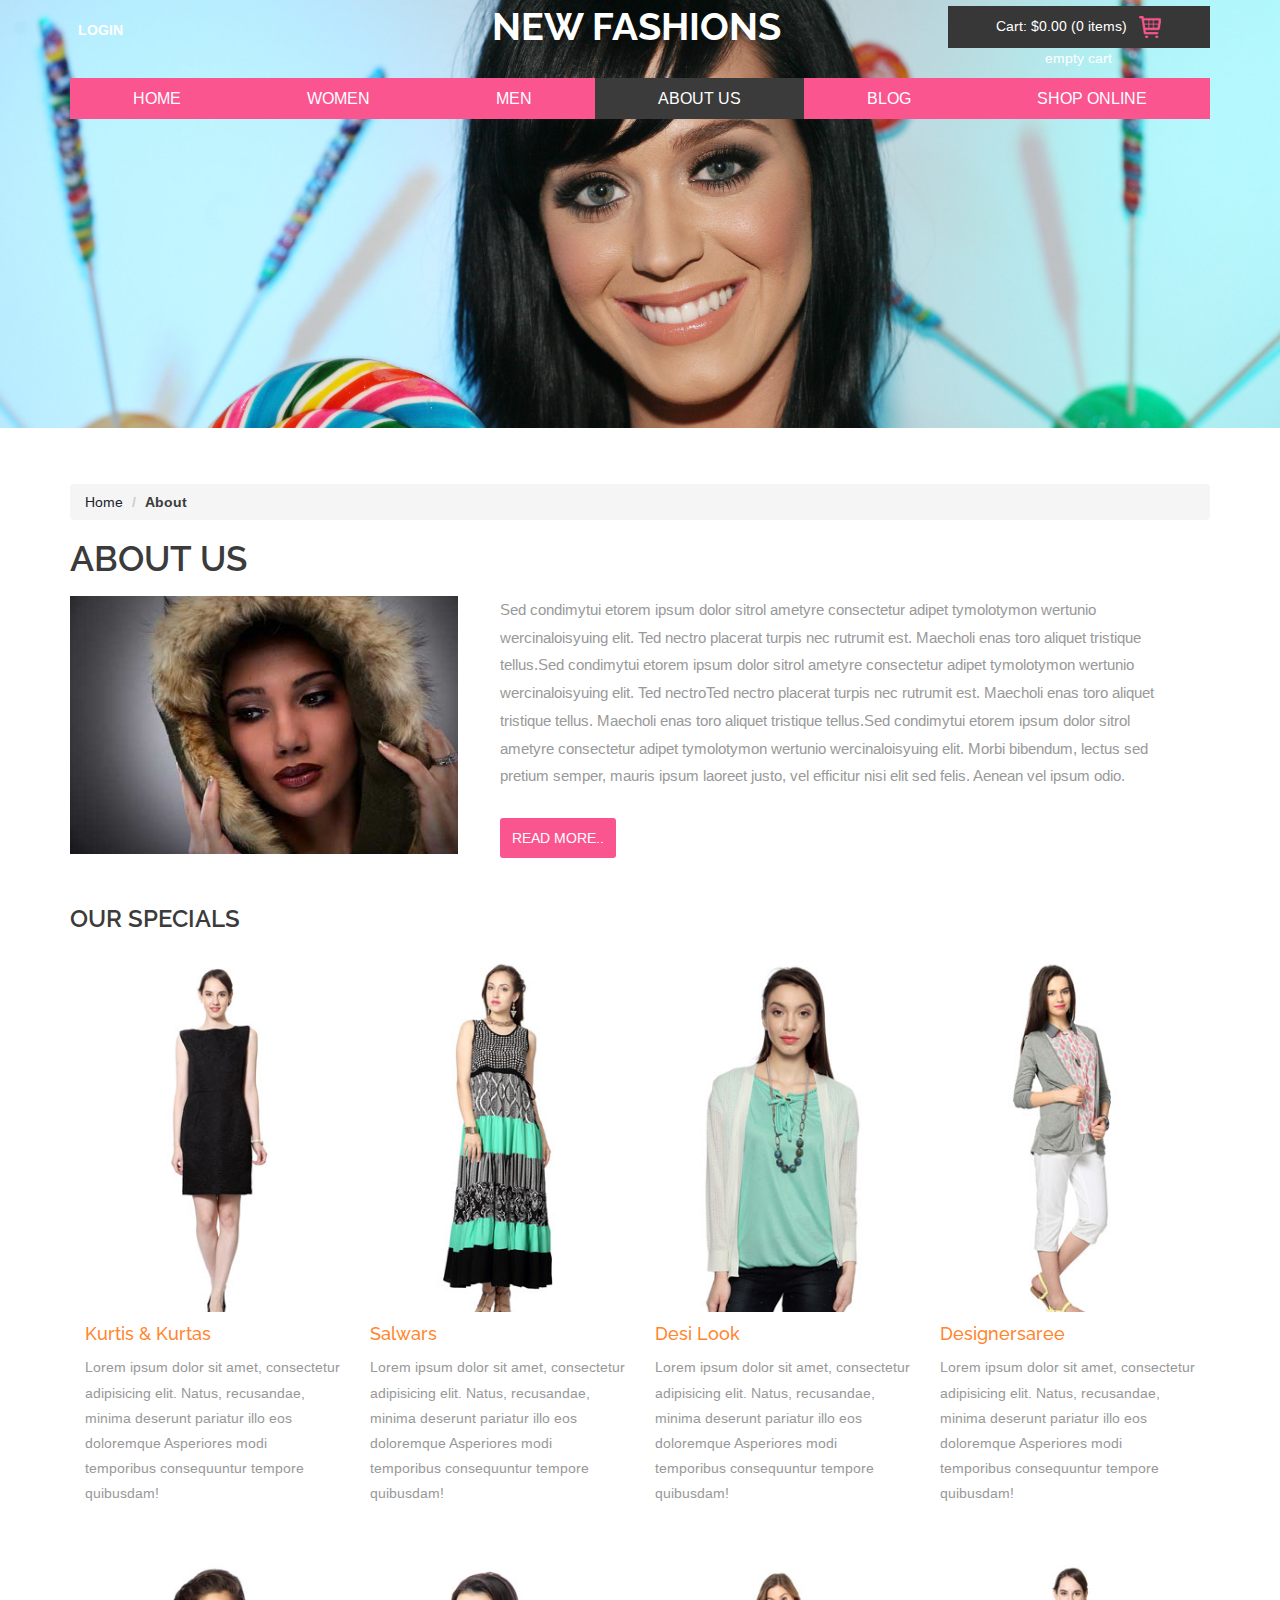
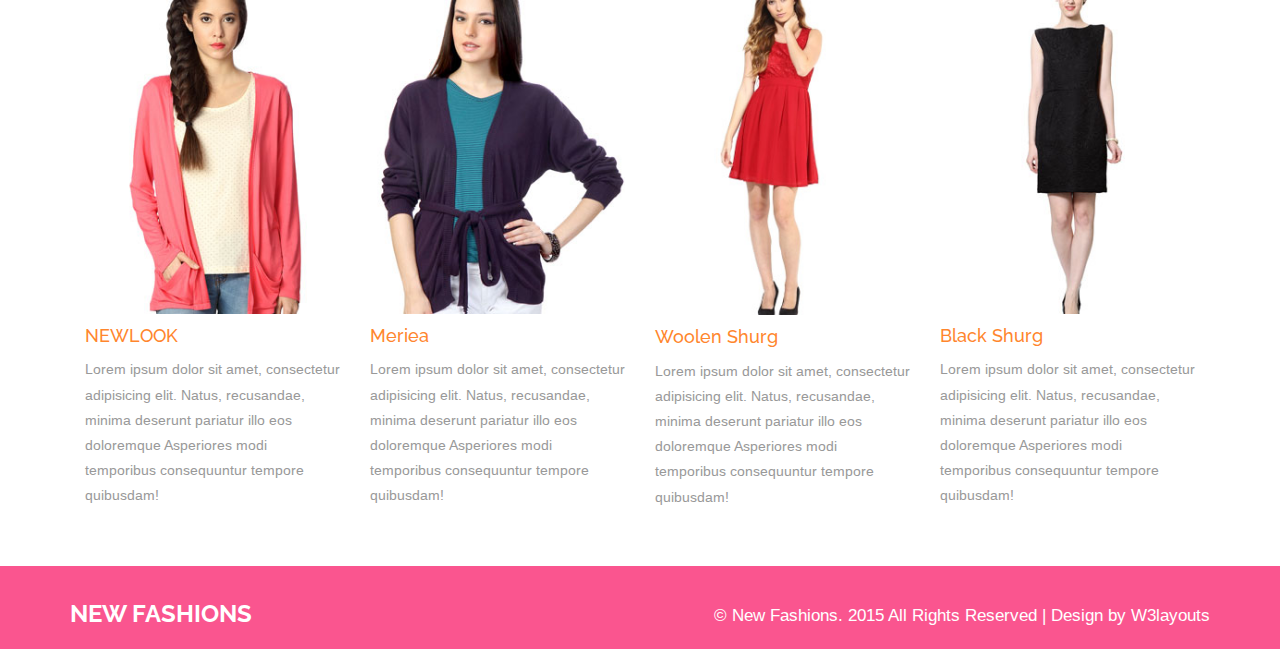
<file: web/about.html>
<!--A Design by W3layouts
Author: W3layout
Author URL: http://w3layouts.com
License: Creative Commons Attribution 3.0 Unported
License URL: http://creativecommons.org/licenses/by/3.0/
-->
<!DOCTYPE html>
<html>
<head>
<title>New Fashions a Flat Ecommerce Bootstrap Responsive Website Template | About :: w3layouts</title>
<link href="css/bootstrap.css" rel="stylesheet" type="text/css" media="all" />
<link href="css/style.css" rel="stylesheet" type="text/css" media="all" />
<link href='//fonts.googleapis.com/css?family=Raleway:400,200,600,800,700,500,300,100,900' rel='stylesheet' type='text/css'>
<link href='//fonts.googleapis.com/css?family=Arimo:400,700,700italic' rel='stylesheet' type='text/css'>
<link rel="stylesheet" type="text/css" href="css/component.css" />
<meta name="viewport" content="width=device-width, initial-scale=1">
<meta http-equiv="Content-Type" content="text/html; charset=utf-8" />
<meta name="keywords" content="New Fashions Responsive web template, Bootstrap Web Templates, Flat Web Templates, Andriod Compatible web template, 
Smartphone Compatible web template, free webdesigns for Nokia, Samsung, LG, SonyErricsson, Motorola web design" 
		/>		
<script src="js/jquery.min.js"></script>
<script src="js/simpleCart.min.js"> </script>
<!-- start menu -->
<link href="css/megamenu.css" rel="stylesheet" type="text/css" media="all" />
<script type="text/javascript" src="js/megamenu.js"></script>
<script>$(document).ready(function(){$(".megamenu").megamenu();});</script>
<!-- start menu -->
</head>
<body>
<!--header-->
<div class="header2 text-center">
	 <div class="container">
		 <div class="main-header">
			  <div class="carting">
				 <ul><li><a href="login.html"> LOGIN</a></li></ul>
				 </div>
			 <div class="logo">
				 <h3><a href="index.html">NEW FASHIONS</a></h3>
			  </div>			  
			 <div class="box_1">				 
				 <a href="cart.html"><h3>Cart: <span class="simpleCart_total"></span> (<span id="simpleCart_quantity" class="simpleCart_quantity"></span> items)<img src="images/cart.png" alt=""/></h3></a>
				 <p><a href="javascript:;" class="simpleCart_empty">empty cart</a></p>
			 
			 </div>
			 
			 <div class="clearfix"></div>
		 </div>
		 <ul class="megamenu skyblue">
			<li><a href="index.html">HOME</a></li>							
			 <li><a href="#">WOMEN</a>
				  <div class="megapanel">
					  <div class="row">
						<div class="col1">
							<div class="h_nav">
								<h4>shop</h4>
								<ul>
									<li><a href="products.html">new arrivals</a></li>
									<li><a href="products.html">men</a></li>
									<li><a href="products.html">women</a></li>
									<li><a href="products.html">accessories</a></li>
									<li><a href="products.html">kids</a></li>
									<li><a href="products.html">brands</a></li>
								</ul>	
							</div>							
						</div>
						<div class="col1">
							<div class="h_nav">
								<h4>help</h4>
								<ul>
									<li><a href="products.html">trends</a></li>
									<li><a href="products.html">sale</a></li>
									<li><a href="products.html">style videos</a></li>
									<li><a href="products.html">accessories</a></li>
									<li><a href="products.html">kids</a></li>
									<li><a href="products.html">style videos</a></li>
								</ul>	
							</div>							
						</div>
						<div class="col1">
							<div class="h_nav">
								<h4>Products</h4>
								<ul>
									<li><a href="products.html">trends</a></li>
									<li><a href="products.html">sale</a></li>
									<li><a href="products.html">style videos</a></li>
									<li><a href="products.html">accessories</a></li>
									<li><a href="products.html">kids</a></li>
									<li><a href="products.html">style videos</a></li>
								</ul>	
							</div>												
						</div>						
						<div class="col1">
							<div class="h_nav">
								<h4>my company</h4>
								<ul>
									<li><a href="products.html">trends</a></li>
									<li><a href="products.html">sale</a></li>
									<li><a href="products.html">style videos</a></li>
									<li><a href="products.html">accessories</a></li>
									<li><a href="products.html">kids</a></li>
									<li><a href="products.html">style videos</a></li>
								</ul>	
							</div>
						</div>
						<div class="col1">
							<div class="h_nav">
								<h4>popular</h4>
								<ul>
									<li><a href="products.html">new arrivals</a></li>
									<li><a href="products.html">men</a></li>
									<li><a href="products.html">women</a></li>
									<li><a href="products.html">accessories</a></li>
									<li><a href="products.html">kids</a></li>
									<li><a href="products.html">style videos</a></li>
								</ul>	
							</div>
						</div>
					</div>
					<div class="row">
						<div class="col2"></div>
						<div class="col1"></div>
						<div class="col1"></div>
						<div class="col1"></div>
						<div class="col1"></div>
					</div>
    				</div>
				</li>				
				<li><a href="#">MEN</a>
				<div class="megapanel">
					<div class="row">
						<div class="col1">
							<div class="h_nav">
								<h4>shop</h4>
								<ul>
									<li><a href="products.html">new arrivals</a></li>
									<li><a href="products.html">men</a></li>
									<li><a href="products.html">women</a></li>
									<li><a href="products.html">accessories</a></li>
									<li><a href="products.html">kids</a></li>
									<li><a href="products.html">brands</a></li>
								</ul>	
							</div>							
						</div>
						<div class="col1">
							<div class="h_nav">
								<h4>help</h4>
								<ul>
									<li><a href="products.html">trends</a></li>
									<li><a href="products.html">sale</a></li>
									<li><a href="products.html">style videos</a></li>
									<li><a href="products.html">accessories</a></li>
									<li><a href="products.html">kids</a></li>
									<li><a href="products.html">style videos</a></li>
								</ul>	
							</div>							
						</div>
						<div class="col1">
							<div class="h_nav">
								<h4>Products</h4>
								<ul>
									<li><a href="products.html">trends</a></li>
									<li><a href="products.html">sale</a></li>
									<li><a href="products.html">style videos</a></li>
									<li><a href="products.html">accessories</a></li>
									<li><a href="products.html">kids</a></li>
									<li><a href="products.html">style videos</a></li>
								</ul>	
							</div>												
						</div>						
						<div class="col1">
							<div class="h_nav">
								<h4>my company</h4>
								<ul>
									<li><a href="products.html">trends</a></li>
									<li><a href="products.html">sale</a></li>
									<li><a href="products.html">style videos</a></li>
									<li><a href="products.html">accessories</a></li>
									<li><a href="products.html">kids</a></li>
									<li><a href="products.html">style videos</a></li>
								</ul>	
							</div>
						</div>
						<div class="col1">
							<div class="h_nav">
								<h4>popular</h4>
								<ul>
									<li><a href="products.html">new arrivals</a></li>
									<li><a href="products.html">men</a></li>
									<li><a href="products.html">women</a></li>
									<li><a href="products.html">accessories</a></li>
									<li><a href="products.html">kids</a></li>
									<li><a href="products.html">style videos</a></li>
								</ul>	
							</div>
						</div>
					</div>
					<div class="row">
						<div class="col2"></div>
						<div class="col1"></div>
						<div class="col1"></div>
						<div class="col1"></div>
						<div class="col1"></div>
					</div>
    				</div>
				</li>
				<li class="active"><a href="about.html">ABOUT US</a></li>
			    <li class="grid"><a href="blog.html">BLOG</a></li>				
				<li><a href="#">SHOP ONLINE</a>
				<div class="megapanel">
					<div class="row">
						<div class="col1">
							<div class="h_nav">
								<h4>shop</h4>
								<ul>
									<li><a href="shop.html">new arrivals</a></li>
									<li><a href="shop.html">men</a></li>
									<li><a href="shop.html">women</a></li>
									<li><a href="shop.html">accessories</a></li>
									<li><a href="shop.html">kids</a></li>
									<li><a href="shop.html">brands</a></li>
								</ul>	
							</div>							
						</div>
						<div class="col1">
							<div class="h_nav">
								<h4>help</h4>
								<ul>
									<li><a href="shop.html">trends</a></li>
									<li><a href="shop.html">sale</a></li>
									<li><a href="shop.html">style videos</a></li>
									<li><a href="shop.html">accessories</a></li>
									<li><a href="shop.html">kids</a></li>
									<li><a href="shop.html">style videos</a></li>
								</ul>	
							</div>							
						</div>
						<div class="col1">
							<div class="h_nav">
								<h4>Products</h4>
								<ul>
									<li><a href="shop.html">trends</a></li>
									<li><a href="shop.html">sale</a></li>
									<li><a href="shop.html">style videos</a></li>
									<li><a href="shop.html">accessories</a></li>
									<li><a href="shop.html">kids</a></li>
									<li><a href="shop.html">style videos</a></li>
								</ul>	
							</div>												
						</div>						
						<div class="col1">
							<div class="h_nav">
								<h4>my company</h4>
								<ul>
									<li><a href="shop.html">trends</a></li>
									<li><a href="shop.html">sale</a></li>
									<li><a href="shop.html">style videos</a></li>
									<li><a href="shop.html">accessories</a></li>
									<li><a href="shop.html">kids</a></li>
									<li><a href="shop.html">style videos</a></li>
								</ul>	
							</div>
						</div>
						<div class="col1">
							<div class="h_nav">
								<h4>popular</h4>
								<ul>
									<li><a href="shop.html">new arrivals</a></li>
									<li><a href="shop.html">men</a></li>
									<li><a href="shop.html">women</a></li>
									<li><a href="shop.html">accessories</a></li>
									<li><a href="shop.html">kids</a></li>
									<li><a href="shop.html">style videos</a></li>
								</ul>	
							</div>
						</div>
					</div>
					<div class="row">
						<div class="col2"></div>
						<div class="col1"></div>
						<div class="col1"></div>
						<div class="col1"></div>
						<div class="col1"></div>
					</div>
    				</div>
				</li>			
				
				</ul>			
			  <div class="clearfix"></div> 
	 </div>
</div>
<!--header//-->
<div class="about">
	 <div class="container">
			<ol class="breadcrumb">
		  <li><a href="index.html">Home</a></li>
		  <li class="active">About</li>
		 </ol>
		 <h2>ABOUT US</h2>
		 <div class="about-sec">
			 <div class="about-pic"><img src="images/a1.jpg" class="img-responsive" alt=""/></div>
			 <div class="about-info">
				 <p>Sed condimytui etorem ipsum dolor sitrol ametyre consectetur adipet tymolotymon wertunio wercinaloisyuing elit. 
				 Ted nectro placerat turpis nec rutrumit est. Maecholi enas toro aliquet tristique tellus.Sed condimytui etorem ipsum dolor sitrol ametyre consectetur adipet tymolotymon wertunio wercinaloisyuing elit. 
				 Ted nectroTed nectro placerat turpis nec rutrumit est. Maecholi enas toro aliquet tristique tellus. Maecholi enas toro aliquet tristique tellus.Sed condimytui etorem ipsum dolor sitrol ametyre consectetur adipet tymolotymon wertunio wercinaloisyuing elit. 
				 Morbi bibendum, lectus sed pretium semper, mauris ipsum laoreet justo, vel efficitur nisi elit sed felis. Aenean vel ipsum odio.</p>
				 <a href="blog-single.html">Read More..</a>
			 </div>
			 <div class="clearfix"></div>
		 </div>
		 <h3>OUR SPECIALS</h3>
		 <div class="about-grids">
			 <div class="col-md-3 about-grid">
				 <img src="images/ab1.jpg" class="img-responsive" alt=""/>
				 <a href="blog-single.html"><h4>Kurtis & Kurtas</h4></a>
				 <p>Lorem ipsum dolor sit amet, consectetur adipisicing elit. Natus, recusandae, minima deserunt pariatur illo eos doloremque
				 Asperiores modi temporibus consequuntur tempore quibusdam!</p>
			 </div>
			 <div class="col-md-3 about-grid">
				 <img src="images/ab2.jpg" class="img-responsive" alt=""/>
				 <a href="blog-single.html"><h4>Salwars</h4></a>
				 <p>Lorem ipsum dolor sit amet, consectetur adipisicing elit. Natus, recusandae, minima deserunt pariatur illo eos doloremque 
				 Asperiores modi temporibus consequuntur tempore quibusdam!</p>
			 </div>
			 <div class="col-md-3 about-grid pot-2">
				 <img src="images/ab3.jpg" class="img-responsive" alt=""/>
				 <a href="blog-single.html"><h4>Desi Look</h4></a>
				 <p>Lorem ipsum dolor sit amet, consectetur adipisicing elit. Natus, recusandae, minima deserunt pariatur illo eos doloremque
				 Asperiores modi temporibus consequuntur tempore quibusdam!</p>
			 </div>
			 <div class="col-md-3 about-grid pot-1">
				 <img src="images/ab4.jpg" class="img-responsive" alt=""/>
				 <a href="blog-single.html"><h4>Designersaree</h4></a>
				 <p>Lorem ipsum dolor sit amet, consectetur adipisicing elit. Natus, recusandae, minima deserunt pariatur illo eos doloremque 
				 Asperiores modi temporibus consequuntur tempore quibusdam!</p>
			 </div>
			 <div class="clearfix"></div>
			 <div class="bottom-grids">
			 <div class="col-md-3 about-grid flwr">
				 <img src="images/ab5.jpg" class="img-responsive" alt=""/>
				 <a href="blog-single.html"><h4>NEWLOOK</h4></a>
				 <p>Lorem ipsum dolor sit amet, consectetur adipisicing elit. Natus, recusandae, minima deserunt pariatur illo eos doloremque
				 Asperiores modi temporibus consequuntur tempore quibusdam!</p>
			 </div>
			 <div class="col-md-3 about-grid flwr">
				 <img src="images/ab6.jpg" class="img-responsive" alt=""/>
				 <a href="blog-single.html"><h4>Meriea</h4></a>
				 <p>Lorem ipsum dolor sit amet, consectetur adipisicing elit. Natus, recusandae, minima deserunt pariatur illo eos doloremque 
				 Asperiores modi temporibus consequuntur tempore quibusdam!</p>
			 </div>
			 <div class="col-md-3 about-grid flwr pot-2">
				 <img src="images/ab7.jpg" class="img-responsive" alt=""/>
				 <a href="blog-single.html"><h4>Woolen Shurg</h4></a>
				 <p>Lorem ipsum dolor sit amet, consectetur adipisicing elit. Natus, recusandae, minima deserunt pariatur illo eos doloremque
				 Asperiores modi temporibus consequuntur tempore quibusdam!</p>
			 </div>
			 <div class="col-md-3 about-grid flwr pot-1">
				 <img src="images/ab8.jpg" class="img-responsive" alt=""/>
				 <a href="blog-single.html"><h4>Black Shurg</h4></a>
				 <p>Lorem ipsum dolor sit amet, consectetur adipisicing elit. Natus, recusandae, minima deserunt pariatur illo eos doloremque 
				 Asperiores modi temporibus consequuntur tempore quibusdam!</p>
			 </div>
			 <div class="clearfix"></div>
			 </div>
		 </div>
	 </div>
</div>

<!--fotter-->
<div class="fotter-logo">
	 <div class="container">
	 <div class="ftr-logo"><h3><a href="index.html">NEW FASHIONS</a></h3></div>
	 <div class="ftr-info">
	 <p>&copy; New Fashions. 2015 All Rights Reserved | Design by <a href="http://w3layouts.com/">W3layouts</a></p>
	</div>
	 <div class="clearfix"></div>
	 </div>
</div>
<!--fotter//-->

</body>
</html>
</file>
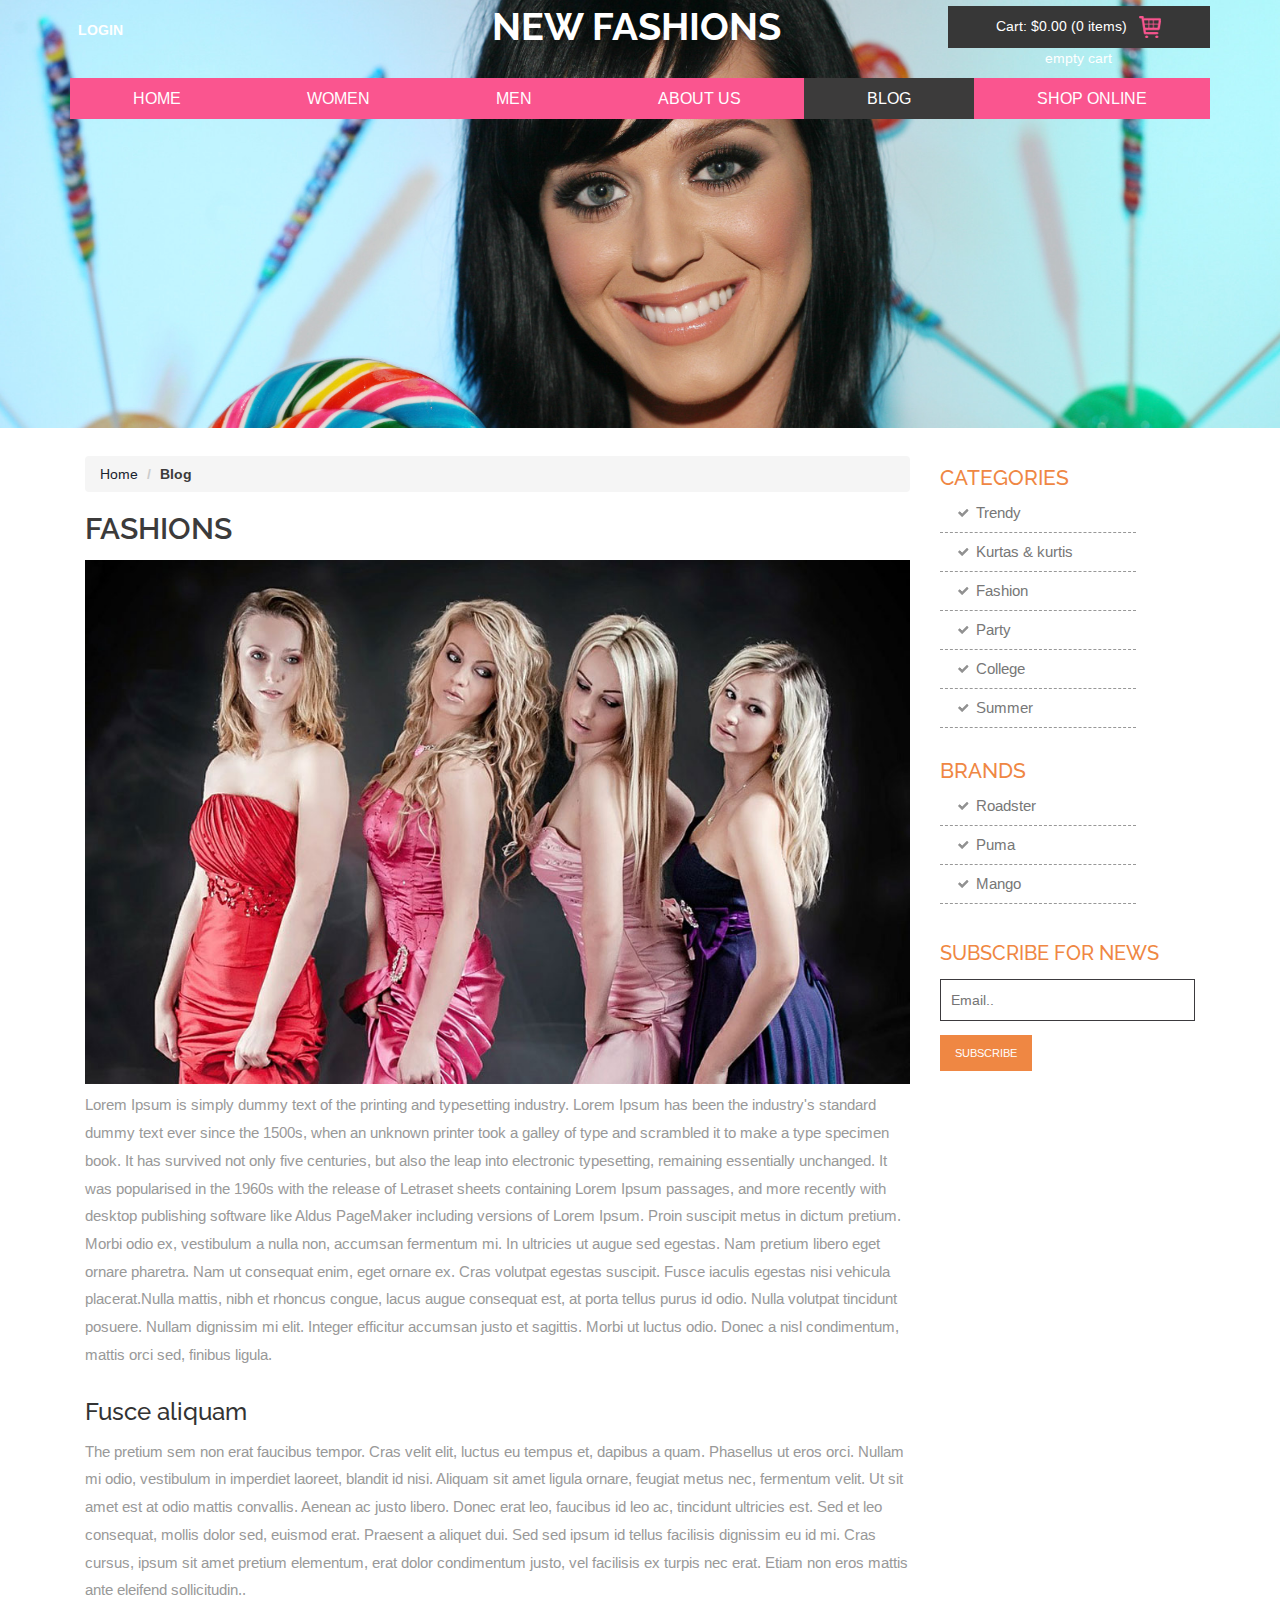
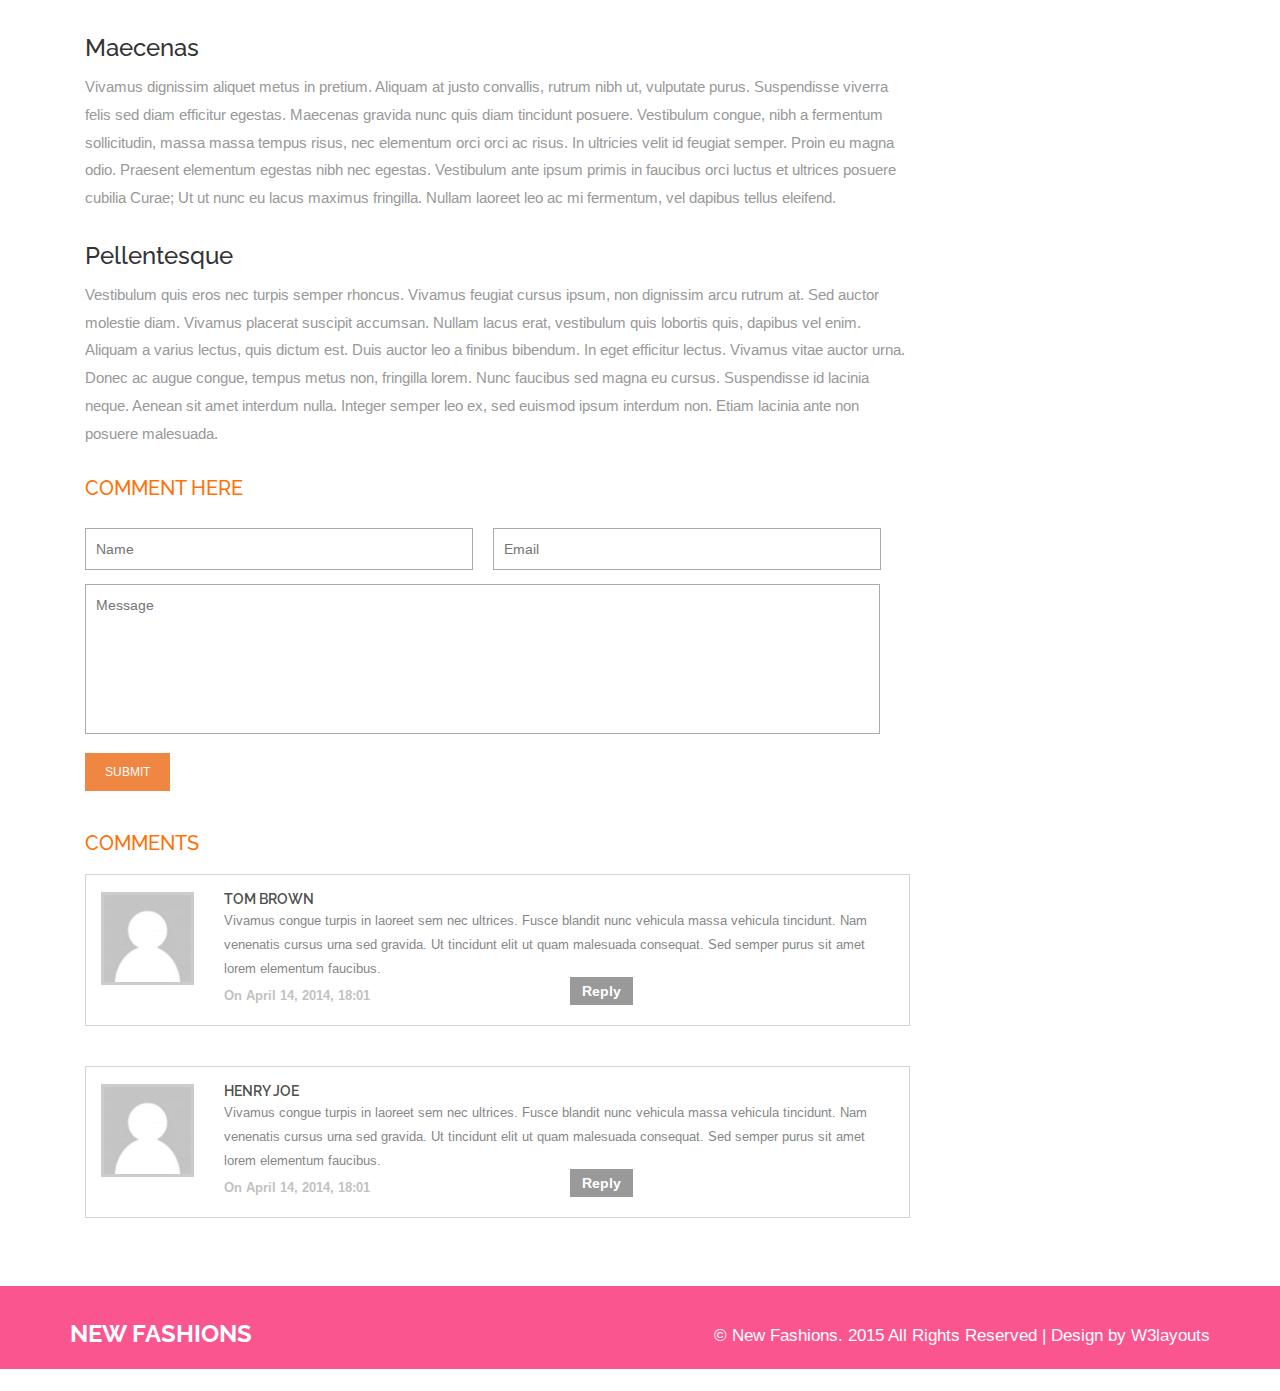
<file: web/blog-single.html>
<!--A Design by W3layouts
Author: W3layout
Author URL: http://w3layouts.com
License: Creative Commons Attribution 3.0 Unported
License URL: http://creativecommons.org/licenses/by/3.0/
-->
<!DOCTYPE html>
<html>
<head>
<title>New Fashions a Flat Ecommerce Bootstrap Responsive Website Template | Blog-Single :: w3layouts</title>
<link href="css/bootstrap.css" rel="stylesheet" type="text/css" media="all" />
<link href="css/style.css" rel="stylesheet" type="text/css" media="all" />
<link href='//fonts.googleapis.com/css?family=Raleway:400,200,600,800,700,500,300,100,900' rel='stylesheet' type='text/css'>
<link href='//fonts.googleapis.com/css?family=Arimo:400,700,700italic' rel='stylesheet' type='text/css'>
<link rel="stylesheet" type="text/css" href="css/component.css" />
<meta name="viewport" content="width=device-width, initial-scale=1">
<meta http-equiv="Content-Type" content="text/html; charset=utf-8" />
<meta name="keywords" content="New Fashions Responsive web template, Bootstrap Web Templates, Flat Web Templates, Andriod Compatible web template, 
Smartphone Compatible web template, free webdesigns for Nokia, Samsung, LG, SonyErricsson, Motorola web design" 
		/>
<script src="js/jquery.min.js"></script>
<script src="js/simpleCart.min.js"> </script>
<!-- start menu -->
<link href="css/megamenu.css" rel="stylesheet" type="text/css" media="all" />
<script type="text/javascript" src="js/megamenu.js"></script>
<script>$(document).ready(function(){$(".megamenu").megamenu();});</script>
<!-- start menu -->
</head>
<body>
<!--header-->
<div class="header2 text-center">
	 <div class="container">
		 <div class="main-header">
			  <div class="carting">
				 <ul><li><a href="login.html"> LOGIN</a></li></ul>
				 </div>
			 <div class="logo">
				 <h3><a href="index.html">NEW FASHIONS</a></h3>
			  </div>			  
			 <div class="box_1">				 
				 <a href="cart.html"><h3>Cart: <span class="simpleCart_total"></span> (<span id="simpleCart_quantity" class="simpleCart_quantity"></span> items)<img src="images/cart.png" alt=""/></h3></a>
				 <p><a href="javascript:;" class="simpleCart_empty">empty cart</a></p>
			 
			 </div>
			 
			 <div class="clearfix"></div>
		 </div>
				<!-- start header menu -->
		 <ul class="megamenu skyblue">
			<li><a href="index.html">HOME</a></li>							
			 <li><a href="#">WOMEN</a>
				  <div class="megapanel">
					  <div class="row">
						<div class="col1">
							<div class="h_nav">
								<h4>shop</h4>
								<ul>
									<li><a href="products.html">new arrivals</a></li>
									<li><a href="products.html">men</a></li>
									<li><a href="products.html">women</a></li>
									<li><a href="products.html">accessories</a></li>
									<li><a href="products.html">kids</a></li>
									<li><a href="products.html">brands</a></li>
								</ul>	
							</div>							
						</div>
						<div class="col1">
							<div class="h_nav">
								<h4>help</h4>
								<ul>
									<li><a href="products.html">trends</a></li>
									<li><a href="products.html">sale</a></li>
									<li><a href="products.html">style videos</a></li>
									<li><a href="products.html">accessories</a></li>
									<li><a href="products.html">kids</a></li>
									<li><a href="products.html">style videos</a></li>
								</ul>	
							</div>							
						</div>
						<div class="col1">
							<div class="h_nav">
								<h4>Products</h4>
								<ul>
									<li><a href="products.html">trends</a></li>
									<li><a href="products.html">sale</a></li>
									<li><a href="products.html">style videos</a></li>
									<li><a href="products.html">accessories</a></li>
									<li><a href="products.html">kids</a></li>
									<li><a href="products.html">style videos</a></li>
								</ul>	
							</div>												
						</div>						
						<div class="col1">
							<div class="h_nav">
								<h4>my company</h4>
								<ul>
									<li><a href="products.html">trends</a></li>
									<li><a href="products.html">sale</a></li>
									<li><a href="products.html">style videos</a></li>
									<li><a href="products.html">accessories</a></li>
									<li><a href="products.html">kids</a></li>
									<li><a href="products.html">style videos</a></li>
								</ul>	
							</div>
						</div>
						<div class="col1">
							<div class="h_nav">
								<h4>popular</h4>
								<ul>
									<li><a href="products.html">new arrivals</a></li>
									<li><a href="products.html">men</a></li>
									<li><a href="products.html">women</a></li>
									<li><a href="products.html">accessories</a></li>
									<li><a href="products.html">kids</a></li>
									<li><a href="products.html">style videos</a></li>
								</ul>	
							</div>
						</div>
					</div>
					<div class="row">
						<div class="col2"></div>
						<div class="col1"></div>
						<div class="col1"></div>
						<div class="col1"></div>
						<div class="col1"></div>
					</div>
    				</div>
				</li>				
				<li><a href="#">MEN</a>
				<div class="megapanel">
					<div class="row">
						<div class="col1">
							<div class="h_nav">
								<h4>shop</h4>
								<ul>
									<li><a href="men.html">new arrivals</a></li>
									<li><a href="men.html">men</a></li>
									<li><a href="men.html">women</a></li>
									<li><a href="men.html">accessories</a></li>
									<li><a href="men.html">kids</a></li>
									<li><a href="men.html">brands</a></li>
								</ul>	
							</div>							
						</div>
						<div class="col1">
							<div class="h_nav">
								<h4>help</h4>
								<ul>
									<li><a href="men.html">trends</a></li>
									<li><a href="men.html">sale</a></li>
									<li><a href="men.html">style videos</a></li>
									<li><a href="men.html">accessories</a></li>
									<li><a href="men.html">kids</a></li>
									<li><a href="men.html">style videos</a></li>
								</ul>	
							</div>							
						</div>
						<div class="col1">
							<div class="h_nav">
								<h4>Products</h4>
								<ul>
									<li><a href="men.html">trends</a></li>
									<li><a href="men.html">sale</a></li>
									<li><a href="men.html">style videos</a></li>
									<li><a href="men.html">accessories</a></li>
									<li><a href="men.html">kids</a></li>
									<li><a href="men.html">style videos</a></li>
								</ul>	
							</div>												
						</div>						
						<div class="col1">
							<div class="h_nav">
								<h4>my company</h4>
								<ul>
									<li><a href="men.html">trends</a></li>
									<li><a href="men.html">sale</a></li>
									<li><a href="men.html">style videos</a></li>
									<li><a href="men.html">accessories</a></li>
									<li><a href="men.html">kids</a></li>
									<li><a href="men.html">style videos</a></li>
								</ul>	
							</div>
						</div>
						<div class="col1">
							<div class="h_nav">
								<h4>popular</h4>
								<ul>
									<li><a href="men.html">new arrivals</a></li>
									<li><a href="men.html">men</a></li>
									<li><a href="men.html">women</a></li>
									<li><a href="men.html">accessories</a></li>
									<li><a href="men.html">kids</a></li>
									<li><a href="men.html">style videos</a></li>
								</ul>	
							</div>
						</div>
					</div>
					<div class="row">
						<div class="col2"></div>
						<div class="col1"></div>
						<div class="col1"></div>
						<div class="col1"></div>
						<div class="col1"></div>
					</div>
    				</div>
				</li>
				<li class="grid"><a href="about.html">ABOUT US</a></li>
			    <li class="active"><a href="blog.html">BLOG</a></li>				
				<li><a href="#">SHOP ONLINE</a>
				<div class="megapanel">
					<div class="row">
						<div class="col1">
							<div class="h_nav">
								<h4>shop</h4>
								<ul>
									<li><a href="shop.html">new arrivals</a></li>
									<li><a href="shop.html">men</a></li>
									<li><a href="shop.html">women</a></li>
									<li><a href="shop.html">accessories</a></li>
									<li><a href="shop.html">kids</a></li>
									<li><a href="shop.html">brands</a></li>
								</ul>	
							</div>							
						</div>
						<div class="col1">
							<div class="h_nav">
								<h4>help</h4>
								<ul>
									<li><a href="shop.html">trends</a></li>
									<li><a href="shop.html">sale</a></li>
									<li><a href="shop.html">style videos</a></li>
									<li><a href="shop.html">accessories</a></li>
									<li><a href="shop.html">kids</a></li>
									<li><a href="shop.html">style videos</a></li>
								</ul>	
							</div>							
						</div>
						<div class="col1">
							<div class="h_nav">
								<h4>Products</h4>
								<ul>
									<li><a href="shop.html">trends</a></li>
									<li><a href="shop.html">sale</a></li>
									<li><a href="shop.html">style videos</a></li>
									<li><a href="shop.html">accessories</a></li>
									<li><a href="shop.html">kids</a></li>
									<li><a href="shop.html">style videos</a></li>
								</ul>	
							</div>												
						</div>						
						<div class="col1">
							<div class="h_nav">
								<h4>my company</h4>
								<ul>
									<li><a href="shop.html">trends</a></li>
									<li><a href="shop.html">sale</a></li>
									<li><a href="shop.html">style videos</a></li>
									<li><a href="shop.html">accessories</a></li>
									<li><a href="shop.html">kids</a></li>
									<li><a href="shop.html">style videos</a></li>
								</ul>	
							</div>
						</div>
						<div class="col1">
							<div class="h_nav">
								<h4>popular</h4>
								<ul>
									<li><a href="shop.html">new arrivals</a></li>
									<li><a href="shop.html">men</a></li>
									<li><a href="shop.html">women</a></li>
									<li><a href="shop.html">accessories</a></li>
									<li><a href="shop.html">kids</a></li>
									<li><a href="shop.html">style videos</a></li>
								</ul>	
							</div>
						</div>
					</div>
					<div class="row">
						<div class="col2"></div>
						<div class="col1"></div>
						<div class="col1"></div>
						<div class="col1"></div>
						<div class="col1"></div>
					</div>
    				</div>
				</li>			
				</ul> 			 
			  <div class="clearfix"></div> 
	 </div>
</div>
<!--header//-->
<div class="blog-single">
	 <div class="container">
		 <div class="col-md-9 blog-sec-img">
			   <ol class="breadcrumb">
		  <li><a href="index.html">Home</a></li>
		  <li class="active">Blog</li>
		 </ol>
			   <div class="blog-sec-info">
				    <h2>FASHIONS</h2>
					<img src="images/banner3.jpg" class="img-responsive" alt=""/>	
					<p>Lorem Ipsum is simply dummy text of the printing and typesetting industry. 
					Lorem Ipsum has been the industry's standard dummy text ever since the 1500s, when an unknown printer took a galley of type and scrambled it to make a type specimen book.
					It has survived not only five centuries, but also the leap into electronic typesetting, remaining essentially unchanged. It was popularised in the 1960s with the release of 
					Letraset sheets containing Lorem Ipsum passages, and more recently with desktop publishing software like Aldus PageMaker including versions of Lorem Ipsum.
					Proin suscipit metus in dictum pretium. Morbi odio ex, vestibulum a nulla non, accumsan fermentum mi. In ultricies ut augue sed egestas. Nam pretium libero eget ornare pharetra. Nam ut consequat enim, 
					eget ornare ex. Cras volutpat egestas suscipit. Fusce iaculis egestas nisi vehicula placerat.Nulla mattis, nibh et rhoncus congue, lacus augue consequat est, at porta tellus purus id odio. Nulla volutpat tincidunt posuere. Nullam dignissim mi elit. Integer efficitur accumsan justo et sagittis. Morbi ut luctus odio. Donec a nisl condimentum, mattis orci sed, finibus ligula. </p>
					<h3>Fusce aliquam</h3>
					<p>The pretium sem non erat faucibus tempor. Cras velit elit, luctus eu tempus et, dapibus a quam. Phasellus ut eros orci. Nullam mi odio, vestibulum in imperdiet laoreet, blandit id nisi. Aliquam sit amet ligula ornare, feugiat metus nec, fermentum velit. Ut sit amet est at odio mattis convallis. Aenean ac justo libero. Donec erat leo, faucibus id leo ac, tincidunt ultricies est. Sed et leo consequat, mollis dolor sed, euismod erat. Praesent a aliquet dui. Sed sed ipsum id tellus facilisis dignissim eu id mi. Cras cursus, ipsum sit amet pretium elementum, erat dolor condimentum justo, vel facilisis ex turpis nec erat. Etiam non eros mattis ante eleifend sollicitudin..</p>
					<h3>Maecenas</h3>
					<p>Vivamus dignissim aliquet metus in pretium. Aliquam at justo convallis, rutrum nibh ut, vulputate purus. Suspendisse viverra felis sed diam efficitur egestas. Maecenas gravida nunc quis diam tincidunt posuere. Vestibulum congue, nibh a fermentum sollicitudin, massa massa tempus risus, nec elementum orci orci ac risus. In ultricies velit id feugiat semper. Proin eu magna odio. Praesent elementum egestas nibh nec egestas. Vestibulum ante ipsum primis in faucibus orci luctus et ultrices posuere cubilia Curae; Ut ut nunc eu lacus maximus fringilla. Nullam laoreet leo ac mi fermentum, vel dapibus tellus eleifend.</p>
					<h3 class="pot-1">Pellentesque</h3>
					<p class="pot-1">Vestibulum quis eros nec turpis semper rhoncus. Vivamus feugiat cursus ipsum, non dignissim arcu rutrum at. Sed auctor molestie diam. Vivamus placerat suscipit accumsan. Nullam lacus erat, vestibulum quis lobortis quis, dapibus vel enim. Aliquam a varius lectus, quis dictum est. Duis auctor leo a finibus bibendum. In eget efficitur lectus. Vivamus vitae auctor urna. Donec ac augue congue, tempus metus non, fringilla lorem. Nunc faucibus sed magna eu cursus. Suspendisse id lacinia neque. Aenean sit amet interdum nulla. Integer semper leo ex, sed euismod ipsum interdum non. Etiam lacinia ante non posuere malesuada.</p>
			  </div>
			 <div class="comment-box">
					<h4 class="page-header">Comment Here </h4>
					<div class="text-cmt">
						<input type="text" placeholder="Name" required=""/>
						<input type="text" placeholder="Email" required=""/>
					</div>
					<div class="text-cmt">
						<textarea placeholder="Message" required=""></textarea>
					</div>
					<div class="text-cmt">
						<input type="submit" />
					</div>
			 </div>
			 <div class="comments1">
				<h4>COMMENTS</h4>
			  <div class="comments-main">
					 <div class="col-md-3 cmts-main-left">
							<img src="images/avatar.jpg" alt="">
					 </div>
					 <div class="col-md-9 cmts-main-right">
							<h5>TOM BROWN</h5>
							<p>Vivamus congue turpis in laoreet sem nec ultrices. Fusce blandit nunc vehicula massa vehicula tincidunt. Nam venenatis cursus urna sed gravida. Ut tincidunt elit ut quam malesuada consequat. Sed semper purus sit amet lorem elementum faucibus.</p>
							<div class="cmts">
								<div class="col-md-6 cmnts-left">
									<p>On April 14, 2014, 18:01</p>
								</div>
								<div class="col-md-6 cmnts-right">
										<a href="#">Reply</a>
								</div>
								<div class="clearfix"></div>
							</div>
					 </div>
					 <div class="clearfix"></div>
			  </div>
			  <div class="comments-main">
					 <div class="col-md-3 cmts-main-left">
							<img src="images/avatar.jpg" alt="">
					 </div>
					 <div class="col-md-9 cmts-main-right">
							<h5>HENRY JOE</h5>
							<p>Vivamus congue turpis in laoreet sem nec ultrices. Fusce blandit nunc vehicula massa vehicula tincidunt. Nam venenatis cursus urna sed gravida. Ut tincidunt elit ut quam malesuada consequat. Sed semper purus sit amet lorem elementum faucibus.</p>
							<div class="cmts">
								<div class="col-md-6 cmnts-left">
									<p>On April 14, 2014, 18:01</p>
								</div>
								<div class="col-md-6 cmnts-right">
										<a href="#">Reply</a>
								</div>
								<div class="clearfix"></div>
							</div>
					 </div>
					 <div class="clearfix"></div>
			  </div>
		 </div>
		 </div>
		 <div class="col-md-3 sidebar">
		 <h3>CATEGORIES</h3>
		  <ul>
			 <li><a href="#"><span> </span>Trendy</a></li>
			 <li><a href="#"><span> </span>Kurtas & kurtis</a></li>
			 <li><a href="#"><span> </span>Fashion</a></li>
			 <li><a href="#"><span> </span>Party</a></li>
			 <li><a href="#"><span> </span>College</a></li>
			 <li><a href="#"><span> </span>Summer</a></li>
		 </ul>
		 <h3 class="arch">BRANDS</h3>
		 <ul>
			 <li><a href="#"><span> </span>Roadster</a></li>
			 <li><a href="#"><span> </span>Puma</a></li>
			 <li><a href="#"><span> </span>Mango</a></li>					 		 
	     </ul>
		 <div class="subscribe">
				<h4>Subscribe For News</h4>
				<input type="text" placeholder="Email.." required="" />
				<input type="submit" value="Subscribe" />
			</div>			
		 </div>
		 <div class="clearfix"></div>		 
	 </div>
</div>
<!--fotter-->
<div class="fotter-logo">
	 <div class="container">
	 <div class="ftr-logo"><h3><a href="index.html">NEW FASHIONS</a></h3></div>
	 <div class="ftr-info">
	 <p>&copy; New Fashions. 2015 All Rights Reserved | Design by <a href="http://w3layouts.com/">W3layouts</a></p>
	</div>
	 <div class="clearfix"></div>
	 </div>
</div>
<!--fotter//-->

</body>
</html>
</file>
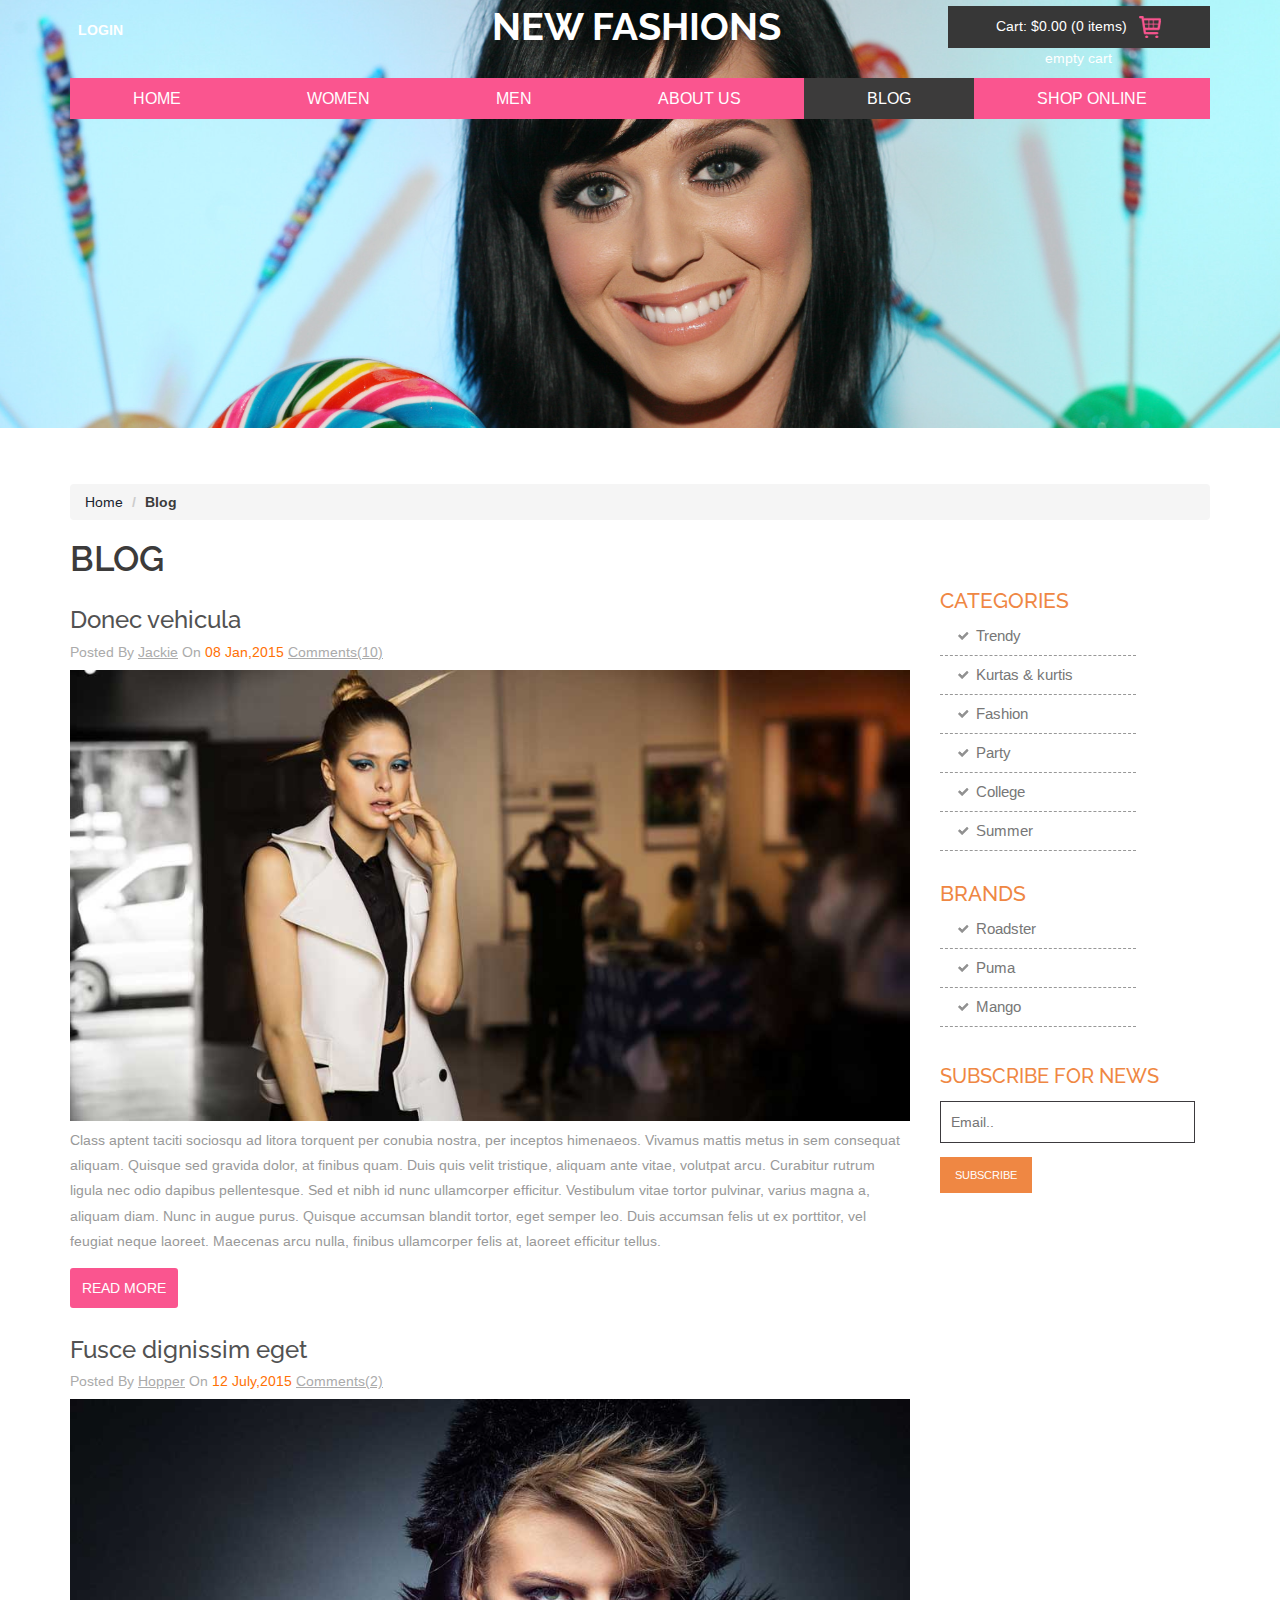
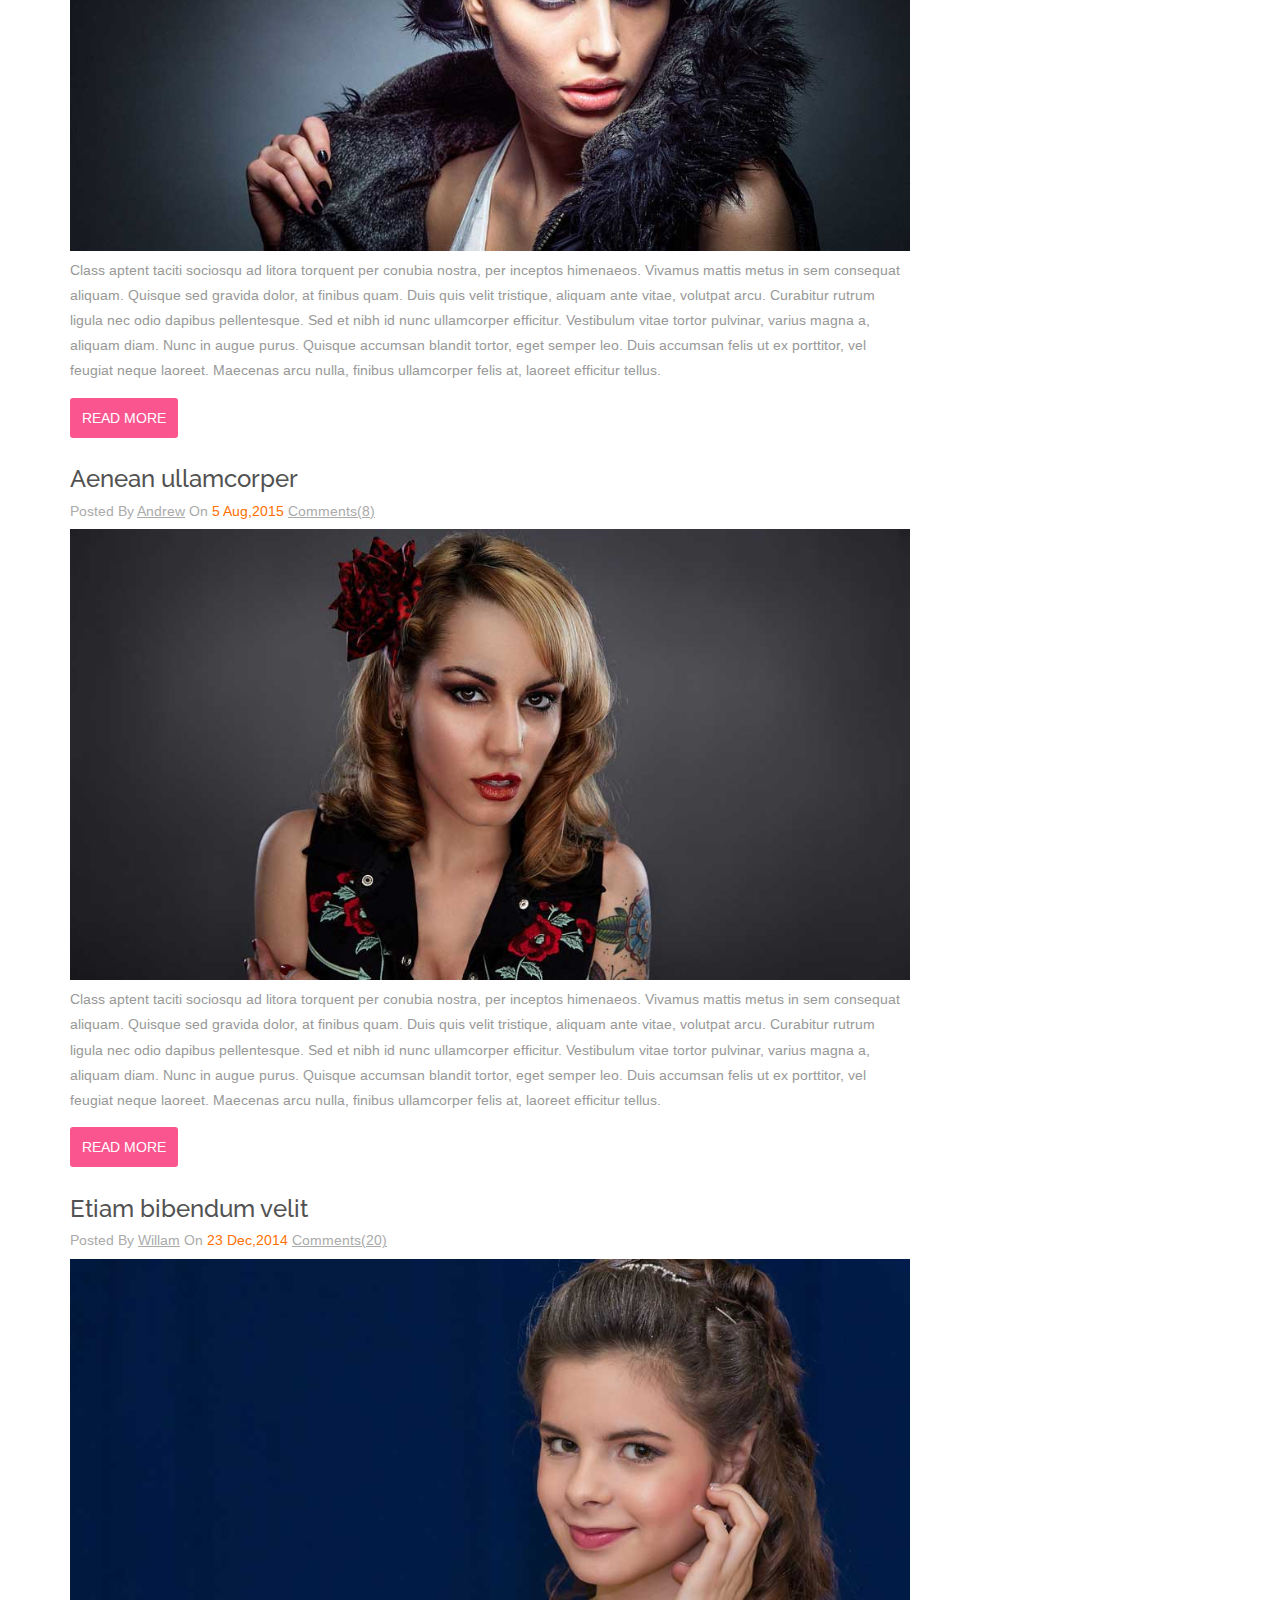
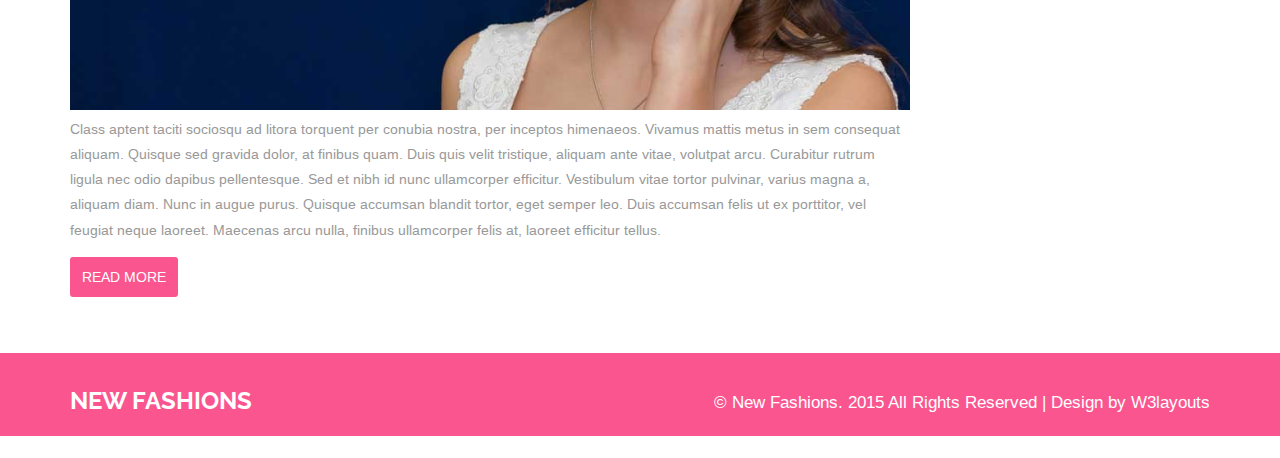
<file: web/blog.html>
<!--A Design by W3layouts
Author: W3layout
Author URL: http://w3layouts.com
License: Creative Commons Attribution 3.0 Unported
License URL: http://creativecommons.org/licenses/by/3.0/
-->
<!DOCTYPE html>
<html>
<head>
<title>New Fashions a Flat Ecommerce Bootstrap Responsive Website Template | Blog :: w3layouts</title>
<link href="css/bootstrap.css" rel="stylesheet" type="text/css" media="all" />
<link href="css/style.css" rel="stylesheet" type="text/css" media="all" />
<link href='//fonts.googleapis.com/css?family=Raleway:400,200,600,800,700,500,300,100,900' rel='stylesheet' type='text/css'>
<link href='//fonts.googleapis.com/css?family=Arimo:400,700,700italic' rel='stylesheet' type='text/css'>
<link rel="stylesheet" type="text/css" href="css/component.css" />
<meta name="viewport" content="width=device-width, initial-scale=1">
<meta http-equiv="Content-Type" content="text/html; charset=utf-8" />
<meta name="keywords" content="New Fashions Responsive web template, Bootstrap Web Templates, Flat Web Templates, Andriod Compatible web template, 
Smartphone Compatible web template, free webdesigns for Nokia, Samsung, LG, SonyErricsson, Motorola web design" 
		/>
<script src="js/jquery.min.js"></script>
<script src="js/simpleCart.min.js"> </script>
<!-- start menu -->
<link href="css/megamenu.css" rel="stylesheet" type="text/css" media="all" />
<script type="text/javascript" src="js/megamenu.js"></script>
<script>$(document).ready(function(){$(".megamenu").megamenu();});</script>
<!-- start menu -->
</head>
<body>
<!--header-->
<div class="header2 text-center">
	 <div class="container">
		 <div class="main-header">
			  <div class="carting">
				 <ul><li><a href="login.html"> LOGIN</a></li></ul>
				 </div>
			 <div class="logo">
				 <h3><a href="index.html">NEW FASHIONS</a></h3>
			  </div>			  
			 <div class="box_1">				 
				 <a href="cart.html"><h3>Cart: <span class="simpleCart_total"></span> (<span id="simpleCart_quantity" class="simpleCart_quantity"></span> items)<img src="images/cart.png" alt=""/></h3></a>
				 <p><a href="javascript:;" class="simpleCart_empty">empty cart</a></p>
			 
			 </div>
			 
			 <div class="clearfix"></div>
		 </div>
				<!-- start header menu -->
		 <ul class="megamenu skyblue">
			<li><a href="index.html">HOME</a></li>							
			 <li><a href="#">WOMEN</a>
				  <div class="megapanel">
					  <div class="row">
						<div class="col1">
							<div class="h_nav">
								<h4>shop</h4>
								<ul>
									<li><a href="products.html">new arrivals</a></li>
									<li><a href="products.html">men</a></li>
									<li><a href="products.html">women</a></li>
									<li><a href="products.html">accessories</a></li>
									<li><a href="products.html">kids</a></li>
									<li><a href="products.html">brands</a></li>
								</ul>	
							</div>							
						</div>
						<div class="col1">
							<div class="h_nav">
								<h4>help</h4>
								<ul>
									<li><a href="products.html">trends</a></li>
									<li><a href="products.html">sale</a></li>
									<li><a href="products.html">style videos</a></li>
									<li><a href="products.html">accessories</a></li>
									<li><a href="products.html">kids</a></li>
									<li><a href="products.html">style videos</a></li>
								</ul>	
							</div>							
						</div>
						<div class="col1">
							<div class="h_nav">
								<h4>Products</h4>
								<ul>
									<li><a href="products.html">trends</a></li>
									<li><a href="products.html">sale</a></li>
									<li><a href="products.html">style videos</a></li>
									<li><a href="products.html">accessories</a></li>
									<li><a href="products.html">kids</a></li>
									<li><a href="products.html">style videos</a></li>
								</ul>	
							</div>												
						</div>						
						<div class="col1">
							<div class="h_nav">
								<h4>my company</h4>
								<ul>
									<li><a href="products.html">trends</a></li>
									<li><a href="products.html">sale</a></li>
									<li><a href="products.html">style videos</a></li>
									<li><a href="products.html">accessories</a></li>
									<li><a href="products.html">kids</a></li>
									<li><a href="products.html">style videos</a></li>
								</ul>	
							</div>
						</div>
						<div class="col1">
							<div class="h_nav">
								<h4>popular</h4>
								<ul>
									<li><a href="products.html">new arrivals</a></li>
									<li><a href="products.html">men</a></li>
									<li><a href="products.html">women</a></li>
									<li><a href="products.html">accessories</a></li>
									<li><a href="products.html">kids</a></li>
									<li><a href="products.html">style videos</a></li>
								</ul>	
							</div>
						</div>
					</div>
					<div class="row">
						<div class="col2"></div>
						<div class="col1"></div>
						<div class="col1"></div>
						<div class="col1"></div>
						<div class="col1"></div>
					</div>
    				</div>
				</li>				
				<li><a href="#">MEN</a>
				<div class="megapanel">
					<div class="row">
						<div class="col1">
							<div class="h_nav">
								<h4>shop</h4>
								<ul>
									<li><a href="men.html">new arrivals</a></li>
									<li><a href="men.html">men</a></li>
									<li><a href="men.html">women</a></li>
									<li><a href="men.html">accessories</a></li>
									<li><a href="men.html">kids</a></li>
									<li><a href="men.html">brands</a></li>
								</ul>	
							</div>							
						</div>
						<div class="col1">
							<div class="h_nav">
								<h4>help</h4>
								<ul>
									<li><a href="men.html">trends</a></li>
									<li><a href="men.html">sale</a></li>
									<li><a href="men.html">style videos</a></li>
									<li><a href="men.html">accessories</a></li>
									<li><a href="men.html">kids</a></li>
									<li><a href="men.html">style videos</a></li>
								</ul>	
							</div>							
						</div>
						<div class="col1">
							<div class="h_nav">
								<h4>Products</h4>
								<ul>
									<li><a href="men.html">trends</a></li>
									<li><a href="men.html">sale</a></li>
									<li><a href="men.html">style videos</a></li>
									<li><a href="men.html">accessories</a></li>
									<li><a href="men.html">kids</a></li>
									<li><a href="men.html">style videos</a></li>
								</ul>	
							</div>												
						</div>						
						<div class="col1">
							<div class="h_nav">
								<h4>my company</h4>
								<ul>
									<li><a href="men.html">trends</a></li>
									<li><a href="men.html">sale</a></li>
									<li><a href="men.html">style videos</a></li>
									<li><a href="men.html">accessories</a></li>
									<li><a href="men.html">kids</a></li>
									<li><a href="men.html">style videos</a></li>
								</ul>	
							</div>
						</div>
						<div class="col1">
							<div class="h_nav">
								<h4>popular</h4>
								<ul>
									<li><a href="men.html">new arrivals</a></li>
									<li><a href="men.html">men</a></li>
									<li><a href="men.html">women</a></li>
									<li><a href="men.html">accessories</a></li>
									<li><a href="men.html">kids</a></li>
									<li><a href="men.html">style videos</a></li>
								</ul>	
							</div>
						</div>
					</div>
					<div class="row">
						<div class="col2"></div>
						<div class="col1"></div>
						<div class="col1"></div>
						<div class="col1"></div>
						<div class="col1"></div>
					</div>
    				</div>
				</li>
				<li class="grid"><a href="about.html">ABOUT US</a></li>
			    <li  class="active"><a href="blog.html">BLOG</a>
				<div class="megapanel">
					<div class="row">
						<div class="col1">
							<div class="h_nav">
								<h4>shop</h4>
								<ul>
									<li><a href="blog.html">new arrivals</a></li>
									<li><a href="blog.html">men</a></li>
									<li><a href="blog.html">women</a></li>
									<li><a href="blog.html">accessories</a></li>
									<li><a href="blog.html">kids</a></li>
									<li><a href="blog.html">brands</a></li>
								</ul>	
							</div>							
						</div>
						<div class="col1">
							<div class="h_nav">
								<h4>help</h4>
								<ul>
									<li><a href="blog.html">trends</a></li>
									<li><a href="blog.html">sale</a></li>
									<li><a href="blog.html">style videos</a></li>
									<li><a href="blog.html">accessories</a></li>
									<li><a href="blog.html">kids</a></li>
									<li><a href="blog.html">style videos</a></li>
								</ul>	
							</div>							
						</div>
						<div class="col1">
							<div class="h_nav">
								<h4>Products</h4>
								<ul>
									<li><a href="blog.html">trends</a></li>
									<li><a href="pblog.html">sale</a></li>
									<li><a href="blog.html">style videos</a></li>
									<li><a href="blog.html">accessories</a></li>
									<li><a href="blog.html">kids</a></li>
									<li><a href="blog.html">style videos</a></li>
								</ul>	
							</div>												
						</div>						
						<div class="col1">
							<div class="h_nav">
								<h4>my company</h4>
								<ul>
									<li><a href="blog.html">trends</a></li>
									<li><a href="blog.html">sale</a></li>
									<li><a href="blog.html">style videos</a></li>
									<li><a href="blog.html">accessories</a></li>
									<li><a href="blog.html">kids</a></li>
									<li><a href="blog.html">style videos</a></li>
								</ul>	
							</div>
						</div>
						<div class="col1">
							<div class="h_nav">
								<h4>popular</h4>
								<ul>
									<li><a href="blog.html">new arrivals</a></li>
									<li><a href="blog.html">men</a></li>
									<li><a href="blog.html">women</a></li>
									<li><a href="blog.html">accessories</a></li>
									<li><a href="blog.html">kids</a></li>
									<li><a href="blog.html">style videos</a></li>
								</ul>	
							</div>
						</div>
					</div>
					<div class="row">
						<div class="col2"></div>
						<div class="col1"></div>
						<div class="col1"></div>
						<div class="col1"></div>
						<div class="col1"></div>
					</div>
    				</div>
				</li>				
				<li><a href="#">SHOP ONLINE</a>
				<div class="megapanel">
					<div class="row">
						<div class="col1">
							<div class="h_nav">
								<h4>shop</h4>
								<ul>
									<li><a href="shop.html">new arrivals</a></li>
									<li><a href="shop.html">men</a></li>
									<li><a href="shop.html">women</a></li>
									<li><a href="shop.html">accessories</a></li>
									<li><a href="shop.html">kids</a></li>
									<li><a href="shop.html">brands</a></li>
								</ul>	
							</div>							
						</div>
						<div class="col1">
							<div class="h_nav">
								<h4>help</h4>
								<ul>
									<li><a href="shop.html">trends</a></li>
									<li><a href="shop.html">sale</a></li>
									<li><a href="shop.html">style videos</a></li>
									<li><a href="shop.html">accessories</a></li>
									<li><a href="shop.html">kids</a></li>
									<li><a href="shop.html">style videos</a></li>
								</ul>	
							</div>							
						</div>
						<div class="col1">
							<div class="h_nav">
								<h4>Products</h4>
								<ul>
									<li><a href="shop.html">trends</a></li>
									<li><a href="shop.html">sale</a></li>
									<li><a href="shop.html">style videos</a></li>
									<li><a href="shop.html">accessories</a></li>
									<li><a href="shop.html">kids</a></li>
									<li><a href="shop.html">style videos</a></li>
								</ul>	
							</div>												
						</div>						
						<div class="col1">
							<div class="h_nav">
								<h4>my company</h4>
								<ul>
									<li><a href="shop.html">trends</a></li>
									<li><a href="shop.html">sale</a></li>
									<li><a href="shop.html">style videos</a></li>
									<li><a href="shop.html">accessories</a></li>
									<li><a href="shop.html">kids</a></li>
									<li><a href="shop.html">style videos</a></li>
								</ul>	
							</div>
						</div>
						<div class="col1">
							<div class="h_nav">
								<h4>popular</h4>
								<ul>
									<li><a href="shop.html">new arrivals</a></li>
									<li><a href="shop.html">men</a></li>
									<li><a href="shop.html">women</a></li>
									<li><a href="shop.html">accessories</a></li>
									<li><a href="shop.html">kids</a></li>
									<li><a href="shop.html">style videos</a></li>
								</ul>	
							</div>
						</div>
					</div>
					<div class="row">
						<div class="col2"></div>
						<div class="col1"></div>
						<div class="col1"></div>
						<div class="col1"></div>
						<div class="col1"></div>
					</div>
    				</div>
				</li>		
				
				</ul> 			
			  <div class="clearfix"></div> 
	 </div>
</div>
<!--header//-->
<div class="blog">
	 <div class="container">
		 <ol class="breadcrumb">
		  <li><a href="index.html">Home</a></li>
		  <li class="active">Blog</li>
		 </ol>
	 <h2>BLOG</h2>
	 <div class="col-md-9 fashion-blogs">
		 <h3> <a href="blog-single.html">Donec vehicula</a></h3>
		 <p class="author">Posted By <a href="blog-single.html">Jackie</a> On<span> 08 Jan,2015</span> <a href="#">Comments(10)</a></p>
		 <a href="blog-single.html"><img src="images/b1.jpg" class="img-responsive" alt=""/></a>
		 <p class="blog-info">Class aptent taciti sociosqu ad litora torquent per conubia nostra, per inceptos himenaeos. Vivamus mattis metus in sem consequat aliquam. Quisque sed gravida dolor, at finibus quam. Duis quis velit tristique, aliquam ante vitae, volutpat arcu. Curabitur rutrum ligula nec odio dapibus pellentesque. Sed et nibh id nunc ullamcorper efficitur. Vestibulum vitae tortor pulvinar, varius magna a, aliquam diam. Nunc in augue purus. Quisque accumsan blandit tortor, eget semper leo. Duis accumsan felis ut ex porttitor, vel feugiat neque laoreet. Maecenas arcu nulla, finibus ullamcorper felis at, laoreet efficitur tellus.</p>
		 <a class="read" href="blog-single.html">Read More</a>
		 
		 <h3> <a href="blog-single.html">Fusce dignissim eget</a></h3>
		 <p class="author">Posted By <a href="blog-single.html">Hopper</a> On<span> 12 July,2015</span> <a href="#">Comments(2)</a></p>
		 <a href="blog-single.html"><img src="images/b2.jpg" class="img-responsive" alt=""/></a>
		 <p class="blog-info">Class aptent taciti sociosqu ad litora torquent per conubia nostra, per inceptos himenaeos. Vivamus mattis metus in sem consequat aliquam. Quisque sed gravida dolor, at finibus quam. Duis quis velit tristique, aliquam ante vitae, volutpat arcu. Curabitur rutrum ligula nec odio dapibus pellentesque. Sed et nibh id nunc ullamcorper efficitur. Vestibulum vitae tortor pulvinar, varius magna a, aliquam diam. Nunc in augue purus. Quisque accumsan blandit tortor, eget semper leo. Duis accumsan felis ut ex porttitor, vel feugiat neque laoreet. Maecenas arcu nulla, finibus ullamcorper felis at, laoreet efficitur tellus.</p>
		 <a class="read" href="blog-single.html">Read More</a>
		 
		 <h3> <a href="blog-single.html">Aenean ullamcorper</a></h3>
		 <p class="author">Posted By <a href="blog-single.html">Andrew</a> On<span> 5 Aug,2015</span> <a href="#">Comments(8)</a></p>
		 <a href="blog-single.html"><img src="images/b3.jpg" class="img-responsive" alt=""/></a>
		 <p class="blog-info">Class aptent taciti sociosqu ad litora torquent per conubia nostra, per inceptos himenaeos. Vivamus mattis metus in sem consequat aliquam. Quisque sed gravida dolor, at finibus quam. Duis quis velit tristique, aliquam ante vitae, volutpat arcu. Curabitur rutrum ligula nec odio dapibus pellentesque. Sed et nibh id nunc ullamcorper efficitur. Vestibulum vitae tortor pulvinar, varius magna a, aliquam diam. Nunc in augue purus. Quisque accumsan blandit tortor, eget semper leo. Duis accumsan felis ut ex porttitor, vel feugiat neque laoreet. Maecenas arcu nulla, finibus ullamcorper felis at, laoreet efficitur tellus.</p>
		 <a class="read" href="blog-single.html">Read More</a>
		 
		 <div class="none">
		 <h3> <a href="blog-single.html">Etiam bibendum velit</a></h3>
		 <p class="author">Posted By <a href="blog-single.html">Willam</a> On<span> 23 Dec,2014</span> <a href="#">Comments(20)</a></p>
		 <a href="blog-single.html"><img src="images/b4.jpg" class="img-responsive" alt=""/></a>
		 <p>Class aptent taciti sociosqu ad litora torquent per conubia nostra, per inceptos himenaeos. Vivamus mattis metus in sem consequat aliquam. Quisque sed gravida dolor, at finibus quam. Duis quis velit tristique, aliquam ante vitae, volutpat arcu. Curabitur rutrum ligula nec odio dapibus pellentesque. Sed et nibh id nunc ullamcorper efficitur. Vestibulum vitae tortor pulvinar, varius magna a, aliquam diam. Nunc in augue purus. Quisque accumsan blandit tortor, eget semper leo. Duis accumsan felis ut ex porttitor, vel feugiat neque laoreet. Maecenas arcu nulla, finibus ullamcorper felis at, laoreet efficitur tellus.</p>
		 <a class="read" href="blog-single.html">Read More</a>
		 </div>
	 </div>
	 <div class="col-md-3 sidebar">
		 <h3>CATEGORIES</h3>
		  <ul>
			 <li><a href="#"><span> </span>Trendy</a></li>
			 <li><a href="#"><span> </span>Kurtas & kurtis</a></li>
			 <li><a href="#"><span> </span>Fashion</a></li>
			 <li><a href="#"><span> </span>Party</a></li>
			 <li><a href="#"><span> </span>College</a></li>
			 <li><a href="#"><span> </span>Summer</a></li>
		 </ul>
		 <h3 class="arch">BRANDS</h3>
		 <ul>
			 <li><a href="#"><span> </span>Roadster</a></li>
			 <li><a href="#"><span> </span>Puma</a></li>
			 <li><a href="#"><span> </span>Mango</a></li>					 		 
	     </ul>
		 <div class="subscribe">
				<h4>Subscribe For News</h4>
				<input type="text" placeholder="Email.." required="" />
				<input type="submit" value="Subscribe" />
			</div>
		</div>
		<div class="clearfix"></div>

     </div>
	 <div class="clearfix"> </div>
</div>
<!--fotter-->
<div class="fotter-logo">
	 <div class="container">
	 <div class="ftr-logo"><h3><a href="index.html">NEW FASHIONS</a></h3></div>
	 <div class="ftr-info">
	 <p>&copy; New Fashions. 2015 All Rights Reserved | Design by <a href="http://w3layouts.com/">W3layouts</a></p>
	</div>
	 <div class="clearfix"></div>
	 </div>
</div>
<!--fotter//-->

</body>
</html>
</file>
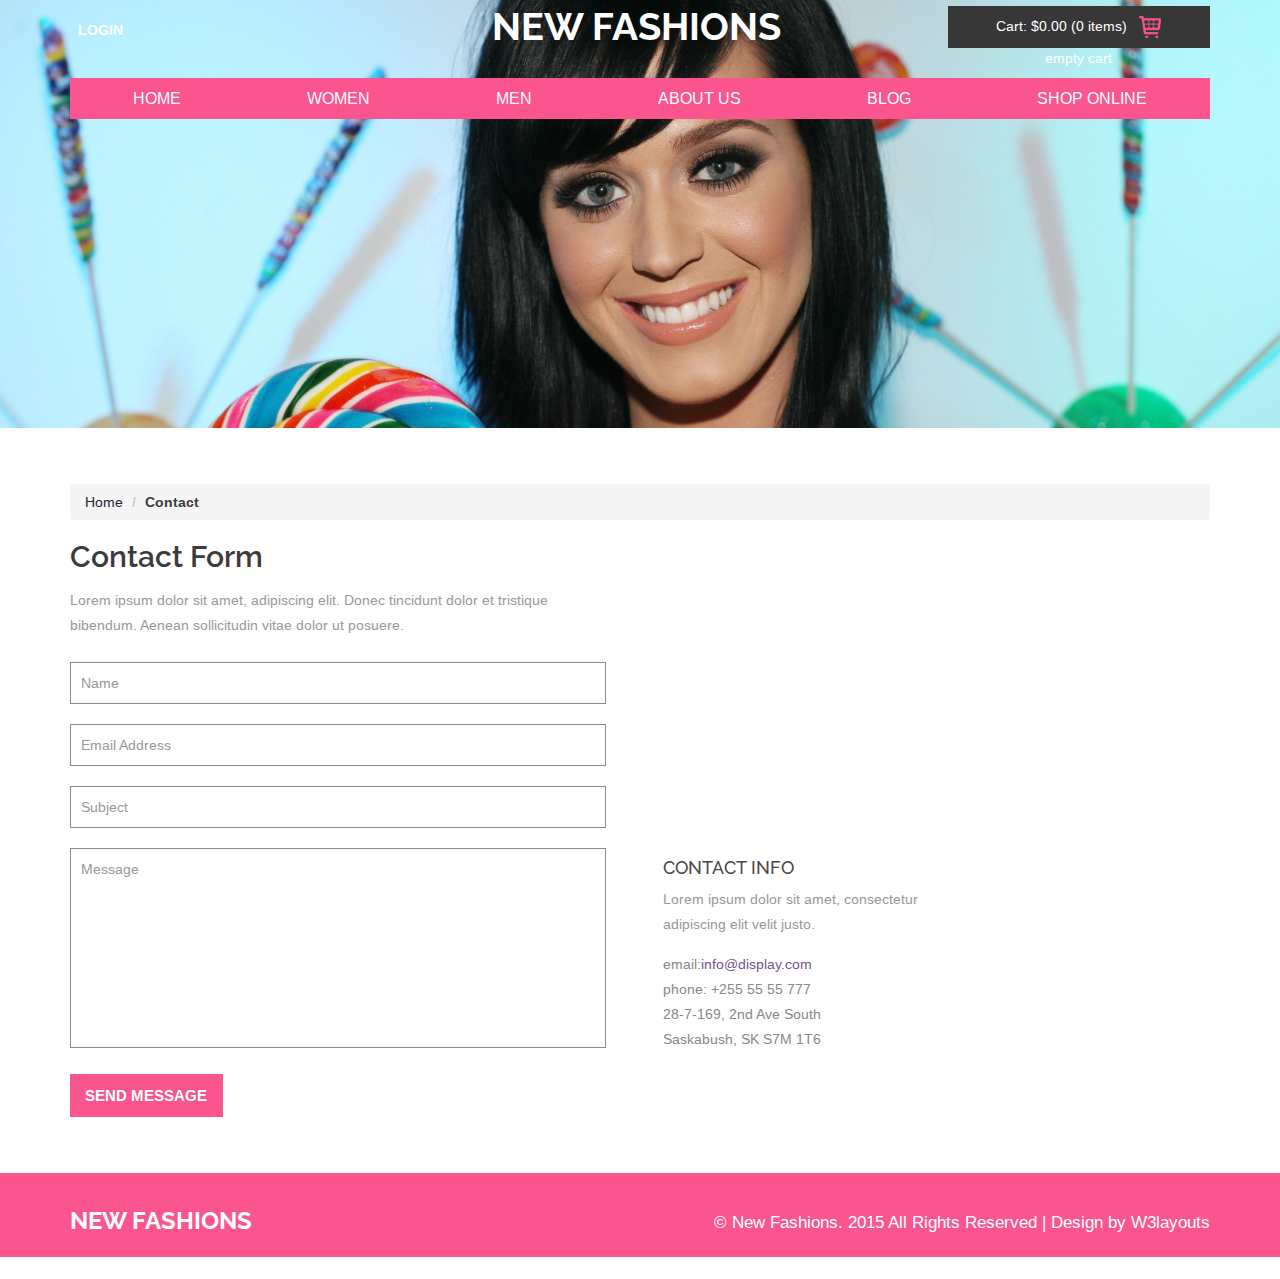
<file: web/contact.html>
<!--A Design by W3layouts
Author: W3layout
Author URL: http://w3layouts.com
License: Creative Commons Attribution 3.0 Unported
License URL: http://creativecommons.org/licenses/by/3.0/
-->
<!DOCTYPE html>
<html>
<head>
<title>New Fashions a Flat Ecommerce Bootstrap Responsive Website Template | Contact :: w3layouts</title>
<link href="css/bootstrap.css" rel="stylesheet" type="text/css" media="all" />
<link href="css/style.css" rel="stylesheet" type="text/css" media="all" />
<link href='//fonts.googleapis.com/css?family=Raleway:400,200,600,800,700,500,300,100,900' rel='stylesheet' type='text/css'>
<link href='//fonts.googleapis.com/css?family=Arimo:400,700,700italic' rel='stylesheet' type='text/css'>
<meta name="viewport" content="width=device-width, initial-scale=1">
<meta http-equiv="Content-Type" content="text/html; charset=utf-8" />
<meta name="keywords" content="New Fashions Responsive web template, Bootstrap Web Templates, Flat Web Templates, Andriod Compatible web template, 
Smartphone Compatible web template, free webdesigns for Nokia, Samsung, LG, SonyErricsson, Motorola web design" 
		/>
<script src="js/jquery.min.js"></script>
<script src="js/simpleCart.min.js"> </script>
<!-- start menu -->
<link href="css/megamenu.css" rel="stylesheet" type="text/css" media="all" />
<script type="text/javascript" src="js/megamenu.js"></script>
<script>$(document).ready(function(){$(".megamenu").megamenu();});</script>
<!-- start menu -->
</head>
<body>
<!--header-->
<div class="header2 text-center">
	 <div class="container">
		 <div class="main-header">
			  <div class="carting">
				 <ul><li><a href="login.html"> LOGIN</a></li></ul>
				 </div>
			 <div class="logo">
				 <h3><a href="index.html">NEW FASHIONS</a></h3>
			  </div>			  
			 <div class="box_1">				 
				 <a href="cart.html"><h3>Cart: <span class="simpleCart_total"></span> (<span id="simpleCart_quantity" class="simpleCart_quantity"></span> items)<img src="images/cart.png" alt=""/></h3></a>
				 <p><a href="javascript:;" class="simpleCart_empty">empty cart</a></p>
			 
			 </div>
			 
			 <div class="clearfix"></div>
		 </div>
				<!-- start header menu -->
		 <ul class="megamenu skyblue">
			<li><a href="index.html">HOME</a></li>							
			 <li><a href="#">WOMEN</a>
				  <div class="megapanel">
					  <div class="row">
						<div class="col1">
							<div class="h_nav">
								<h4>shop</h4>
								<ul>
									<li><a href="products.html">new arrivals</a></li>
									<li><a href="products.html">men</a></li>
									<li><a href="products.html">women</a></li>
									<li><a href="products.html">accessories</a></li>
									<li><a href="products.html">kids</a></li>
									<li><a href="products.html">brands</a></li>
								</ul>	
							</div>							
						</div>
						<div class="col1">
							<div class="h_nav">
								<h4>help</h4>
								<ul>
									<li><a href="products.html">trends</a></li>
									<li><a href="products.html">sale</a></li>
									<li><a href="products.html">style videos</a></li>
									<li><a href="products.html">accessories</a></li>
									<li><a href="products.html">kids</a></li>
									<li><a href="products.html">style videos</a></li>
								</ul>	
							</div>							
						</div>
						<div class="col1">
							<div class="h_nav">
								<h4>Products</h4>
								<ul>
									<li><a href="products.html">trends</a></li>
									<li><a href="products.html">sale</a></li>
									<li><a href="products.html">style videos</a></li>
									<li><a href="products.html">accessories</a></li>
									<li><a href="products.html">kids</a></li>
									<li><a href="products.html">style videos</a></li>
								</ul>	
							</div>												
						</div>						
						<div class="col1">
							<div class="h_nav">
								<h4>my company</h4>
								<ul>
									<li><a href="products.html">trends</a></li>
									<li><a href="products.html">sale</a></li>
									<li><a href="products.html">style videos</a></li>
									<li><a href="products.html">accessories</a></li>
									<li><a href="products.html">kids</a></li>
									<li><a href="products.html">style videos</a></li>
								</ul>	
							</div>
						</div>
						<div class="col1">
							<div class="h_nav">
								<h4>popular</h4>
								<ul>
									<li><a href="products.html">new arrivals</a></li>
									<li><a href="products.html">men</a></li>
									<li><a href="products.html">women</a></li>
									<li><a href="products.html">accessories</a></li>
									<li><a href="products.html">kids</a></li>
									<li><a href="products.html">style videos</a></li>
								</ul>	
							</div>
						</div>
					</div>
					<div class="row">
						<div class="col2"></div>
						<div class="col1"></div>
						<div class="col1"></div>
						<div class="col1"></div>
						<div class="col1"></div>
					</div>
    				</div>
				</li>				
				<li><a href="#">MEN</a>
				<div class="megapanel">
					<div class="row">
						<div class="col1">
							<div class="h_nav">
								<h4>shop</h4>
								<ul>
									<li><a href="men.html">new arrivals</a></li>
									<li><a href="men.html">men</a></li>
									<li><a href="men.html">women</a></li>
									<li><a href="men.html">accessories</a></li>
									<li><a href="men.html">kids</a></li>
									<li><a href="men.html">brands</a></li>
								</ul>	
							</div>							
						</div>
						<div class="col1">
							<div class="h_nav">
								<h4>help</h4>
								<ul>
									<li><a href="men.html">trends</a></li>
									<li><a href="men.html">sale</a></li>
									<li><a href="men.html">style videos</a></li>
									<li><a href="men.html">accessories</a></li>
									<li><a href="men.html">kids</a></li>
									<li><a href="men.html">style videos</a></li>
								</ul>	
							</div>							
						</div>
						<div class="col1">
							<div class="h_nav">
								<h4>Products</h4>
								<ul>
									<li><a href="men.html">trends</a></li>
									<li><a href="men.html">sale</a></li>
									<li><a href="men.html">style videos</a></li>
									<li><a href="men.html">accessories</a></li>
									<li><a href="men.html">kids</a></li>
									<li><a href="men.html">style videos</a></li>
								</ul>	
							</div>												
						</div>						
						<div class="col1">
							<div class="h_nav">
								<h4>my company</h4>
								<ul>
									<li><a href="men.html">trends</a></li>
									<li><a href="men.html">sale</a></li>
									<li><a href="men.html">style videos</a></li>
									<li><a href="men.html">accessories</a></li>
									<li><a href="men.html">kids</a></li>
									<li><a href="men.html">style videos</a></li>
								</ul>	
							</div>
						</div>
						<div class="col1">
							<div class="h_nav">
								<h4>popular</h4>
								<ul>
									<li><a href="men.html">new arrivals</a></li>
									<li><a href="men.html">men</a></li>
									<li><a href="men.html">women</a></li>
									<li><a href="men.html">accessories</a></li>
									<li><a href="men.html">kids</a></li>
									<li><a href="men.html">style videos</a></li>
								</ul>	
							</div>
						</div>
					</div>
					<div class="row">
						<div class="col2"></div>
						<div class="col1"></div>
						<div class="col1"></div>
						<div class="col1"></div>
						<div class="col1"></div>
					</div>
    				</div>
				</li>
				<li class="grid"><a href="about.html">ABOUT US</a></li>
			    <li class="grid"><a href="blog.html">BLOG</a></li>				
				<li><a href="#">SHOP ONLINE</a>
				<div class="megapanel">
					<div class="row">
						<div class="col1">
							<div class="h_nav">
								<h4>shop</h4>
								<ul>
									<li><a href="shop.html">new arrivals</a></li>
									<li><a href="shop.html">men</a></li>
									<li><a href="shop.html">women</a></li>
									<li><a href="shop.html">accessories</a></li>
									<li><a href="shop.html">kids</a></li>
									<li><a href="shop.html">brands</a></li>
								</ul>	
							</div>							
						</div>
						<div class="col1">
							<div class="h_nav">
								<h4>help</h4>
								<ul>
									<li><a href="shop.html">trends</a></li>
									<li><a href="shop.html">sale</a></li>
									<li><a href="shop.html">style videos</a></li>
									<li><a href="shop.html">accessories</a></li>
									<li><a href="shop.html">kids</a></li>
									<li><a href="shop.html">style videos</a></li>
								</ul>	
							</div>							
						</div>
						<div class="col1">
							<div class="h_nav">
								<h4>Products</h4>
								<ul>
									<li><a href="shop.html">trends</a></li>
									<li><a href="shop.html">sale</a></li>
									<li><a href="shop.html">style videos</a></li>
									<li><a href="shop.html">accessories</a></li>
									<li><a href="shop.html">kids</a></li>
									<li><a href="shop.html">style videos</a></li>
								</ul>	
							</div>												
						</div>						
						<div class="col1">
							<div class="h_nav">
								<h4>my company</h4>
								<ul>
									<li><a href="shop.html">trends</a></li>
									<li><a href="shop.html">sale</a></li>
									<li><a href="shop.html">style videos</a></li>
									<li><a href="shop.html">accessories</a></li>
									<li><a href="shop.html">kids</a></li>
									<li><a href="shop.html">style videos</a></li>
								</ul>	
							</div>
						</div>
						<div class="col1">
							<div class="h_nav">
								<h4>popular</h4>
								<ul>
									<li><a href="shop.html">new arrivals</a></li>
									<li><a href="shop.html">men</a></li>
									<li><a href="shop.html">women</a></li>
									<li><a href="shop.html">accessories</a></li>
									<li><a href="shop.html">kids</a></li>
									<li><a href="shop.html">style videos</a></li>
								</ul>	
							</div>
						</div>
					</div>
					<div class="row">
						<div class="col2"></div>
						<div class="col1"></div>
						<div class="col1"></div>
						<div class="col1"></div>
						<div class="col1"></div>
					</div>
    				</div>
				</li>		
				
				</ul> 
			 </div>
			  <div class="clearfix"></div> 
	 </div>
</div>
<!--header//-->
<div class="contact-section-page">
	   <div class="contact_top">					
		   <div class="container">
				<ol class="breadcrumb">
		  <li><a href="index.html">Home</a></li>
		  <li class="active">Contact</li>
		 </ol>
			  <div class="col-md-6 contact_left">
			 		<h2>Contact Form</h2>
			 		<p>Lorem ipsum dolor sit amet, adipiscing elit. Donec tincidunt dolor et tristique bibendum. Aenean sollicitudin vitae dolor ut posuere.</p>
				  <form>
					 <div class="form_details">
						   <input type="text" class="text" value="Name" onfocus="this.value = '';" onblur="if (this.value == '') {this.value = 'Name';}"/>
						   <input type="text" class="text" value="Email Address" onfocus="this.value = '';" onblur="if (this.value == '') {this.value = 'Email Address';}"/>
							<input type="text" class="text" value="Subject" onfocus="this.value = '';" onblur="if (this.value == '') {this.value = 'Subject';}"/>
							<textarea value="Message" onfocus="this.value = '';" onblur="if (this.value == '') {this.value = 'Message';}">Message</textarea>
							<div class="clearfix"> </div>					   
							<input name="submit" type="submit" value="Send message">
					 </div>					 
				  </form>
			 </div>
			 <div class="col-md-6 company-right">
					<div class="contact-map">
				    <iframe src="https://www.google.com/maps/embed?pb=!1m18!1m12!1m3!1d1578265.0941403757!2d-98.9828708842255!3d39.41170802696131!2m3!1f0!2f0!3f0!3m2!1i1024!2i768!4f13.1!3m3!1m2!1s0x54eab584e432360b%3A0x1c3bb99243deb742!2sUnited+States!5e0!3m2!1sen!2sin!4v1407515822047"> </iframe>
				    </div>      
				 <div class="company-right">
					   <div class="company_ad">
							<h3>Contact Info</h3>
							<span>Lorem ipsum dolor sit amet, consectetur adipiscing elit velit justo.</span>
			      			<address>
								<p>email:<a href="mail-to: info@example.com">info@display.com</a></p>
								 <p>phone:  +255 55 55 777</p>
								<p>28-7-169, 2nd Ave South</p>
								<p>Saskabush, SK   S7M 1T6</p>									 	 	
							</address>
					  </div>
				 </div>							
			 </div>
		  </div>
	 </div>
</div>
<!--fotter-->
<div class="fotter-logo">
	 <div class="container">
	 <div class="ftr-logo"><h3><a href="index.html">NEW FASHIONS</a></h3></div>
	 <div class="ftr-info">
	 <p>&copy; New Fashions. 2015 All Rights Reserved | Design by <a href="http://w3layouts.com/">W3layouts</a></p>
	</div>
	 <div class="clearfix"></div>
	 </div>
</div>
<!--fotter//-->

</body>
</html>
</file>
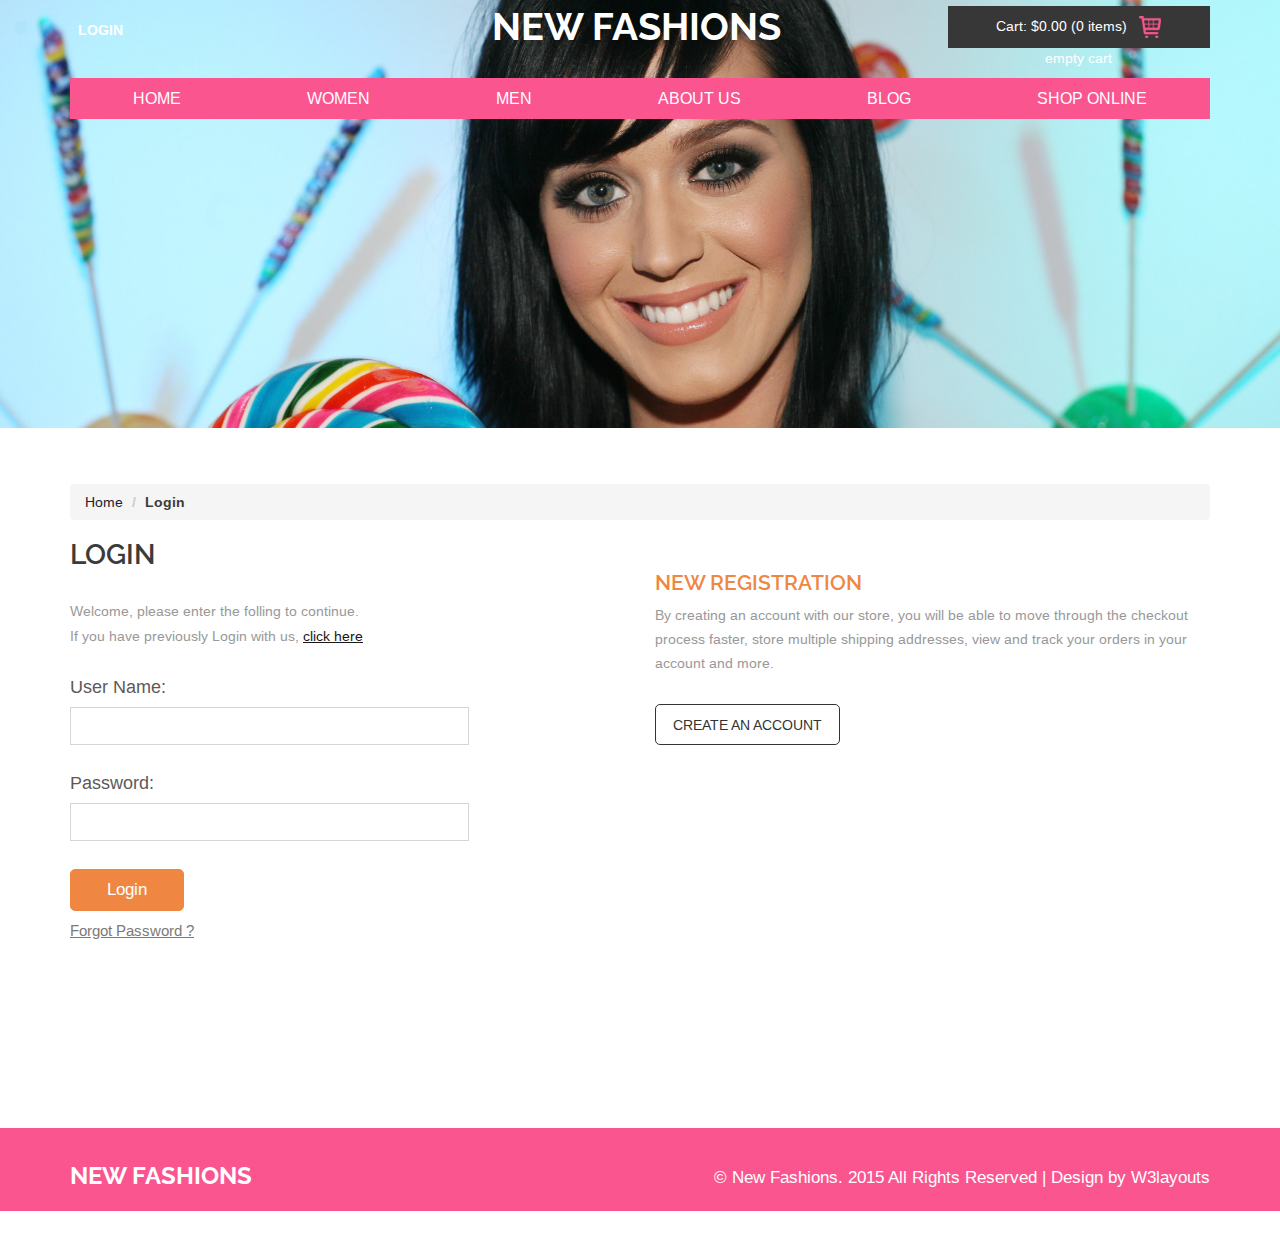
<file: web/login.html>
<!--A Design by W3layouts
Author: W3layout
Author URL: http://w3layouts.com
License: Creative Commons Attribution 3.0 Unported
License URL: http://creativecommons.org/licenses/by/3.0/
-->
<!DOCTYPE html>
<html>
<head>
<title>New Fashions a Flat Ecommerce Bootstrap Responsive Website Template | Login :: w3layouts</title>
<link href="css/bootstrap.css" rel="stylesheet" type="text/css" media="all" />
<link href="css/style.css" rel="stylesheet" type="text/css" media="all" />
<link href='//fonts.googleapis.com/css?family=Raleway:400,200,600,800,700,500,300,100,900' rel='stylesheet' type='text/css'>
<link href='//fonts.googleapis.com/css?family=Arimo:400,700,700italic' rel='stylesheet' type='text/css'>
<link rel="stylesheet" type="text/css" href="css/component.css" />
<meta name="viewport" content="width=device-width, initial-scale=1">
<meta http-equiv="Content-Type" content="text/html; charset=utf-8" />
<meta name="keywords" content="New Fashions Responsive web template, Bootstrap Web Templates, Flat Web Templates, Andriod Compatible web template, 
Smartphone Compatible web template, free webdesigns for Nokia, Samsung, LG, SonyErricsson, Motorola web design" 
		/>		
<script src="js/jquery.min.js"></script>
<script src="js/simpleCart.min.js"> </script>
<!-- start menu -->
<link href="css/megamenu.css" rel="stylesheet" type="text/css" media="all" />
<script type="text/javascript" src="js/megamenu.js"></script>
<script>$(document).ready(function(){$(".megamenu").megamenu();});</script>
<!-- start menu -->
</head>
<body>
<!--header-->
<div class="header2 text-center">
	 <div class="container">
		 <div class="main-header">
			  <div class="carting">
				 <ul><li><a href="login.html"> LOGIN</a></li></ul>
				 </div>
			 <div class="logo">
				 <h3><a href="index.html">NEW FASHIONS</a></h3>
			  </div>			  
			 <div class="box_1">				 
				 <a href="cart.html"><h3>Cart: <span class="simpleCart_total"></span> (<span id="simpleCart_quantity" class="simpleCart_quantity"></span> items)<img src="images/cart.png" alt=""/></h3></a>
				 <p><a href="javascript:;" class="simpleCart_empty">empty cart</a></p>
			 
			 </div>
			 
			 <div class="clearfix"></div>
		 </div>
				<!-- start header menu -->
		 <ul class="megamenu skyblue">
			<li><a href="index.html">HOME</a></li>							
			 <li><a href="#">WOMEN</a>
				  <div class="megapanel">
					  <div class="row">
						<div class="col1">
							<div class="h_nav">
								<h4>shop</h4>
								<ul>
									<li><a href="products.html">new arrivals</a></li>
									<li><a href="products.html">men</a></li>
									<li><a href="products.html">women</a></li>
									<li><a href="products.html">accessories</a></li>
									<li><a href="products.html">kids</a></li>
									<li><a href="products.html">brands</a></li>
								</ul>	
							</div>							
						</div>
						<div class="col1">
							<div class="h_nav">
								<h4>help</h4>
								<ul>
									<li><a href="products.html">trends</a></li>
									<li><a href="products.html">sale</a></li>
									<li><a href="products.html">style videos</a></li>
									<li><a href="products.html">accessories</a></li>
									<li><a href="products.html">kids</a></li>
									<li><a href="products.html">style videos</a></li>
								</ul>	
							</div>							
						</div>
						<div class="col1">
							<div class="h_nav">
								<h4>Products</h4>
								<ul>
									<li><a href="products.html">trends</a></li>
									<li><a href="products.html">sale</a></li>
									<li><a href="products.html">style videos</a></li>
									<li><a href="products.html">accessories</a></li>
									<li><a href="products.html">kids</a></li>
									<li><a href="products.html">style videos</a></li>
								</ul>	
							</div>												
						</div>						
						<div class="col1">
							<div class="h_nav">
								<h4>my company</h4>
								<ul>
									<li><a href="products.html">trends</a></li>
									<li><a href="products.html">sale</a></li>
									<li><a href="products.html">style videos</a></li>
									<li><a href="products.html">accessories</a></li>
									<li><a href="products.html">kids</a></li>
									<li><a href="products.html">style videos</a></li>
								</ul>	
							</div>
						</div>
						<div class="col1">
							<div class="h_nav">
								<h4>popular</h4>
								<ul>
									<li><a href="products.html">new arrivals</a></li>
									<li><a href="products.html">men</a></li>
									<li><a href="products.html">women</a></li>
									<li><a href="products.html">accessories</a></li>
									<li><a href="products.html">kids</a></li>
									<li><a href="products.html">style videos</a></li>
								</ul>	
							</div>
						</div>
					</div>
					<div class="row">
						<div class="col2"></div>
						<div class="col1"></div>
						<div class="col1"></div>
						<div class="col1"></div>
						<div class="col1"></div>
					</div>
    				</div>
				</li>				
				<li><a href="#">MEN</a>
				<div class="megapanel">
					<div class="row">
						<div class="col1">
							<div class="h_nav">
								<h4>shop</h4>
								<ul>
									<li><a href="men.html">new arrivals</a></li>
									<li><a href="men.html">men</a></li>
									<li><a href="men.html">women</a></li>
									<li><a href="men.html">accessories</a></li>
									<li><a href="men.html">kids</a></li>
									<li><a href="men.html">brands</a></li>
								</ul>	
							</div>							
						</div>
						<div class="col1">
							<div class="h_nav">
								<h4>help</h4>
								<ul>
									<li><a href="men.html">trends</a></li>
									<li><a href="men.html">sale</a></li>
									<li><a href="men.html">style videos</a></li>
									<li><a href="men.html">accessories</a></li>
									<li><a href="men.html">kids</a></li>
									<li><a href="men.html">style videos</a></li>
								</ul>	
							</div>							
						</div>
						<div class="col1">
							<div class="h_nav">
								<h4>Products</h4>
								<ul>
									<li><a href="men.html">trends</a></li>
									<li><a href="men.html">sale</a></li>
									<li><a href="men.html">style videos</a></li>
									<li><a href="men.html">accessories</a></li>
									<li><a href="men.html">kids</a></li>
									<li><a href="men.html">style videos</a></li>
								</ul>	
							</div>												
						</div>						
						<div class="col1">
							<div class="h_nav">
								<h4>my company</h4>
								<ul>
									<li><a href="men.html">trends</a></li>
									<li><a href="men.html">sale</a></li>
									<li><a href="men.html">style videos</a></li>
									<li><a href="men.html">accessories</a></li>
									<li><a href="men.html">kids</a></li>
									<li><a href="men.html">style videos</a></li>
								</ul>	
							</div>
						</div>
						<div class="col1">
							<div class="h_nav">
								<h4>popular</h4>
								<ul>
									<li><a href="men.html">new arrivals</a></li>
									<li><a href="men.html">men</a></li>
									<li><a href="men.html">women</a></li>
									<li><a href="men.html">accessories</a></li>
									<li><a href="men.html">kids</a></li>
									<li><a href="men.html">style videos</a></li>
								</ul>	
							</div>
						</div>
					</div>
					<div class="row">
						<div class="col2"></div>
						<div class="col1"></div>
						<div class="col1"></div>
						<div class="col1"></div>
						<div class="col1"></div>
					</div>
    				</div>
				</li>
				<li class="grid"><a href="about.html">ABOUT US</a></li>
			    <li class="grid"><a href="blog.html">BLOG</a></li>				
				<li><a href="#">SHOP ONLINE</a>
				<div class="megapanel">
					<div class="row">
						<div class="col1">
							<div class="h_nav">
								<h4>shop</h4>
								<ul>
									<li><a href="shop.html">new arrivals</a></li>
									<li><a href="shop.html">men</a></li>
									<li><a href="shop.html">women</a></li>
									<li><a href="shop.html">accessories</a></li>
									<li><a href="shop.html">kids</a></li>
									<li><a href="shop.html">brands</a></li>
								</ul>	
							</div>							
						</div>
						<div class="col1">
							<div class="h_nav">
								<h4>help</h4>
								<ul>
									<li><a href="shop.html">trends</a></li>
									<li><a href="shop.html">sale</a></li>
									<li><a href="shop.html">style videos</a></li>
									<li><a href="shop.html">accessories</a></li>
									<li><a href="shop.html">kids</a></li>
									<li><a href="shop.html">style videos</a></li>
								</ul>	
							</div>							
						</div>
						<div class="col1">
							<div class="h_nav">
								<h4>Products</h4>
								<ul>
									<li><a href="shop.html">trends</a></li>
									<li><a href="shop.html">sale</a></li>
									<li><a href="shop.html">style videos</a></li>
									<li><a href="shop.html">accessories</a></li>
									<li><a href="shop.html">kids</a></li>
									<li><a href="shop.html">style videos</a></li>
								</ul>	
							</div>												
						</div>						
						<div class="col1">
							<div class="h_nav">
								<h4>my company</h4>
								<ul>
									<li><a href="shop.html">trends</a></li>
									<li><a href="shop.html">sale</a></li>
									<li><a href="shop.html">style videos</a></li>
									<li><a href="shop.html">accessories</a></li>
									<li><a href="shop.html">kids</a></li>
									<li><a href="shop.html">style videos</a></li>
								</ul>	
							</div>
						</div>
						<div class="col1">
							<div class="h_nav">
								<h4>popular</h4>
								<ul>
									<li><a href="shop.html">new arrivals</a></li>
									<li><a href="shop.html">men</a></li>
									<li><a href="shop.html">women</a></li>
									<li><a href="shop.html">accessories</a></li>
									<li><a href="shop.html">kids</a></li>
									<li><a href="shop.html">style videos</a></li>
								</ul>	
							</div>
						</div>
					</div>
					<div class="row">
						<div class="col2"></div>
						<div class="col1"></div>
						<div class="col1"></div>
						<div class="col1"></div>
						<div class="col1"></div>
					</div>
    				</div>
				</li>		
				
				</ul> 
			 </div>
			  <div class="clearfix"></div> 
	 </div>
</div>
<!--header//-->
<div class="login">
	 <div class="container">
			<ol class="breadcrumb">
		  <li><a href="index.html">Home</a></li>
		  <li class="active">Login</li>
		 </ol>
		 <h2>Login</h2>
		 <div class="col-md-6 log">			 
				 <p>Welcome, please enter the folling to continue.</p>
				 <p>If you have previously Login with us, <span>click here</span></p>
				 <form>
					 <h5>User Name:</h5>	
					 <input type="text" value="">
					 <h5>Password:</h5>
					 <input type="password" value="">					
					 <input type="submit" value="Login">
					  <a href="#">Forgot Password ?</a>
				 </form>				 
		 </div>
		  <div class="col-md-6 login-right">
			  	<h3>NEW REGISTRATION</h3>
				<p>By creating an account with our store, you will be able to move through the checkout process faster, store multiple shipping addresses, view and track your orders in your account and more.</p>
				<a class="acount-btn" href="registration.html">Create an Account</a>
		 </div>
		 <div class="clearfix"></div>		 
		 
	 </div>
</div>
<!--fotter-->
<div class="fotter-logo">
	 <div class="container">
	 <div class="ftr-logo"><h3><a href="index.html">NEW FASHIONS</a></h3></div>
	 <div class="ftr-info">
	 <p>&copy; New Fashions. 2015 All Rights Reserved | Design by <a href="http://w3layouts.com/">W3layouts</a></p>
	</div>
	 <div class="clearfix"></div>
	 </div>
</div>
<!--fotter//-->	
</body>
</html>
</file>
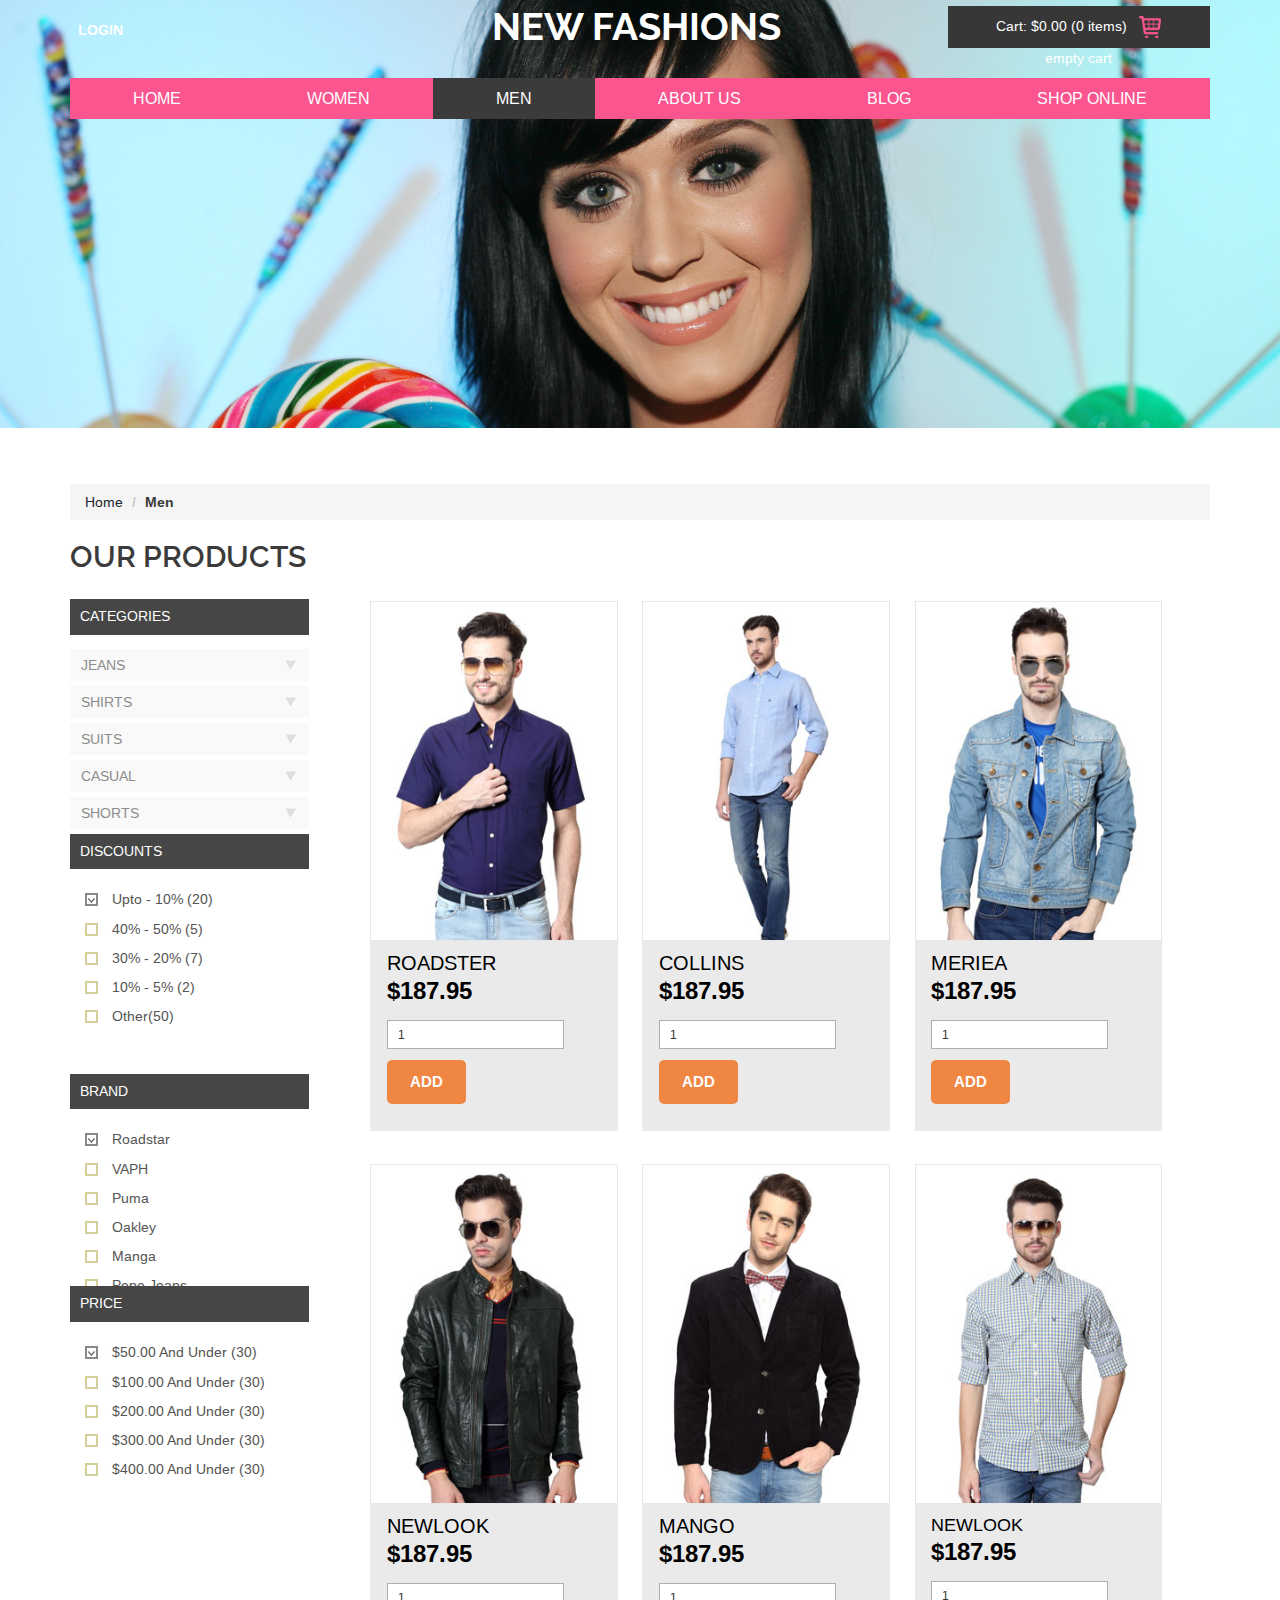
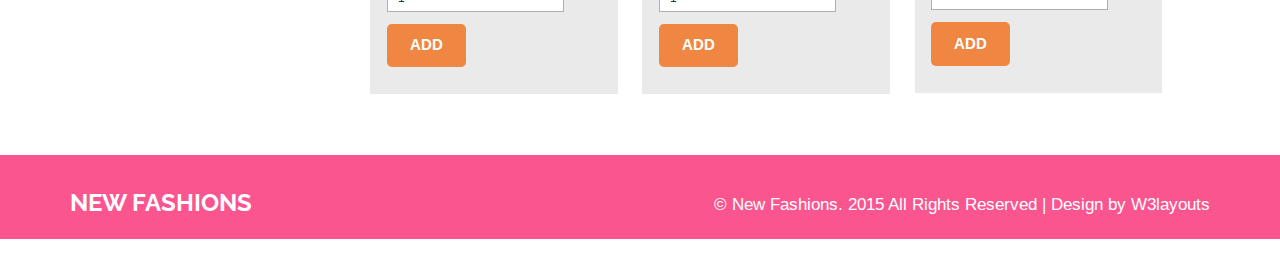
<file: web/men.html>
<!--A Design by W3layouts
Author: W3layout
Author URL: http://w3layouts.com
License: Creative Commons Attribution 3.0 Unported
License URL: http://creativecommons.org/licenses/by/3.0/
-->
<!DOCTYPE html>
<html>
<head>
<title>New Fashions a Flat Ecommerce Bootstrap Responsive Website Template | Men :: w3layouts</title>
<link href="css/bootstrap.css" rel="stylesheet" type="text/css" media="all" />
<link href="css/form.css" rel="stylesheet" type="text/css" media="all" />
<link href="css/style.css" rel="stylesheet" type="text/css" media="all" />
<script src="js/jquery.min.js"></script>
<link href='//fonts.googleapis.com/css?family=Raleway:400,200,600,800,700,500,300,100,900' rel='stylesheet' type='text/css'>
<link href='//fonts.googleapis.com/css?family=Arimo:400,700,700italic' rel='stylesheet' type='text/css'>
<link rel="stylesheet" type="text/css" href="css/component.css" />
<meta name="viewport" content="width=device-width, initial-scale=1">
<meta http-equiv="Content-Type" content="text/html; charset=utf-8" />
<meta name="keywords" content="New Fashions Responsive web template, Bootstrap Web Templates, Flat Web Templates, Andriod Compatible web template, 
Smartphone Compatible web template, free webdesigns for Nokia, Samsung, LG, SonyErricsson, Motorola web design" 
		/>
<script src="js/jquery.easydropdown.js"></script>
<script src="js/jquery.min.js"></script>
<script src="js/simpleCart.min.js"> </script>
<!-- start menu -->
<link href="css/megamenu.css" rel="stylesheet" type="text/css" media="all" />
<script type="text/javascript" src="js/megamenu.js"></script>
<script>$(document).ready(function(){$(".megamenu").megamenu();});</script>
<!-- start menu -->
</head>
<body>
<!--header-->
<div class="header2 text-center">
	 <div class="container">
		 <div class="main-header">
			  <div class="carting">
				 <ul><li><a href="login.html"> LOGIN</a></li></ul>
				 </div>
			 <div class="logo">
				 <h3><a href="index.html">NEW FASHIONS</a></h3>
			  </div>			  
			 <div class="box_1">				 
				 <a href="cart.html"><h3>Cart: <span class="simpleCart_total"></span> (<span id="simpleCart_quantity" class="simpleCart_quantity"></span> items)<img src="images/cart.png" alt=""/></h3></a>
				 <p><a href="javascript:;" class="simpleCart_empty">empty cart</a></p>
			 
			 </div>
			 
			 <div class="clearfix"></div>
		 </div>
				<!-- start header menu -->
		 <ul class="megamenu skyblue">
			<li><a href="index.html">HOME</a></li>							
			 <li><a href="#">WOMEN</a>
				  <div class="megapanel">
					  <div class="row">
						<div class="col1">
							<div class="h_nav">
								<h4>shop</h4>
								<ul>
									<li><a href="products.html">new arrivals</a></li>
									<li><a href="products.html">men</a></li>
									<li><a href="products.html">women</a></li>
									<li><a href="products.html">accessories</a></li>
									<li><a href="products.html">kids</a></li>
									<li><a href="products.html">brands</a></li>
								</ul>	
							</div>							
						</div>
						<div class="col1">
							<div class="h_nav">
								<h4>help</h4>
								<ul>
									<li><a href="products.html">trends</a></li>
									<li><a href="products.html">sale</a></li>
									<li><a href="products.html">style videos</a></li>
									<li><a href="products.html">accessories</a></li>
									<li><a href="products.html">kids</a></li>
									<li><a href="products.html">style videos</a></li>
								</ul>	
							</div>							
						</div>
						<div class="col1">
							<div class="h_nav">
								<h4>Products</h4>
								<ul>
									<li><a href="products.html">trends</a></li>
									<li><a href="products.html">sale</a></li>
									<li><a href="products.html">style videos</a></li>
									<li><a href="products.html">accessories</a></li>
									<li><a href="products.html">kids</a></li>
									<li><a href="products.html">style videos</a></li>
								</ul>	
							</div>												
						</div>						
						<div class="col1">
							<div class="h_nav">
								<h4>my company</h4>
								<ul>
									<li><a href="products.html">trends</a></li>
									<li><a href="products.html">sale</a></li>
									<li><a href="products.html">style videos</a></li>
									<li><a href="products.html">accessories</a></li>
									<li><a href="products.html">kids</a></li>
									<li><a href="products.html">style videos</a></li>
								</ul>	
							</div>
						</div>
						<div class="col1">
							<div class="h_nav">
								<h4>popular</h4>
								<ul>
									<li><a href="products.html">new arrivals</a></li>
									<li><a href="products.html">men</a></li>
									<li><a href="products.html">women</a></li>
									<li><a href="products.html">accessories</a></li>
									<li><a href="products.html">kids</a></li>
									<li><a href="products.html">style videos</a></li>
								</ul>	
							</div>
						</div>
					</div>
					<div class="row">
						<div class="col2"></div>
						<div class="col1"></div>
						<div class="col1"></div>
						<div class="col1"></div>
						<div class="col1"></div>
					</div>
    				</div>
				</li>				
				<li class="active"><a href="#">MEN</a>
				<div class="megapanel">
					<div class="row">
						<div class="col1">
							<div class="h_nav">
								<h4>shop</h4>
								<ul>
									<li><a href="men.html">new arrivals</a></li>
									<li><a href="men.html">men</a></li>
									<li><a href="men.html">women</a></li>
									<li><a href="men.html">accessories</a></li>
									<li><a href="men.html">kids</a></li>
									<li><a href="men.html">brands</a></li>
								</ul>	
							</div>							
						</div>
						<div class="col1">
							<div class="h_nav">
								<h4>help</h4>
								<ul>
									<li><a href="men.html">trends</a></li>
									<li><a href="men.html">sale</a></li>
									<li><a href="men.html">style videos</a></li>
									<li><a href="men.html">accessories</a></li>
									<li><a href="men.html">kids</a></li>
									<li><a href="men.html">style videos</a></li>
								</ul>	
							</div>							
						</div>
						<div class="col1">
							<div class="h_nav">
								<h4>Products</h4>
								<ul>
									<li><a href="men.html">trends</a></li>
									<li><a href="men.html">sale</a></li>
									<li><a href="men.html">style videos</a></li>
									<li><a href="men.html">accessories</a></li>
									<li><a href="men.html">kids</a></li>
									<li><a href="men.html">style videos</a></li>
								</ul>	
							</div>												
						</div>						
						<div class="col1">
							<div class="h_nav">
								<h4>my company</h4>
								<ul>
									<li><a href="men.html">trends</a></li>
									<li><a href="men.html">sale</a></li>
									<li><a href="men.html">style videos</a></li>
									<li><a href="men.html">accessories</a></li>
									<li><a href="men.html">kids</a></li>
									<li><a href="men.html">style videos</a></li>
								</ul>	
							</div>
						</div>
						<div class="col1">
							<div class="h_nav">
								<h4>popular</h4>
								<ul>
									<li><a href="men.html">new arrivals</a></li>
									<li><a href="men.html">men</a></li>
									<li><a href="men.html">women</a></li>
									<li><a href="men.html">accessories</a></li>
									<li><a href="men.html">kids</a></li>
									<li><a href="men.html">style videos</a></li>
								</ul>	
							</div>
						</div>
					</div>
					<div class="row">
						<div class="col2"></div>
						<div class="col1"></div>
						<div class="col1"></div>
						<div class="col1"></div>
						<div class="col1"></div>
					</div>
    				</div>
				</li>
				<li class="grid"><a href="about.html">ABOUT US</a></li>
			    <li class="grid"><a href="blog.html">BLOG</a></li>				
				<li><a href="#">SHOP ONLINE</a>
				<div class="megapanel">
					<div class="row">
						<div class="col1">
							<div class="h_nav">
								<h4>shop</h4>
								<ul>
									<li><a href="shop.html">new arrivals</a></li>
									<li><a href="shop.html">men</a></li>
									<li><a href="shop.html">women</a></li>
									<li><a href="shop.html">accessories</a></li>
									<li><a href="shop.html">kids</a></li>
									<li><a href="shop.html">brands</a></li>
								</ul>	
							</div>							
						</div>
						<div class="col1">
							<div class="h_nav">
								<h4>help</h4>
								<ul>
									<li><a href="shop.html">trends</a></li>
									<li><a href="shop.html">sale</a></li>
									<li><a href="shop.html">style videos</a></li>
									<li><a href="shop.html">accessories</a></li>
									<li><a href="shop.html">kids</a></li>
									<li><a href="shop.html">style videos</a></li>
								</ul>	
							</div>							
						</div>
						<div class="col1">
							<div class="h_nav">
								<h4>Products</h4>
								<ul>
									<li><a href="shop.html">trends</a></li>
									<li><a href="shop.html">sale</a></li>
									<li><a href="shop.html">style videos</a></li>
									<li><a href="shop.html">accessories</a></li>
									<li><a href="shop.html">kids</a></li>
									<li><a href="shop.html">style videos</a></li>
								</ul>	
							</div>												
						</div>						
						<div class="col1">
							<div class="h_nav">
								<h4>my company</h4>
								<ul>
									<li><a href="shop.html">trends</a></li>
									<li><a href="shop.html">sale</a></li>
									<li><a href="shop.html">style videos</a></li>
									<li><a href="shop.html">accessories</a></li>
									<li><a href="shop.html">kids</a></li>
									<li><a href="shop.html">style videos</a></li>
								</ul>	
							</div>
						</div>
						<div class="col1">
							<div class="h_nav">
								<h4>popular</h4>
								<ul>
									<li><a href="shop.html">new arrivals</a></li>
									<li><a href="shop.html">men</a></li>
									<li><a href="shop.html">women</a></li>
									<li><a href="shop.html">accessories</a></li>
									<li><a href="shop.html">kids</a></li>
									<li><a href="shop.html">style videos</a></li>
								</ul>	
							</div>
						</div>
					</div>
					<div class="row">
						<div class="col2"></div>
						<div class="col1"></div>
						<div class="col1"></div>
						<div class="col1"></div>
						<div class="col1"></div>
					</div>
    				</div>
				</li>		
				
				</ul> 
			 </div>
			  <div class="clearfix"></div> 
	 </div>
</div>
<!--header//-->
<div class="product-model">	 
	 <div class="container">
		 <ol class="breadcrumb">
		  <li><a href="index.html">Home</a></li>
		  <li class="active">Men</li>
		 </ol>
			<h2>OUR PRODUCTS</h2>			
		 <div class="col-md-9 product-model-sec">
					 <a href="single.html"><div class="product-grid love-grid">
						<div class="more-product"><span> </span></div>						
						<div class="product-img b-link-stripe b-animate-go  thickbox">
							<img src="images/m3.jpg" class="img-responsive" alt=""/>
							<div class="b-wrapper">
							<h4 class="b-animate b-from-left  b-delay03">							
							<button class="btns">ORDER NOW</button>
							</h4>
							</div>
						</div></a>						
						<div class="product-info simpleCart_shelfItem">
							<div class="product-info-cust">
								<h4>ROADSTER</h4>
								<span class="item_price">$187.95</span>
								<input type="text" class="item_quantity" value="1" />
								<input type="button" class="item_add items" value="ADD">
							</div>											
							<div class="clearfix"> </div>
						</div>
					</div>	
					
					 <a href="single.html"><div class="product-grid love-grid">
						<div class="more-product"><span> </span></div>						
						<div class="product-img b-link-stripe b-animate-go  thickbox">
							<img src="images/m2.jpg" class="img-responsive" alt=""/>
							<div class="b-wrapper">
							<h4 class="b-animate b-from-left  b-delay03">							
							<button class="btns">ORDER NOW</button>
							</h4>
							</div>
						</div></a>						
						<div class="product-info simpleCart_shelfItem">
							<div class="product-info-cust">
								<h4>COLLINS</h4>
								<span class="item_price">$187.95</span>
								<input type="text" class="item_quantity" value="1" />
								<input type="button" class="item_add items" value="ADD">	
							</div>										
							<div class="clearfix"> </div>
						</div>
					</div>
					
					<a href="single.html"><div class="product-grid love-grid">
						<div class="more-product"><span> </span></div>						
						<div class="product-img b-link-stripe b-animate-go  thickbox">
							<img src="images/m6.jpg" class="img-responsive" alt=""/>
							<div class="b-wrapper">
							<h4 class="b-animate b-from-left  b-delay03">							
							<button class="btns">ORDER NOW</button>
							</h4>
							</div>
						</div></a>						
						<div class="product-info simpleCart_shelfItem">
							<div class="product-info-cust">
								<h4>MERIEA</h4>
								<span class="item_price">$187.95</span>
								<input type="text" class="item_quantity" value="1" />
								<input type="button" class="item_add items" value="ADD">	
							</div>											
							<div class="clearfix"> </div>
						</div>
					</div>
					
					<a href="single.html"><div class="product-grid love-grid">
						<div class="more-product"><span> </span></div>						
						<div class="product-img b-link-stripe b-animate-go  thickbox">
							<img src="images/m5.jpg" class="img-responsive" alt=""/>
							<div class="b-wrapper">
							<h4 class="b-animate b-from-left  b-delay03">							
							<button class="btns">ORDER NOW</button>
							</h4>
							</div>
						</div></a>						
						<div class="product-info simpleCart_shelfItem">
							<div class="product-info-cust">
								<h4>NEWLOOK</h4>
								<span class="item_price">$187.95</span>
								<input type="text" class="item_quantity" value="1" />
								<input type="button" class="item_add items" value="ADD">
							</div>												
							<div class="clearfix"> </div>
						</div>
					</div>
					
					<a href="single.html"><div class="product-grid love-grid">
						<div class="more-product"><span> </span></div>						
						<div class="product-img b-link-stripe b-animate-go  thickbox">
							<img src="images/m4.jpg" class="img-responsive" alt=""/>
							<div class="b-wrapper">
							<h4 class="b-animate b-from-left  b-delay03">							
							<button class="btns">ORDER NOW</button>
							</h4>
							</div>
						</div>	</a>					
						<div class="product-info simpleCart_shelfItem">
							<div class="product-info-cust">
								<h4>MANGO</h4>
								<span class="item_price">$187.95</span>
								<input type="text" class="item_quantity" value="1" />
								<input type="button" class="item_add items" value="ADD">
							</div>												
							<div class="clearfix"> </div>
						</div>
					</div>
					
					<a href="single.html"><div class="product-grid love-grid">
						<div class="more-product"><span> </span></div>						
						<div class="product-img b-link-stripe b-animate-go  thickbox">
							<img src="images/m1.jpg" class="img-responsive" alt=""/>
							<div class="b-wrapper">
							<h4 class="b-animate b-from-left  b-delay03">							
							<button class="btns">ORDER NOW</button>
							</h4>
							</div>
						</div>	</a>					
						<div class="product-info simpleCart_shelfItem">
							<div class="product-info-cust">
								<h4 class="love-info">NEWLOOK</h4>
								<span class="item_price">$187.95</span>
								<input type="text" class="item_quantity" value="1" />
								<input type="button" class="item_add items" value="ADD">	
							</div>										
							<div class="clearfix"> </div>
						</div>
					</div>
			</div>
			<div class="rsidebar span_1_of_left">
				 <section  class="sky-form">
					 <div class="product_right">
						 <h3 class="m_2">Categories</h3>
							<div class="tab1">
							 <ul class="place">								
								 <li class="sort">JEANS</li>
								 <li class="by"><img src="images/do.png" alt=""></li>
									<div class="clearfix"> </div>
							  </ul>
							 <div class="single-bottom">						
									<a href="#"><p>sub category1</p></a>
									<a href="#"><p>sub category1</p></a>
									<a href="#"><p>sub category1</p></a>
									<a href="#"><p>sub category1</p></a>
						     </div>
					      </div>						  
						  <div class="tab2">
							 <ul class="place">								
								 <li class="sort">SHIRTS</li>
								 <li class="by"><img src="images/do.png" alt=""></li>
									<div class="clearfix"> </div>
							  </ul>
							 <div class="single-bottom">						
									<a href="#"><p>sub category1</p></a>
									<a href="#"><p>sub category1</p></a>
									<a href="#"><p>sub category1</p></a>
									<a href="#"><p>sub category1</p></a>
						     </div>
					      </div>
						  <div class="tab3">
							 <ul class="place">								
								 <li class="sort">SUITS</li>
								 <li class="by"><img src="images/do.png" alt=""></li>
									<div class="clearfix"> </div>
							  </ul>
							 <div class="single-bottom">						
									<a href="#"><p>sub category1</p></a>
									<a href="#"><p>sub category1</p></a>
									<a href="#"><p>sub category1</p></a>
									<a href="#"><p>sub category1</p></a>
						     </div>
					      </div>
						  <div class="tab4">
							 <ul class="place">								
								 <li class="sort">CASUAL</li>
								 <li class="by"><img src="images/do.png" alt=""></li>
									<div class="clearfix"> </div>
							  </ul>
							 <div class="single-bottom">						
									<a href="#"><p>sub category1</p></a>
									<a href="#"><p>sub category1</p></a>
									<a href="#"><p>sub category1</p></a>
									<a href="#"><p>sub category1</p></a>
						     </div>
					      </div>
						  <div class="tab5">
							 <ul class="place">								
								 <li class="sort">SHORTS</li>
								 <li class="by"><img src="images/do.png" alt=""></li>
									<div class="clearfix"> </div>
							  </ul>
							 <div class="single-bottom">						
									<a href="#"><p>sub category1</p></a>
									<a href="#"><p>sub category1</p></a>
									<a href="#"><p>sub category1</p></a>
									<a href="#"><p>sub category1</p></a>
						     </div>
					      </div>
						  
						  <!--script-->
						<script>
							$(document).ready(function(){
								$(".tab1 .single-bottom").hide();
								$(".tab2 .single-bottom").hide();
								$(".tab3 .single-bottom").hide();
								$(".tab4 .single-bottom").hide();
								$(".tab5 .single-bottom").hide();
								
								$(".tab1 ul").click(function(){
									$(".tab1 .single-bottom").slideToggle(300);
									$(".tab2 .single-bottom").hide();
									$(".tab3 .single-bottom").hide();
									$(".tab4 .single-bottom").hide();
									$(".tab5 .single-bottom").hide();
								})
								$(".tab2 ul").click(function(){
									$(".tab2 .single-bottom").slideToggle(300);
									$(".tab1 .single-bottom").hide();
									$(".tab3 .single-bottom").hide();
									$(".tab4 .single-bottom").hide();
									$(".tab5 .single-bottom").hide();
								})
								$(".tab3 ul").click(function(){
									$(".tab3 .single-bottom").slideToggle(300);
									$(".tab4 .single-bottom").hide();
									$(".tab5 .single-bottom").hide();
									$(".tab2 .single-bottom").hide();
									$(".tab1 .single-bottom").hide();
								})
								$(".tab4 ul").click(function(){
									$(".tab4 .single-bottom").slideToggle(300);
									$(".tab5 .single-bottom").hide();
									$(".tab3 .single-bottom").hide();
									$(".tab2 .single-bottom").hide();
									$(".tab1 .single-bottom").hide();
								})	
								$(".tab5 ul").click(function(){
									$(".tab5 .single-bottom").slideToggle(300);
									$(".tab4 .single-bottom").hide();
									$(".tab3 .single-bottom").hide();
									$(".tab2 .single-bottom").hide();
									$(".tab1 .single-bottom").hide();
								})	
							});
						</script>
						<!-- script -->	
			 
					 <h4>DISCOUNTS</h4>
					 <div class="row row1 scroll-pane">
						 <div class="col col-4">
								<label class="checkbox"><input type="checkbox" name="checkbox" checked=""><i></i>Upto - 10% (20)</label>
						 </div>
						 <div class="col col-4">
								<label class="checkbox"><input type="checkbox" name="checkbox"><i></i>40% - 50% (5)</label>
								<label class="checkbox"><input type="checkbox" name="checkbox"><i></i>30% - 20% (7)</label>
								<label class="checkbox"><input type="checkbox" name="checkbox"><i></i>10% - 5% (2)</label>
								<label class="checkbox"><input type="checkbox" name="checkbox"><i></i>Other(50)</label>
						 </div>
					 </div>
				 </section>
				 <section  class="sky-form">
						<h4>Brand</h4>
							<div class="row row1 scroll-pane">
								<div class="col col-4">
									<label class="checkbox"><input type="checkbox" name="checkbox" checked=""><i></i>Roadstar</label>
								</div>
								<div class="col col-4">
									<label class="checkbox"><input type="checkbox" name="checkbox"><i></i>VAPH</label>
									<label class="checkbox"><input type="checkbox" name="checkbox"><i></i>Puma</label>
									<label class="checkbox"><input type="checkbox" name="checkbox"><i></i>Oakley</label>
									<label class="checkbox"><input type="checkbox" name="checkbox"><i></i>Manga</label>
									<label class="checkbox"><input type="checkbox" name="checkbox" ><i></i>Pepe Jeans</label>
									<label class="checkbox"><input type="checkbox" name="checkbox"><i></i>Crocodile</label>
									<label class="checkbox"><input type="checkbox" name="checkbox"><i></i>Zumba</label>
								</div>
							</div>
				   </section>		      
				   <section  class="sky-form">
						<h4>Price</h4>
							<div class="row row1 scroll-pane">
								<div class="col col-4">
									<label class="checkbox"><input type="checkbox" name="checkbox" checked=""><i></i>$50.00 and Under (30)</label>
								</div>
								<div class="col col-4">
									<label class="checkbox"><input type="checkbox" name="checkbox"><i></i>$100.00 and Under (30)</label>
									<label class="checkbox"><input type="checkbox" name="checkbox"><i></i>$200.00 and Under (30)</label>
									<label class="checkbox"><input type="checkbox" name="checkbox"><i></i>$300.00 and Under (30)</label>
									<label class="checkbox"><input type="checkbox" name="checkbox"><i></i>$400.00 and Under (30)</label>
								</div>
							</div>
				   </section>		       
			 </div>			 
			 <div class="clearfix"></div>

		</div>
</div>	
<!--fotter-->
<div class="fotter-logo">
	 <div class="container">
	 <div class="ftr-logo"><h3><a href="index.html">NEW FASHIONS</a></h3></div>
	 <div class="ftr-info">
	 <p>&copy; New Fashions. 2015 All Rights Reserved | Design by <a href="http://w3layouts.com/">W3layouts</a></p>
	</div>
	 <div class="clearfix"></div>
	 </div>
</div>
<!--fotter//-->

</body>
</html
</file>
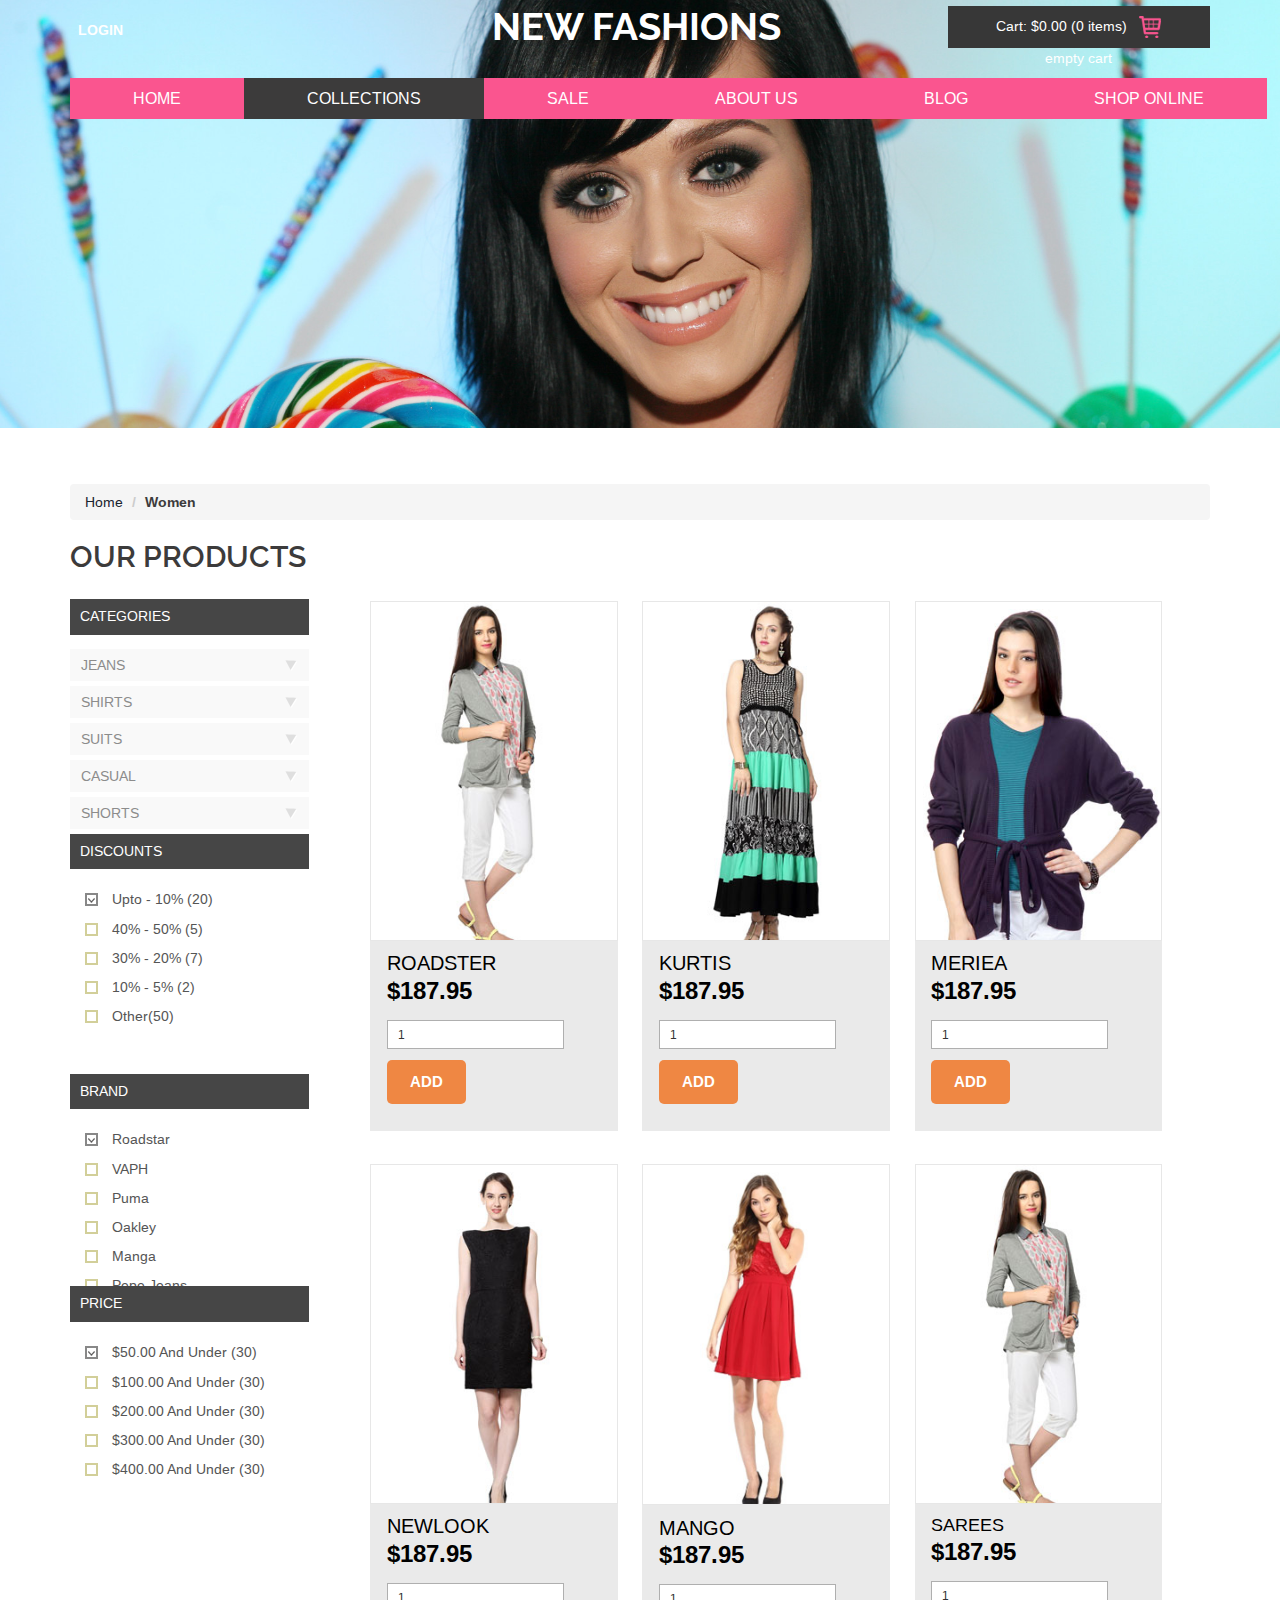
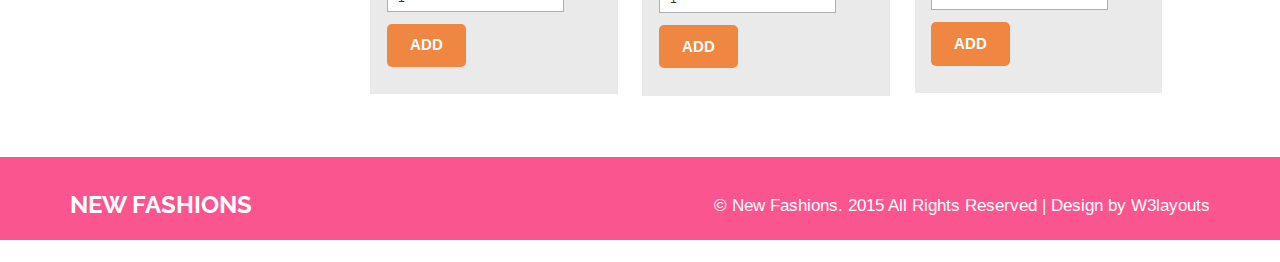
<file: web/products.html>
<!--A Design by W3layouts
Author: W3layout
Author URL: http://w3layouts.com
License: Creative Commons Attribution 3.0 Unported
License URL: http://creativecommons.org/licenses/by/3.0/
-->
<!DOCTYPE html>
<html>
<head>
<title>New Fashions a Flat Ecommerce Bootstrap Responsive Website Template | Products :: w3layouts</title>
<link href="css/bootstrap.css" rel="stylesheet" type="text/css" media="all" />
<link href="css/form.css" rel="stylesheet" type="text/css" media="all" />
<link href="css/style.css" rel="stylesheet" type="text/css" media="all" />
<script src="js/jquery.min.js"></script>
<link href='//fonts.googleapis.com/css?family=Raleway:400,200,600,800,700,500,300,100,900' rel='stylesheet' type='text/css'>
<link href='//fonts.googleapis.com/css?family=Arimo:400,700,700italic' rel='stylesheet' type='text/css'>
<link rel="stylesheet" type="text/css" href="css/component.css" />
<meta name="viewport" content="width=device-width, initial-scale=1">
<meta http-equiv="Content-Type" content="text/html; charset=utf-8" />
<meta name="keywords" content="New Fashions Responsive web template, Bootstrap Web Templates, Flat Web Templates, Andriod Compatible web template, 
Smartphone Compatible web template, free webdesigns for Nokia, Samsung, LG, SonyErricsson, Motorola web design" 
		/>
<script src="js/jquery.easydropdown.js"></script>
<script src="js/jquery.min.js"></script>
<script src="js/simpleCart.min.js"> </script>
<!-- start menu -->
<link href="css/megamenu.css" rel="stylesheet" type="text/css" media="all" />
<script type="text/javascript" src="js/megamenu.js"></script>
<script>$(document).ready(function(){$(".megamenu").megamenu();});</script>
<!-- start menu -->
</head>
<body>
<!--header-->
<div class="header2 text-center">
	 <div class="container">
		 <div class="main-header">
			  <div class="carting">
				 <ul><li><a href="login.html"> LOGIN</a></li></ul>
				 </div>
			 <div class="logo">
				 <h3><a href="index.html">NEW FASHIONS</a></h3>
			  </div>			  
			 <div class="box_1">				 
				 <a href="cart.html"><h3>Cart: <span class="simpleCart_total"></span> (<span id="simpleCart_quantity" class="simpleCart_quantity"></span> items)<img src="images/cart.png" alt=""/></h3></a>
				 <p><a href="javascript:;" class="simpleCart_empty">empty cart</a></p>
			 
			 </div>
			 
			 <div class="clearfix"></div>
		 </div>		 
				<!-- start header menu -->
		 <ul class="megamenu skyblue" style="height: 82px; width: 1200px;">
			<li class="grid"><a class="color1" href="index.html">Home</a></li>
			<li class="active grid"><a href="#">COLLECTIONS</a>
				<div class="megapanel">
					<div class="row">
						<div class="col1">
							<div class="h_nav">
								<h4>shop</h4>
								<ul>
									<li><a href="products.html">new arrivals</a></li>
									<li><a href="products.html">Art</a></li>
									<li><a href="products.html">Pure</a></li>
									<li><a href="products.html">Embroidery</a></li>
									
									<li><a href="products.html">brands</a></li>
								</ul>	
							</div>							
						</div>
						<div class="col1">
							<div class="h_nav">
								<h4>help</h4>
								<ul>
									<li><a href="products.html">Contact Us</a></li>
									<!--<li><a href="products.html">sale</a></li>
									<li><a href="products.html">style videos</a></li>
									<li><a href="products.html">accessories</a></li>
									<li><a href="products.html">kids</a></li>
									<li><a href="products.html">style videos</a></li>
								</ul>	
							</div>							
						</div>
						<div class="col1">
							<div class="h_nav">
								<h4>Products</h4>
								<ul>
									<li><a href="products.html">trends</a></li>
									<li><a href="products.html">sale</a></li>
									<li><a href="products.html">style videos</a></li>
									<li><a href="products.html">accessories</a></li>
									<li><a href="products.html">kids</a></li>
									<li><a href="products.html">style videos</a></li>
								</ul>	
							</div>												
						</div>						
						<div class="col1">
							<div class="h_nav">
								<h4>my company</h4>
								<ul>
									<li><a href="products.html">trends</a></li>
									<li><a href="products.html">sale</a></li>
									<li><a href="products.html">style videos</a></li>
									<li><a href="products.html">accessories</a></li>
									<li><a href="products.html">kids</a></li>
									<li><a href="products.html">style videos</a></li>
								</ul>	
							</div>
						</div>
						<div class="col1">
							<div class="h_nav">
								<h4>popular</h4>
								<ul>
									<li><a href="products.html">new arrivals</a></li>
									<li><a href="products.html">men</a></li>
									<li><a href="products.html">women</a></li>
									<li><a href="products.html">accessories</a></li>
									<li><a href="products.html">kids</a></li>
									<li><a href="products.html">style videos</a></li>
								</ul>	
							</div>
						</div>-->
					</div>
					<div class="row">
						<div class="col2"></div>
						<div class="col1"></div>
						<div class="col1"></div>
						<div class="col1"></div>
						<div class="col1"></div>
					</div>
    				</div>
				</li>				
				<li><a href="#">SALE</a>
			<!--	<div class="megapanel">
					<div class="row">
						<div class="col1">
							<div class="h_nav">
								<h4>shop</h4>
								<ul>
									<li><a href="men.html">new arrivals</a></li>
									<li><a href="men.html">men</a></li>
									<li><a href="men.html">women</a></li>
									<li><a href="men.html">accessories</a></li>
									<li><a href="men.html">kids</a></li>
									<li><a href="men.html">brands</a></li>
								</ul>	
							</div>							
						</div>
						<div class="col1">
							<div class="h_nav">
								<h4>help</h4>
								<ul>
									<li><a href="men.html">trends</a></li>
									<li><a href="men.html">sale</a></li>
									<li><a href="men.html">style videos</a></li>
									<li><a href="men.html">accessories</a></li>
									<li><a href="men.html">kids</a></li>
									<li><a href="men.html">style videos</a></li>
								</ul>	
							</div>							
						</div>
						<div class="col1">
							<div class="h_nav">
								<h4>Products</h4>
								<ul>
									<li><a href="men.html">trends</a></li>
									<li><a href="men.html">sale</a></li>
									<li><a href="men.html">style videos</a></li>
									<li><a href="men.html">accessories</a></li>
									<li><a href="men.html">kids</a></li>
									<li><a href="men.html">style videos</a></li>
								</ul>	
							</div>												
						</div>						
						<div class="col1">
							<div class="h_nav">
								<h4>my company</h4>
								<ul>
									<li><a href="men.html">trends</a></li>
									<li><a href="men.html">sale</a></li>
									<li><a href="men.html">style videos</a></li>
									<li><a href="men.html">accessories</a></li>
									<li><a href="men.html">kids</a></li>
									<li><a href="men.html">style videos</a></li>
								</ul>	
							</div>
						</div>
						<div class="col1">
							<div class="h_nav">
								<h4>popular</h4>
								<ul>
									<li><a href="men.html">new arrivals</a></li>
									<li><a href="men.html">men</a></li>
									<li><a href="men.html">women</a></li>
									<li><a href="men.html">accessories</a></li>
									<li><a href="men.html">kids</a></li>
									<li><a href="men.html">style videos</a></li>
								</ul>	
							</div>
						</div>
					</div>
					<div class="row">
						<div class="col2"></div>
						<div class="col1"></div>
						<div class="col1"></div>
						<div class="col1"></div>
						<div class="col1"></div>
					</div>
    				</div>-->
				</li>
				<li class="grid"><a href="about.html">ABOUT US</a></li>
			    <li class="grid"><a href="blog.html">BLOG</a></li>				
				<li><a href="#">SHOP ONLINE</a>
				<div class="megapanel">
					<div class="row">
						<div class="col1">
							<div class="h_nav">
								<h4>shop</h4>
								<ul>
									<li><a href="shop.html">new arrivals</a></li>
									<li><a href="shop.html">men</a></li>
									<li><a href="shop.html">women</a></li>
									<li><a href="shop.html">accessories</a></li>
									<li><a href="shop.html">kids</a></li>
									<li><a href="shop.html">brands</a></li>
								</ul>	
							</div>							
						</div>
						<div class="col1">
							<div class="h_nav">
								<h4>help</h4>
								<ul>
									<li><a href="shop.html">trends</a></li>
									<li><a href="shop.html">sale</a></li>
									<li><a href="shop.html">style videos</a></li>
									<li><a href="shop.html">accessories</a></li>
									<li><a href="shop.html">kids</a></li>
									<li><a href="shop.html">style videos</a></li>
								</ul>	
							</div>							
						</div>
						<div class="col1">
							<div class="h_nav">
								<h4>Products</h4>
								<ul>
									<li><a href="shop.html">trends</a></li>
									<li><a href="shop.html">sale</a></li>
									<li><a href="shop.html">style videos</a></li>
									<li><a href="shop.html">accessories</a></li>
									<li><a href="shop.html">kids</a></li>
									<li><a href="shop.html">style videos</a></li>
								</ul>	
							</div>												
						</div>						
						<div class="col1">
							<div class="h_nav">
								<h4>my company</h4>
								<ul>
									<li><a href="shop.html">trends</a></li>
									<li><a href="shop.html">sale</a></li>
									<li><a href="shop.html">style videos</a></li>
									<li><a href="shop.html">accessories</a></li>
									<li><a href="shop.html">kids</a></li>
									<li><a href="shop.html">style videos</a></li>
								</ul>	
							</div>
						</div>
						<div class="col1">
							<div class="h_nav">
								<h4>popular</h4>
								<ul>
									<li><a href="shop.html">new arrivals</a></li>
									<li><a href="shop.html">men</a></li>
									<li><a href="shop.html">women</a></li>
									<li><a href="shop.html">accessories</a></li>
									<li><a href="shop.html">kids</a></li>
									<li><a href="shop.html">style videos</a></li>
								</ul>	
							</div>
						</div>
					</div>
					<div class="row">
						<div class="col2"></div>
						<div class="col1"></div>
						<div class="col1"></div>
						<div class="col1"></div>
						<div class="col1"></div>
					</div>
    				</div>
				</li>		
				
				</ul> 			 
			  <div class="clearfix"></div> 
	 </div>
</div>
<!--header//-->
<div class="product-model">	 
	 <div class="container">
			<ol class="breadcrumb">
		  <li><a href="index.html">Home</a></li>
		  <li class="active">Women</li>
		 </ol>
			<h2>OUR PRODUCTS</h2>			
		 <div class="col-md-9 product-model-sec">
					 <a href="single.html"><div class="product-grid love-grid">
						<div class="more-product"><span> </span></div>						
						<div class="product-img b-link-stripe b-animate-go  thickbox">
							<img src="images/bs3.jpg" class="img-responsive" alt=""/>
							<div class="b-wrapper">
							<h4 class="b-animate b-from-left  b-delay03">							
							<button class="btns">ORDER NOW</button>
							</h4>
							</div>
						</div></a>						
						<div class="product-info simpleCart_shelfItem">
							<div class="product-info-cust prt_name">
								<h4>ROADSTER</h4>
								<span class="item_price">$187.95</span>
								<input type="text" class="item_quantity" value="1" />
								<input type="button" class="item_add items" value="ADD">
							</div>													
							<div class="clearfix"> </div>
						</div>
					</div>	
					
					 <a href="single.html"><div class="product-grid love-grid">
						<div class="more-product"><span> </span></div>						
						<div class="product-img b-link-stripe b-animate-go  thickbox">
							<img src="images/ab2.jpg" class="img-responsive" alt=""/>
							<div class="b-wrapper">
							<h4 class="b-animate b-from-left  b-delay03">							
							<button class="btns">ORDER NOW</button>
							</h4>
							</div>
						</div></a>					
						<div class="product-info simpleCart_shelfItem">
							<div class="product-info-cust">
								<h4>KURTIS</h4>
								<span class="item_price">$187.95</span>
								<input type="text" class="item_quantity" value="1" />
								<input type="button" class="item_add items" value="ADD">	
							</div>										
							<div class="clearfix"> </div>
						</div>
					</div>
					
					<a href="single.html"><div class="product-grid love-grid">
						<div class="more-product"><span> </span></div>						
						<div class="product-img b-link-stripe b-animate-go  thickbox">
							<img src="images/ab6.jpg" class="img-responsive" alt=""/>
							<div class="b-wrapper">
							<h4 class="b-animate b-from-left  b-delay03">							
							<button class="btns">ORDER NOW</button>
							</h4>
							</div>
						</div>	</a>					
						<div class="product-info simpleCart_shelfItem">
							<div class="product-info-cust">
								<h4>MERIEA</h4>
								<span class="item_price">$187.95</span>
								<input type="text" class="item_quantity" value="1" />
								<input type="button" class="item_add items" value="ADD">	
							</div>												
							<div class="clearfix"> </div>
						</div>
					</div>
					
					<a href="single.html"><div class="product-grid love-grid">
						<div class="more-product"><span> </span></div>						
						<div class="product-img b-link-stripe b-animate-go  thickbox">
							<img src="images/c3.jpg" class="img-responsive" alt=""/>
							<div class="b-wrapper">
							<h4 class="b-animate b-from-left  b-delay03">							
							<button class="btns">ORDER NOW</button>
							</h4>
							</div>
						</div></a>						
						<div class="product-info simpleCart_shelfItem">
							<div class="product-info-cust">
								<h4>NEWLOOK</h4>
								<span class="item_price">$187.95</span>
								<input type="text" class="item_quantity" value="1" />
								<input type="button" class="item_add items" value="ADD">	
							</div>													
							<div class="clearfix"> </div>
						</div>
					</div>
					
					<a href="single.html"><div class="product-grid love-grid">
						<div class="more-product"><span> </span></div>						
						<div class="product-img b-link-stripe b-animate-go  thickbox">
							<img src="images/c4.jpg" class="img-responsive" alt=""/>
							<div class="b-wrapper">
							<h4 class="b-animate b-from-left  b-delay03">							
							<button class="btns">ORDER NOW</button>
							</h4>
							</div>
						</div></a>						
						<div class="product-info simpleCart_shelfItem">
							<div class="product-info-cust">
								<h4>MANGO</h4>
								<span class="item_price">$187.95</span>
								<input type="text" class="item_quantity" value="1" />
								<input type="button" class="item_add items" value="ADD">	
							</div>												
							<div class="clearfix"> </div>
						</div>
					</div>
					
					<a href="single.html"><div class="product-grid love-grid">
						<div class="more-product"><span> </span></div>						
						<div class="product-img b-link-stripe b-animate-go  thickbox">
							<img src="images/ab4.jpg" class="img-responsive" alt=""/>
							<div class="b-wrapper">
							<h4 class="b-animate b-from-left  b-delay03">							
							<button class="btns">ORDER NOW</button>
							</h4>
							</div>
						</div></a>						
						<div class="product-info simpleCart_shelfItem">
							<div class="product-info-cust">
								<h4 class="love-info">SAREES</h4>
								<span class="item_price">$187.95</span>
								<input type="text" class="item_quantity" value="1" />
								<input type="button" class="item_add items" value="ADD">	
							</div>													
							<div class="clearfix"> </div>
						</div>
					</div>
			</div>
			<div class="rsidebar span_1_of_left">
				 <section  class="sky-form">
					 <div class="product_right">
						 <h3 class="m_2">Categories</h3>
						 <div class="tab1">
							 <ul class="place">								
								 <li class="sort">JEANS</li>
								 <li class="by"><img src="images/do.png" alt=""></li>
									<div class="clearfix"> </div>
							  </ul>
							 <div class="single-bottom">						
									<a href="#"><p>sub category1</p></a>
									<a href="#"><p>sub category1</p></a>
									<a href="#"><p>sub category1</p></a>
									<a href="#"><p>sub category1</p></a>
						     </div>
					      </div>						  
						  <div class="tab2">
							 <ul class="place">								
								 <li class="sort">SHIRTS</li>
								 <li class="by"><img src="images/do.png" alt=""></li>
									<div class="clearfix"> </div>
							  </ul>
							 <div class="single-bottom">						
									<a href="#"><p>sub category1</p></a>
									<a href="#"><p>sub category1</p></a>
									<a href="#"><p>sub category1</p></a>
									<a href="#"><p>sub category1</p></a>
						     </div>
					      </div>
						  <div class="tab3">
							 <ul class="place">								
								 <li class="sort">SUITS</li>
								 <li class="by"><img src="images/do.png" alt=""></li>
									<div class="clearfix"> </div>
							  </ul>
							 <div class="single-bottom">						
									<a href="#"><p>sub category1</p></a>
									<a href="#"><p>sub category1</p></a>
									<a href="#"><p>sub category1</p></a>
									<a href="#"><p>sub category1</p></a>
						     </div>
					      </div>
						  <div class="tab4">
							 <ul class="place">								
								 <li class="sort">CASUAL</li>
								 <li class="by"><img src="images/do.png" alt=""></li>
									<div class="clearfix"> </div>
							  </ul>
							 <div class="single-bottom">						
									<a href="#"><p>sub category1</p></a>
									<a href="#"><p>sub category1</p></a>
									<a href="#"><p>sub category1</p></a>
									<a href="#"><p>sub category1</p></a>
						     </div>
					      </div>
						  <div class="tab5">
							 <ul class="place">								
								 <li class="sort">SHORTS</li>
								 <li class="by"><img src="images/do.png" alt=""></li>
									<div class="clearfix"> </div>
							  </ul>
							 <div class="single-bottom">						
									<a href="#"><p>sub category1</p></a>
									<a href="#"><p>sub category1</p></a>
									<a href="#"><p>sub category1</p></a>
									<a href="#"><p>sub category1</p></a>
						     </div>
					      </div>
						  
						  <!--script-->
						<script>
							$(document).ready(function(){
								$(".tab1 .single-bottom").hide();
								$(".tab2 .single-bottom").hide();
								$(".tab3 .single-bottom").hide();
								$(".tab4 .single-bottom").hide();
								$(".tab5 .single-bottom").hide();
								
								$(".tab1 ul").click(function(){
									$(".tab1 .single-bottom").slideToggle(300);
									$(".tab2 .single-bottom").hide();
									$(".tab3 .single-bottom").hide();
									$(".tab4 .single-bottom").hide();
									$(".tab5 .single-bottom").hide();
								})
								$(".tab2 ul").click(function(){
									$(".tab2 .single-bottom").slideToggle(300);
									$(".tab1 .single-bottom").hide();
									$(".tab3 .single-bottom").hide();
									$(".tab4 .single-bottom").hide();
									$(".tab5 .single-bottom").hide();
								})
								$(".tab3 ul").click(function(){
									$(".tab3 .single-bottom").slideToggle(300);
									$(".tab4 .single-bottom").hide();
									$(".tab5 .single-bottom").hide();
									$(".tab2 .single-bottom").hide();
									$(".tab1 .single-bottom").hide();
								})
								$(".tab4 ul").click(function(){
									$(".tab4 .single-bottom").slideToggle(300);
									$(".tab5 .single-bottom").hide();
									$(".tab3 .single-bottom").hide();
									$(".tab2 .single-bottom").hide();
									$(".tab1 .single-bottom").hide();
								})	
								$(".tab5 ul").click(function(){
									$(".tab5 .single-bottom").slideToggle(300);
									$(".tab4 .single-bottom").hide();
									$(".tab3 .single-bottom").hide();
									$(".tab2 .single-bottom").hide();
									$(".tab1 .single-bottom").hide();
								})	
							});
						</script>
						<!-- script -->					  
						
					 <h4>DISCOUNTS</h4>
					 <div class="row row1 scroll-pane">
						 <div class="col col-4">
								<label class="checkbox"><input type="checkbox" name="checkbox" checked=""><i></i>Upto - 10% (20)</label>
						 </div>
						 <div class="col col-4">
								<label class="checkbox"><input type="checkbox" name="checkbox"><i></i>40% - 50% (5)</label>
								<label class="checkbox"><input type="checkbox" name="checkbox"><i></i>30% - 20% (7)</label>
								<label class="checkbox"><input type="checkbox" name="checkbox"><i></i>10% - 5% (2)</label>
								<label class="checkbox"><input type="checkbox" name="checkbox"><i></i>Other(50)</label>
						 </div>
					 </div>
				 </section>
				 <section  class="sky-form">
						<h4>Brand</h4>
							<div class="row row1 scroll-pane">
								<div class="col col-4">
									<label class="checkbox"><input type="checkbox" name="checkbox" checked=""><i></i>Roadstar</label>
								</div>
								<div class="col col-4">
									<label class="checkbox"><input type="checkbox" name="checkbox"><i></i>VAPH</label>
									<label class="checkbox"><input type="checkbox" name="checkbox"><i></i>Puma</label>
									<label class="checkbox"><input type="checkbox" name="checkbox"><i></i>Oakley</label>
									<label class="checkbox"><input type="checkbox" name="checkbox"><i></i>Manga</label>
									<label class="checkbox"><input type="checkbox" name="checkbox" ><i></i>Pepe Jeans</label>
									<label class="checkbox"><input type="checkbox" name="checkbox"><i></i>Crocodile</label>
									<label class="checkbox"><input type="checkbox" name="checkbox"><i></i>Zumba</label>
								</div>
							</div>
				   </section>		      
				   <section  class="sky-form">
						<h4>Price</h4>
							<div class="row row1 scroll-pane">
								<div class="col col-4">
									<label class="checkbox"><input type="checkbox" name="checkbox" checked=""><i></i>$50.00 and Under (30)</label>
								</div>
								<div class="col col-4">
									<label class="checkbox"><input type="checkbox" name="checkbox"><i></i>$100.00 and Under (30)</label>
									<label class="checkbox"><input type="checkbox" name="checkbox"><i></i>$200.00 and Under (30)</label>
									<label class="checkbox"><input type="checkbox" name="checkbox"><i></i>$300.00 and Under (30)</label>
									<label class="checkbox"><input type="checkbox" name="checkbox"><i></i>$400.00 and Under (30)</label>
								</div>
							</div>
				   </section>		       
			 </div>			 
			 <div class="clearfix"></div>

		</div>
</div>	
<!--fotter-->
<div class="fotter-logo">
	 <div class="container">
	 <div class="ftr-logo"><h3><a href="index.html">NEW FASHIONS</a></h3></div>
	 <div class="ftr-info">
	 <p>&copy; New Fashions. 2015 All Rights Reserved | Design by <a href="http://w3layouts.com/">W3layouts</a></p>
	</div>
	 <div class="clearfix"></div>
	 </div>
</div>
<!--fotter//-->

</body>
</html>
</file>
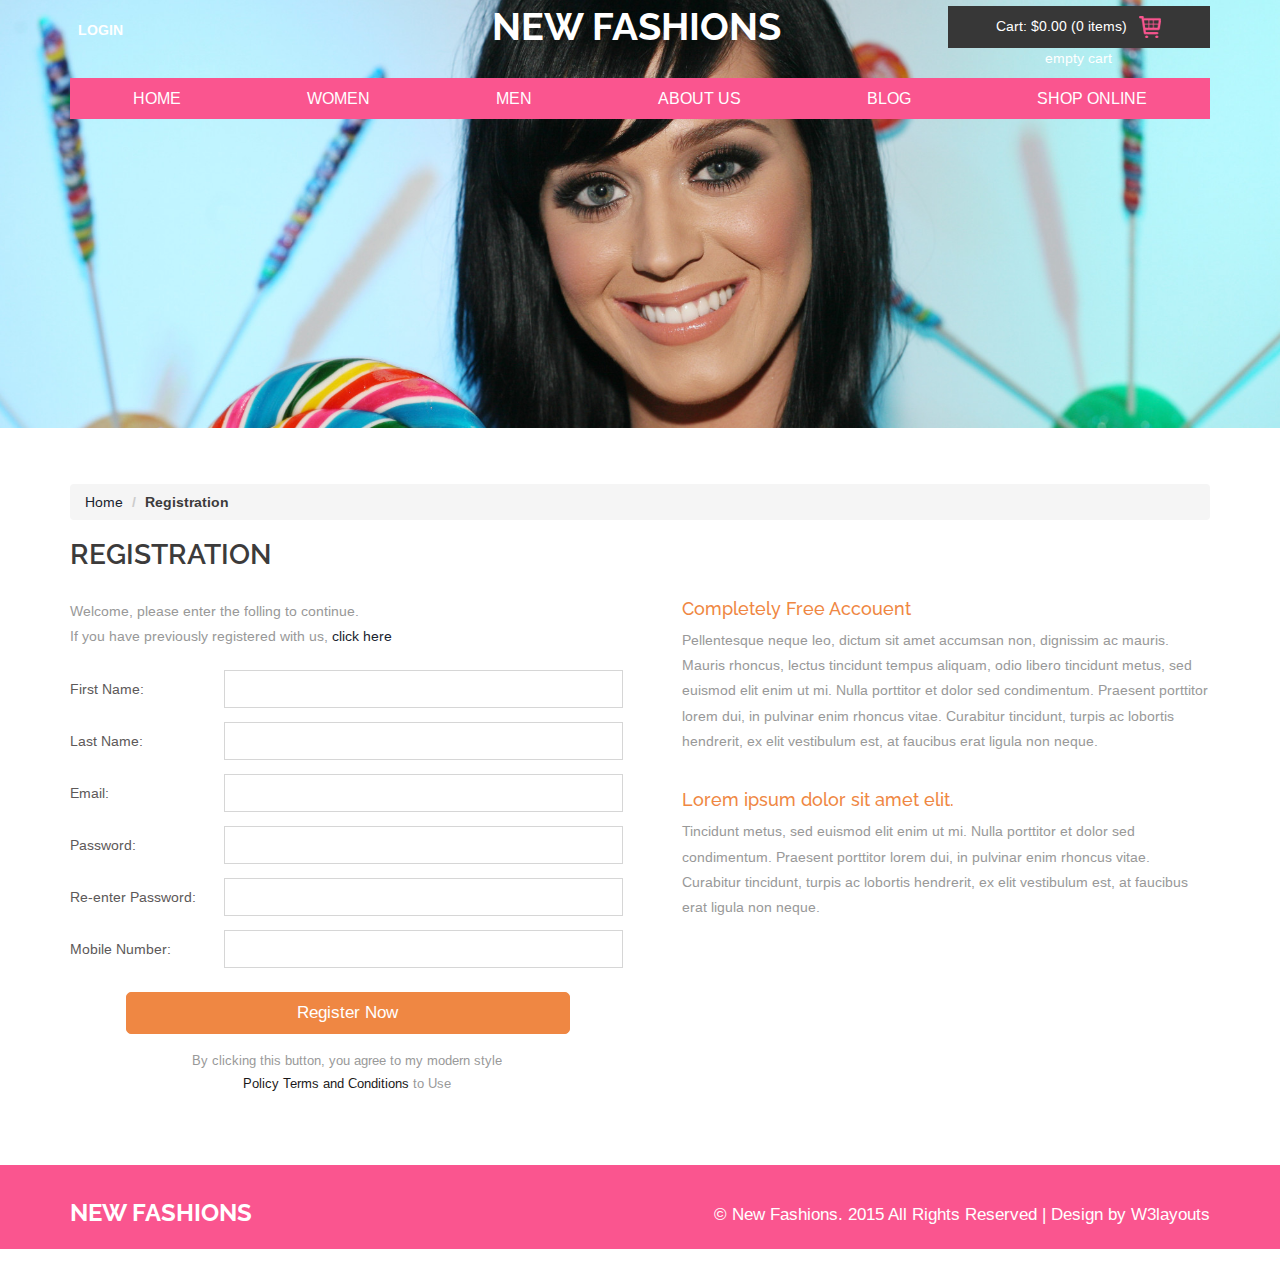
<file: web/registration.html>
<!--A Design by W3layouts
Author: W3layout
Author URL: http://w3layouts.com
License: Creative Commons Attribution 3.0 Unported
License URL: http://creativecommons.org/licenses/by/3.0/
-->
<!DOCTYPE html>
<html>
<head>
<title>New Fashions a Flat Ecommerce Bootstrap Responsive Website Template | Registration :: w3layouts</title>
<link href="css/bootstrap.css" rel="stylesheet" type="text/css" media="all" />
<link href="css/style.css" rel="stylesheet" type="text/css" media="all" />
<link href='//fonts.googleapis.com/css?family=Raleway:400,200,600,800,700,500,300,100,900' rel='stylesheet' type='text/css'>
<link href='//fonts.googleapis.com/css?family=Arimo:400,700,700italic' rel='stylesheet' type='text/css'>
<link rel="stylesheet" type="text/css" href="css/component.css" />
<meta name="viewport" content="width=device-width, initial-scale=1">
<meta http-equiv="Content-Type" content="text/html; charset=utf-8" />
<meta name="keywords" content="New Fashions Responsive web template, Bootstrap Web Templates, Flat Web Templates, Andriod Compatible web template, 
Smartphone Compatible web template, free webdesigns for Nokia, Samsung, LG, SonyErricsson, Motorola web design" 
		/>	
<script src="js/jquery.easydropdown.js"></script>		
<script src="js/jquery.min.js"></script>
<script src="js/simpleCart.min.js"> </script>
<!-- start menu -->
<link href="css/megamenu.css" rel="stylesheet" type="text/css" media="all" />
<script type="text/javascript" src="js/megamenu.js"></script>
<script>$(document).ready(function(){$(".megamenu").megamenu();});</script>
<!-- start menu -->
</head>
<body>
<!--header-->
<div class="header2 text-center">
	 <div class="container">
		 <div class="main-header">
			  <div class="carting">
				 <ul><li><a href="login.html"> LOGIN</a></li></ul>
				 </div>
			 <div class="logo">
				 <h3><a href="index.html">NEW FASHIONS</a></h3>
			  </div>			  
			 <div class="box_1">				 
				 <a href="cart.html"><h3>Cart: <span class="simpleCart_total"></span> (<span id="simpleCart_quantity" class="simpleCart_quantity"></span> items)<img src="images/cart.png" alt=""/></h3></a>
				 <p><a href="javascript:;" class="simpleCart_empty">empty cart</a></p>
			 
			 </div>
			 
			 <div class="clearfix"></div>
		 </div>
				<!-- start header menu -->
		 <ul class="megamenu skyblue">
			<li><a href="index.html">HOME</a> </li>							
			 <li><a href="#">WOMEN</a>
				  <div class="megapanel">
					  <div class="row">
						<div class="col1">
							<div class="h_nav">
								<h4>shop</h4>
								<ul>
									<li><a href="products.html">new arrivals</a></li>
									<li><a href="products.html">men</a></li>
									<li><a href="products.html">women</a></li>
									<li><a href="products.html">accessories</a></li>
									<li><a href="products.html">kids</a></li>
									<li><a href="products.html">brands</a></li>
								</ul>	
							</div>							
						</div>
						<div class="col1">
							<div class="h_nav">
								<h4>help</h4>
								<ul>
									<li><a href="products.html">trends</a></li>
									<li><a href="products.html">sale</a></li>
									<li><a href="products.html">style videos</a></li>
									<li><a href="products.html">accessories</a></li>
									<li><a href="products.html">kids</a></li>
									<li><a href="products.html">style videos</a></li>
								</ul>	
							</div>							
						</div>
						<div class="col1">
							<div class="h_nav">
								<h4>Products</h4>
								<ul>
									<li><a href="products.html">trends</a></li>
									<li><a href="products.html">sale</a></li>
									<li><a href="products.html">style videos</a></li>
									<li><a href="products.html">accessories</a></li>
									<li><a href="products.html">kids</a></li>
									<li><a href="products.html">style videos</a></li>
								</ul>	
							</div>												
						</div>						
						<div class="col1">
							<div class="h_nav">
								<h4>my company</h4>
								<ul>
									<li><a href="products.html">trends</a></li>
									<li><a href="products.html">sale</a></li>
									<li><a href="products.html">style videos</a></li>
									<li><a href="products.html">accessories</a></li>
									<li><a href="products.html">kids</a></li>
									<li><a href="products.html">style videos</a></li>
								</ul>	
							</div>
						</div>
						<div class="col1">
							<div class="h_nav">
								<h4>popular</h4>
								<ul>
									<li><a href="products.html">new arrivals</a></li>
									<li><a href="products.html">men</a></li>
									<li><a href="products.html">women</a></li>
									<li><a href="products.html">accessories</a></li>
									<li><a href="products.html">kids</a></li>
									<li><a href="products.html">style videos</a></li>
								</ul>	
							</div>
						</div>
					</div>
					<div class="row">
						<div class="col2"></div>
						<div class="col1"></div>
						<div class="col1"></div>
						<div class="col1"></div>
						<div class="col1"></div>
					</div>
    				</div>
				</li>				
				<li><a href="#">MEN</a>
				<div class="megapanel">
					<div class="row">
						<div class="col1">
							<div class="h_nav">
								<h4>shop</h4>
								<ul>
									<li><a href="men.html">new arrivals</a></li>
									<li><a href="men.html">men</a></li>
									<li><a href="men.html">women</a></li>
									<li><a href="men.html">accessories</a></li>
									<li><a href="men.html">kids</a></li>
									<li><a href="men.html">brands</a></li>
								</ul>	
							</div>							
						</div>
						<div class="col1">
							<div class="h_nav">
								<h4>help</h4>
								<ul>
									<li><a href="men.html">trends</a></li>
									<li><a href="men.html">sale</a></li>
									<li><a href="men.html">style videos</a></li>
									<li><a href="men.html">accessories</a></li>
									<li><a href="men.html">kids</a></li>
									<li><a href="men.html">style videos</a></li>
								</ul>	
							</div>							
						</div>
						<div class="col1">
							<div class="h_nav">
								<h4>Products</h4>
								<ul>
									<li><a href="men.html">trends</a></li>
									<li><a href="men.html">sale</a></li>
									<li><a href="men.html">style videos</a></li>
									<li><a href="men.html">accessories</a></li>
									<li><a href="men.html">kids</a></li>
									<li><a href="men.html">style videos</a></li>
								</ul>	
							</div>												
						</div>						
						<div class="col1">
							<div class="h_nav">
								<h4>my company</h4>
								<ul>
									<li><a href="men.html">trends</a></li>
									<li><a href="men.html">sale</a></li>
									<li><a href="men.html">style videos</a></li>
									<li><a href="men.html">accessories</a></li>
									<li><a href="men.html">kids</a></li>
									<li><a href="men.html">style videos</a></li>
								</ul>	
							</div>
						</div>
						<div class="col1">
							<div class="h_nav">
								<h4>popular</h4>
								<ul>
									<li><a href="men.html">new arrivals</a></li>
									<li><a href="men.html">men</a></li>
									<li><a href="men.html">women</a></li>
									<li><a href="men.html">accessories</a></li>
									<li><a href="men.html">kids</a></li>
									<li><a href="men.html">style videos</a></li>
								</ul>	
							</div>
						</div>
					</div>
					<div class="row">
						<div class="col2"></div>
						<div class="col1"></div>
						<div class="col1"></div>
						<div class="col1"></div>
						<div class="col1"></div>
					</div>
    				</div>
				</li>
				<li class="grid"><a href="about.html">ABOUT US</a></li>
			    <li class="grid"><a href="blog.html">BLOG</a></li>				
				<li><a href="#">SHOP ONLINE</a>
				<div class="megapanel">
					<div class="row">
						<div class="col1">
							<div class="h_nav">
								<h4>shop</h4>
								<ul>
									<li><a href="shop.html">new arrivals</a></li>
									<li><a href="shop.html">men</a></li>
									<li><a href="shop.html">women</a></li>
									<li><a href="shop.html">accessories</a></li>
									<li><a href="shop.html">kids</a></li>
									<li><a href="shop.html">brands</a></li>
								</ul>	
							</div>							
						</div>
						<div class="col1">
							<div class="h_nav">
								<h4>help</h4>
								<ul>
									<li><a href="shop.html">trends</a></li>
									<li><a href="shop.html">sale</a></li>
									<li><a href="shop.html">style videos</a></li>
									<li><a href="shop.html">accessories</a></li>
									<li><a href="shop.html">kids</a></li>
									<li><a href="shop.html">style videos</a></li>
								</ul>	
							</div>							
						</div>
						<div class="col1">
							<div class="h_nav">
								<h4>Products</h4>
								<ul>
									<li><a href="shop.html">trends</a></li>
									<li><a href="shop.html">sale</a></li>
									<li><a href="shop.html">style videos</a></li>
									<li><a href="shop.html">accessories</a></li>
									<li><a href="shop.html">kids</a></li>
									<li><a href="shop.html">style videos</a></li>
								</ul>	
							</div>												
						</div>						
						<div class="col1">
							<div class="h_nav">
								<h4>my company</h4>
								<ul>
									<li><a href="shop.html">trends</a></li>
									<li><a href="shop.html">sale</a></li>
									<li><a href="shop.html">style videos</a></li>
									<li><a href="shop.html">accessories</a></li>
									<li><a href="shop.html">kids</a></li>
									<li><a href="shop.html">style videos</a></li>
								</ul>	
							</div>
						</div>
						<div class="col1">
							<div class="h_nav">
								<h4>popular</h4>
								<ul>
									<li><a href="shop.html">new arrivals</a></li>
									<li><a href="shop.html">men</a></li>
									<li><a href="shop.html">women</a></li>
									<li><a href="shop.html">accessories</a></li>
									<li><a href="shop.html">kids</a></li>
									<li><a href="shop.html">style videos</a></li>
								</ul>	
							</div>
						</div>
					</div>
					<div class="row">
						<div class="col2"></div>
						<div class="col1"></div>
						<div class="col1"></div>
						<div class="col1"></div>
						<div class="col1"></div>
					</div>
    				</div>
				</li>		
				
				</ul> 
			 </div>
			  <div class="clearfix"></div> 
	 </div>
</div>
<!--header//-->
<div class="registration-form">
	 <div class="container">
		 <ol class="breadcrumb">
		  <li><a href="index.html">Home</a></li>
		  <li class="active">Registration</li>
		 </ol>
		 <h2>Registration</h2>
		 <div class="col-md-6 reg-form">
			 <div class="reg">
				 <p>Welcome, please enter the folling to continue.</p>
				 <p>If you have previously registered with us, <a href="#">click here</a></p>
				 <form>
					 <ul>
						 <li class="text-info">First Name: </li>
						 <li><input type="text" value=""></li>
					 </ul>
					 <ul>
						 <li class="text-info">Last Name: </li>
						 <li><input type="text" value=""></li>
					 </ul>				 
					<ul>
						 <li class="text-info">Email: </li>
						 <li><input type="text" value=""></li>
					 </ul>
					 <ul>
						 <li class="text-info">Password: </li>
						 <li><input type="password" value=""></li>
					 </ul>
					 <ul>
						 <li class="text-info">Re-enter Password:</li>
						 <li><input type="password" value=""></li>
					 </ul>
					 <ul>
						 <li class="text-info">Mobile Number:</li>
						 <li><input type="text" value=""></li>
					 </ul>						
					 <input type="submit" value="Register Now">
					 <p class="click">By clicking this button, you agree to my modern style <a href="#">Policy Terms and Conditions</a> to Use</p> 
				 </form>
			 </div>
		 </div>
		 <div class="col-md-6 reg-right">
			 <h3>Completely Free Accouent</h3>
			 <p>Pellentesque neque leo, dictum sit amet accumsan non, dignissim ac mauris. Mauris rhoncus, lectus tincidunt tempus aliquam, odio 
			 libero tincidunt metus, sed euismod elit enim ut mi. Nulla porttitor et dolor sed condimentum. Praesent porttitor lorem dui, in pulvinar enim rhoncus vitae. Curabitur tincidunt, turpis ac lobortis hendrerit, ex elit vestibulum est, at faucibus erat ligula non neque.</p>
			 <h3 class="lorem">Lorem ipsum dolor sit amet elit.</h3>
			 <p>Tincidunt metus, sed euismod elit enim ut mi. Nulla porttitor et dolor sed condimentum. Praesent porttitor lorem dui, in pulvinar enim rhoncus vitae. Curabitur tincidunt, turpis ac lobortis hendrerit, ex elit vestibulum est, at faucibus erat ligula non neque.</p>
		 </div>
		 <div class="clearfix"></div>		 
	 </div>
</div>
<!--fotter-->
<div class="fotter-logo">
	 <div class="container">
	 <div class="ftr-logo"><h3><a href="index.html">NEW FASHIONS</a></h3></div>
	 <div class="ftr-info">
	 <p>&copy; New Fashions. 2015 All Rights Reserved | Design by <a href="http://w3layouts.com/">W3layouts</a></p>
	</div>
	 <div class="clearfix"></div>
	 </div>
</div>
<!--fotter//-->	
</body>
</html>
</file>
<file: web/css/style.css>
/*--
Author: W3layouts
Author URL: http://w3layouts.com
License: Creative Commons Attribution 3.0 Unported
License URL: http://creativecommons.org/licenses/by/3.0/
--*/
body{
	font-family: 'Arimo', sans-serif;
  	background: #fff;
	margin:0;
}
body a{
	transition:0.5s all;
	-webkit-transition:0.5s all;
	-moz-transition:0.5s all;
	-o-transition:0.5s all;
	-ms-transition:0.5s all;
}
#top {
	background-color: #212121;
	border-bottom: 1px solid #e2e2e2;
	padding: 4px 0px 3px 0;
	margin: 0 0 20px 0;
	min-height: 40px;
}

.welcomeTxt {
	color:#dadada;
	display:inline-block;
	padding-top: 6px;
}

.nav-tabs {
	margin-bottom: 15px;
}

.nav .open>a, .nav .open>a:hover, .nav .open>a:focus{
	color:#fff !important;
	background:none;
}
.headerbody {
	font-family: 'Lato', sans-serif;
	font-weight: 400;
	
	font-size: 12px;
	line-height: 20px;
}

.slider {
	position: relative;
}
.rslides {
  position: relative;
  list-style: none;
  overflow: hidden;
  width: 100%;
  padding: 0;
  margin: 0;
}
.rslides li {
  -webkit-backface-visibility: hidden;
  position: absolute;
  display: none;
  width: 100%;
  left: 0;
  top: 0;
}
.rslides li:first-child {
  position: relative;
  display: block;
  float: left;
}
.rslides img {
  display: block;
  height: auto;
  float: left;
  width: 100%;
  border: 0;
}

.callbacks_nav {
  position: absolute;
  -webkit-tap-highlight-color: rgba(0,0,0,0);
  top: 50%;
  left: 0;
  opacity: 0.7;
  z-index: 3;
  text-indent: -9999px;
  overflow: hidden;
  text-decoration: none;
  height:59px;
  width:60px;
  background: url("../images/arrows.png") no-repeat left top;
  margin-top: -45px;
  }
.callbacks_nav.next {
  left: auto;
  background-position: right top;
  right: 0;
 }
 
  .newClass{color:#fff;text-decoration:none;text-transform:uppercase;float:left;text-align:center;font-size:13px;margin:0;padding:12px;position:relative;cursor:pointer}

#top-links li, #top-links a {
	color: #b5b5b5;
	text-decoration: none;
}
#top-links > ul > li {
	line-height: 12px;
	padding-left:10px;
	padding-right:10px;
	border-right: 1px solid #999;
}
#top-links li:last-child {
	padding-right:0;
	border:none;
}
#top .btn-link:hover, #top-links a:hover {
	color: #fff;
}
.nav .open>a, .nav .open>a:hover, .nav .open>a:focus{
	color:#fff !important;
	background:none;
}
#top-links .dropdown-menu{
    min-width: 120px;
    border-radius: 0;
    margin-top: 5px;
}
#top-links .dropdown-menu a {
	text-shadow: none;
    color: #999;
    font-size: 12px;
    padding: 3px 12px
}
#top-links .dropdown-menu a:hover {
	color: #fff;
  background: #333;
}
#top .btn-link strong {
	font-size: 14px;
}
#top-links {
	padding-top: 6px;
}
#top-links a + a {
	margin-left: 15px;
}

h1,h2,h3,h4,h5,h6{
	margin:0;			   
}	
p{
	margin:0;
}
ul{
	margin:0;
	padding:0;
}
.text-center {
  text-align: left;
}
ol.breadcrumb li.active{
	color: #3C3B3B;
  font-weight: 600;
}
/*-----start-header----*/
.header{
   background:url(../images/chandrakalaLogonew1.jpg) no-repeat 0px 0px;
	background-size:cover;
	-webkit-background-size: cover;
	-moz-background-size: cover;
	-o-background-size: cover;
	min-height:720px;
	position:relative;
	
}
.main-header{
	text-align:center;
	position:relative;
}
.navigation-strip{
	background:#000000;
	padding:1.5em;
}
.navigation-strip h4 {
	float: left;
	color: #fff;
	font-size: 1.3em;
	font-weight: 300;
	margin-top: 5px;
}
/* start menu */
.h_nav h4{
	border-bottom: 1px solid rgb(236, 236, 236);
	font-size: 1em;
	color: #000;
	line-height: 1.8em;
	text-transform: uppercase;
	margin-bottom: 4%;
	width: 100%;
}
.h_nav h4.top{
	margin-top: 12%;
}
ul ul{
        padding: 0;
        list-style: none;
        background: #f2f2f2;
    }
    ul ul li{
        display: inline-block;
        position: relative;
        line-height: 21px;
        text-align: left;
    }
    ul ul li a{
        display: block;
        padding: 8px 25px;
        color: #fff;
        text-decoration: none;
    }
 ul ul li a:hover{
        color: #fff;
        background: #939393;
    }
ul li ul ul.dropdown{
        min-width: 125px; /* Set width of the dropdown */
        background: rgba(28, 28, 45, 0.65) none repeat scroll 0 0;
        display: none;
        position: absolute;
        z-index: 999;
        left: 0;
    }
    ul  li:hover ul ul.dropdown{
        display: block;	/* Display the dropdown */
    }
    ul li ul ul.dropdown li{
        display: block;
    }

.h_nav ul li{
	display: block;
}
.h_nav ul li a{
	display: block;
	font-size: 0.95em;
	color: #555;
	text-transform: capitalize;
	line-height: 1.8em;
	-webkit-transition: all 0.3s ease-in-out;
	-moz-transition: all 0.3s ease-in-out;
	-o-transition: all 0.3s ease-in-out;
	transition: all 0.3s ease-in-out;
	line-height: 2.5em;
	background:none;
	color:#999;
}
.h_nav ul li a:hover{
	color:#ef8743;
	text-decoration:underline;
}
i.arrow{
	width:22px;
	height:22px;
	background: url('../images/img-sprite.png') no-repeat 0px -30px;
	display:inline-block;
	cursor:pointer;
	vertical-align: middle;
	margin-left:20px;
}
.banner {
	padding: 0;
}
.box_1 h3 {
  background:rgba(55, 55, 55, 1);
  padding: 10px 10px;
  color: #fff;
  font-size: 1em;
  margin-bottom: 0; 
}
.box_1 img{
	margin-left:12px;
}
.box_1 a:hover, a:focus{
	 text-decoration:none;
}
.box_1{
	float:right;
  width: 23%;
  z-index: 1;
 margin: 28px 0 10px 0;
}
.box_1 p a{
	color:#fff;	
}
.box_1 p {
	display: inline-block;
}
.carting{
	float:left;
	margin-top:3em;
}
.carting ul li{
	display:inline-block;
}
.carting ul li a{
	display:block;
	color:#fff;
	font-size:14px;
	font-weight:600;
	padding:0 8px;
}
.logo {
	display: inline-block;
	margin: 2em 0;
	position:absolute;
	left: 37%;
}
.logo h3 a{
	font-family: 'Raleway', sans-serif;
	font-size:1.6em;
	font-weight:700;
	color:#fff;
	text-decoration:none;
}
.caption{
	display:inline-block;
	color:#fff;
	text-align:center;
	position:absolute;
	left: 12%;
   top: 45%;
}
.caption h1{
	font-size:5em;
	font-weight:600;
	margin-bottom:2px;
	font-family: 'Raleway', sans-serif;
}
.caption h4{
	 color:#64C4B8;
}
.caption p{
	font-size:1.15em;
	font-weight:400;
	margin:0 auto;
	width:55%;
}
/*------*/
.categoires{
	margin:4em 0 0em 0;
}
.fashion-grid-a {
	background:url(../images/newim47.jpg) no-repeat;
	width:32%;
	margin-right:2%;
	min-height: 210px;
}
.fashion-grid-b {
	background: url(../images/newim46.jpg) no-repeat;
	width:32%;
	margin-right:2%;
	min-height: 210px;
}
.fashion-grid-c {
	background: url(../images/newim48.jpg) no-repeat;
	width:32%;
	min-height: 210px;
}
.sections{
	text-align:right;
	padding-top:9em;
}
.sections h4{
	color:#fff;
	font-weight:600;
	display: inline-block;
	letter-spacing:1px;
	font-size:2.5em;
	font-family: 'Raleway', sans-serif;
}
.sections p{
	color:#fff;
	font-weight:600;
	font-size:1.1em;
	text-transform:uppercase;
}
/*-- --*/
ul.tabs-menu{
	padding:0;
	width: 33%;
	float:right;
}
ul.tabs-menu li{
	display:inline-block;
}
ul.tabs-menu li a{
	font-size: 1em;
	padding: 0.5em 2em;
	text-decoration: none;
	background: #fa558f;
	color: #fff;
}
ul.tabs-menu li.active a{
	background:#333;
}
.tabs-box{
	width: 100%;
	margin: 5em auto 1.5em auto;
}
/*-----*/
.b-link-stripe{
	position:relative;
	display:inline-block;
	vertical-align:top;
	font-weight: 300;
	overflow:hidden;
	width: 100%;
}
.b-link-stripe .b-wrapper{
	position:absolute;
	width:100%;
	height:100%;
	top:0;
	left:0;
	text-align:center;
	color:#ffffff;
	overflow:hidden;
}
.b-link-stripe:hover .b-line{
	opacity:1;
}
/*-----------------------------------------------------------------------------------*/
/*	Animation effects
/*-----------------------------------------------------------------------------------*/
.b-animate-go{
	text-decoration:none;
}
.b-animate{
	transition: all 0.5s;
	-moz-transition: all 0.5s;
	-ms-transition: all 0.5s;
	-o-transition: all 0.5s;
	-webkit-transition: all 0.5s;
	visibility: hidden;
	font-size:1.1em;
	font-weight:700;
}
.b-animate button{
	padding:12px;
	color:#fff;
	font-weight:600;
	cursor:pointer;
	margin: 55% auto 0 auto;
	display: block;
	border:2px solid #333;
	width:55%;
	text-decoration:none;
	background:#333;
	transition:0.5s all;
	-webkit-transition:0.5s all;
	-moz-transition:0.5s all;
	-o-transition:0.5s all;
	-ms-transition:0.5s all;
}
.b-animate button:hover{
border:2px solid #fff;
	color:#fff;
}
/* lt-ie9 */
.b-animate-go:hover .b-animate{
	visibility:visible;
}
.b-from-left{
	position: relative;
	left: -100%;
	background-size: 100% 100%;
	top: 0px;
	margin: 0;
	min-height: 420px;
}
.b-animate-go:hover .b-from-left{
	left:0;
}
.product-grid {
	width: 30%;
	margin: 0 3% 4% 0;
	float: left;
	border: 1.5px solid #eee;
	position: relative;
	transition: 0.5s all;
	-webkit-transition: 0.5s all;
	-moz-transition: 0.5s all;
	-o-transition: 0.5s all;
	min-height: 200px;
}
.product-grid:hover {
	box-shadow: 0px 1px 11px #eee;
	z-index: 1;
}
.more-product-info span {
	color:#fff;
	font-size:1em;
	font-weight:500;
	padding:5px 10px;
	display: block;
	background:#fa558f;
	position: absolute;
	top: 0px;
	right: 0;
	cursor: pointer;
	z-index: 999;
}
.products-row a:hover{
	text-decoration:none;
}
.product-img img {
	width: 100%;
	border:1px solid #E7E7E7;
}
.product-info {
	background: #eaeaea;
}
.product-info-cust {
	float: left;
	padding: 0.8em 1.2em;
} 
.item_quantity {
  margin: 1em 0;
  border: 1px solid rgb(175, 175, 175);
  font-size: 0.85em;
  padding: 5px 10px;
  display: block;
}
.item_add{
	color:#fff;
	text-decoration:none;
	font-weight:600;
	padding:0.7em 1.5em;
	font-size:1.1em;
	display:inline-block;
	border-radius:5px;
	-moz-border-radius: 5px;
-webkit-border-radius: 5px;
-o-border-radius: 5px;
	margin: 0px 16px 0px 0px;
	background:#ef8743;
	border:none;
	outline:none;
}
.prt_name{
	padding: 0.8em 1.2em;
	float:none;
}
.items{
	float:none;
	margin: 0 0 16px 0px;
}
.item_add:hover {
	background:#FF9000;
} 
.product-info-price {
	float: right;
	background: #fff;
	width: 27%;
	text-align: center;
	padding: 0.545em;
}
.product-info-cust h4{
	color:#000;
	font-weight:400;
	font-size:1.4em;
}
span.item_price{
	color:#000;
	font-weight:600;
	font-size:1.7em;
}
.tab-grids {
	margin-top: 2em;
}
/*----*/
.products{
	background:url(../images/banner2.jpg) no-repeat 0px 0px;
	background-size:cover;
	-webkit-background-size: cover;
-moz-background-size: cover;
-o-background-size: cover;
	min-height:590px;
}
.product-layer h2{
	color:#FFF;
	font-size:2.4em;
	text-align:left;
	font-weight:600;
	padding:1em 0;
}
.product-section{
	margin:2em 0;
}
i.boque{
	float:left;
	width: 23%;
	margin-top: 23px;
}
.boque-info{
	float:left;
	width:68%;
}
.boque-info h3{
	color:#fff;
	font-size:1.6em;
	font-weight:600;
	margin-bottom:12px;
}
.boque-info p{
	color:#fff;
	font-size: 1.1em;
	margin-bottom: 12px;
	line-height: 1.5em;
}
.boque-info a{
	color:#fff;
	font-size:1.3em;
	display:inline-block;
}
.boque-info a:hover{
	color:#64C4B8;
}
.boque-sec {
	margin-bottom: 6%;
}
/*----*/
.fotter{
	background:url(../images/banner2.jpg) no-repeat 0px 0px;
	background-size:cover;
	-webkit-background-size: cover;
-moz-background-size: cover;
-o-background-size: cover;
	min-height:395px;
	padding:3.5em 0;
}
.ftr-list{
	float:left;
	width:50%;
}
.ftr-list2{
	float:left;
	width:50%;
}
.ftr-list ul li,.ftr-list2 ul li{
	display:block;
}
.ftr-list ul li a,.ftr-list2 ul li a{
	color:#F6F3F3;
	font-weight:300;
	font-size:1em;
	text-decoration:none;
	padding:3px 0;
	display:block;
	font-family: 'Raleway', sans-serif;
}
.ftr-list ul li a:hover,.ftr-list2 ul li a:hover{
	color:#fff;
	font-weight:400;
}
.ftr-left h4{
	color:#fff;
	margin:2em 0 1em 0;
	font-size:0.95em;
}
.social-icons a span{
	width:39px;
	height:39px;
	background:url('../images/social.png') no-repeat 0px 0px;
	display:inline-block;
}
.social-icons a span.in{
	background-position: 0px 0px;
}
.social-icons a span.in:hover{

	background-position: -2px -38px;
}
.social-icons a span.you{
	background-position:-42px 1px;
}
.social-icons a span.you:hover{
	background-position:-44px -37px
}
.social-icons a span.be{
	background-position: -86px 0px;	
}
.social-icons a span.be:hover{
	background-position: -88px -38px;
}
.social-icons a span.twt{
	background-position:-133px 0px;
}
.social-icons a span.twt:hover{
	background-position:-135px -38px;
}
.social-icons a span.fb{
	background-position:-179px 0px;
}
.social-icons a span.fb:hover{
	background-position:-181px -38px;
}
.contact {
	text-align: center;
	float: right;
}
.contact form{
	width: 100%;
	margin: 0 auto;
}
.contact form input[type="text"],.contact textarea{
	border:1px solid #fff;
	color:#F6F3F3;
	outline:0;
	padding:0.8em 1em;
	background:transparent;
	width:46%;
	font-weight:300;
}
.contact form input[type="text"]:nth-child(2){
	margin-left:1em;
}
.contact textarea{
	width: 95.5%;
	margin-top: 2em;
	min-height: 180px;
	resize: none;
}
.contact input[type="submit"] {
	border:none;
	outline: 0;
	color: #fff;
	font-weight:300;
	font-size:1.1em;
	background: #ef8743;
	padding: 0.8em 3em;
	margin-top: 1.5em;
	transition: 0.5s all;
		-webkit-transition: 0.5s all;
		-moz-transition: 0.5s all;
		-o-transition: 0.5s all;
		-ms-transition: 0.5s all;
	border:2px solid #ef8743;
}
.contact input[type="submit"]:hover{
	background:transparent;
	border:2px solid #fff;
}
.fotter-logo h3 a{
	font-family: 'Raleway', sans-serif;
	font-size:1em;
	font-weight:700;
	color:#fff;
	text-decoration:none;
}
.fotter-logo{
background:#fa558f;
padding:1.5em 0;
}
.ftr-logo{
float:left;
padding-top:1em;
}
.ftr-logo a img{
	background-size:100%;
	width:100%;
}
.ftr-info{
	float:right;
}
.fotter-logo p{
	color:#fff;
	font-weight:400;
	font-size:1.2em;
	margin-top:1em;
}
.fotter-logo a{
	color:#fff;
}
.fotter-logo a:hover{
	color:#3C3B3B;
}
/*--about--*/
.header2{
   background:url(../images/images56.jpg) no-repeat 0px 0px;
	background-size:cover;
	margin-top: -22px;
	-webkit-background-size: cover;
-moz-background-size: cover;
-o-background-size: cover;
	min-height:450px;
}
.about {
margin: 4em 0;
}
.about-grid img{
width:100%;
}
.about h2{
color:#3C3B3B;
font-weight:600;
font-size:2.5em;
margin-bottom:0.5em;
font-family: 'Raleway', sans-serif;
}
.about-pic{
float:left;
width:34%;
}
.bottom-grids{
margin-top:2em;
}
.about-info{
float:left;
width:60%;
margin-left:3em;
}
.about-info p{
line-height:1.8em;
color:#999;
font-size:1.1em;
}
.about-info a{
background: #fa558f;
float: left;
padding: 8px 10px;
border-radius: 3px;
-moz-border-radius: 3px;
-webkit-border-radius: 3px;
-o-border-radius: 3px;
text-transform: uppercase;
text-decoration: none;
margin-top: 2em;
border:2px solid #fa558f;
color:#fff;
}
.about-info a:hover{
border:2px solid #E92D50;
background:#E92D50;
color:#fff;
}
.about-grids{
margin-top:2em;
}
.about-grid a{
text-decoration:none;
}
.about-grid a h4{
margin:12px 0;
color:#FF862D;
font-family: 'Raleway', sans-serif;
}
.about-grid a h4:hover{
color:#3C3B3B;
}
.about-grid p{
color:#999;
line-height:1.8em;
font-size:1em;
}
.about h3{
color:#3C3B3B;
margin: 2em 0 0.5em 0;
font-weight: 600;
font-family: 'Raleway', sans-serif;
}
.flwr{
margin-top:2em;
}
.blog{
margin:4em 0;
}
.blog h2{
color: #3C3B3B;
font-weight: 600;
font-size: 2.5em;
font-family: 'Raleway', sans-serif;
}
.subscribe h4{
font-size: 1.4em;
color: #ef8743;
font-weight: 500;
margin: 2em 0 0em;
text-transform: uppercase;
font-family: 'Raleway', sans-serif;
}
.subscribe {
margin: 1em 0;
}
.subscribe input[type="text"] {
width: 100%;
border: 1px solid #3c3a3e;
padding: 10px;
margin: 1em 0;
outline: none;
-webkit-appearance: none;
}
.subscribe input[type="submit"] {
background: #ef8743;
padding: 10px 15px;
color: #fff;
text-transform: uppercase;
outline: none;
-webkit-appearance: none;
border: 0;
font-size: 0.8em;
}
.subscribe input[type="submit"]:hover {
background: #fa558f;
transition: 0.5s all;
-webkit-transition: 0.5s all;
-o-transition: 0.5s all;
-moz-transition: 0.5s all;
}
ul.tags_links {
padding: 0;
list-style: none;
width: 100%;
}
ul.tags_links li {
display: inline-block;
margin: 8px 3px;
}
ul.tags_links li a {
color: #fff;
font-size: 0.8125em;
background: #1a1918;
padding: 5px 10px;
}
ul.tags_links li a:hover {
background: #64C4B8;
color: #fff;
text-decoration:none;
}
.fashion-blogs {
padding-left: 0;
}
.fashion-blogs h3{
margin:1.2em 0 0 0;
}
.fashion-blogs h3 a{
text-decoration:none;
color: #525252;
font-family: 'Raleway', sans-serif;
}
.fashion-blogs h3 a:hover{
color:#E24D8D;
}
.fashion-blogs p{
color:#999;
line-height:1.8em;
margin:0.5em 0;
}
.roses-img img{
width:100%;
}
.comment-box{
	margin:2em 0;
}
.text-cmt{
	margin:1em 0;
}
h4.page-header {
font-size: 1.4em;
color: #ff7105;
font-weight: 500;
margin: 0.5em 0 1em;
text-transform: uppercase;
font-family: 'Raleway', sans-serif;
}
.text-cmt input[type="text"]{
	width:47%;
	margin-right:2%;
	padding:10px;
	border: 1px solid rgb(169, 169, 169);
	outline:none;
	-webkit-appearance:none;
	
}
.text-cmt textarea{
	width:96.4%;
	height:150px;
	outline:none;
	-webkit-appearance:none;
	padding:10px;
	resize:none;
	border-color: rgb(169, 169, 169);
}
.text-but input[type="submit"], .text-cmt input[type="submit"] {
	font-size: 0.875em;
	color: #fff;
	text-transform: uppercase;
	background: #ef8743;
	padding: 10px 20px;
	outline: none;
	-webkit-appearance: none;
	cursor: pointer;
	border: 0;
}
.text-but input[type="submit"]:hover, .text-cmt input[type="submit"]:hover {
background: #fa558f;
transition: 0.5s all;
-webkit-transition: 0.5s all;
-o-transition: 0.5s all;
-moz-transition: 0.5s all;
-ms-transition: 0.5s all;
}
p.author{
color:#ABABAB;
margin:5px 0;
}
p.author a{
color: #ABABAB;
  text-decoration: underline;
}
p.author a:hover{
	color:#fa558f;
}
p.author span{
color:#ff7105;
}
a.read{
background: #fa558f;
padding: 8px 10px;
border-radius: 3px;
-moz-border-radius: 3px;
-webkit-border-radius: 3px;
-o-border-radius: 3px;
text-transform: uppercase;
text-decoration: none;
margin: 0.5em 0 0em 0;
border: 2px solid #fa558f;
color: #fff;
display:inline-block;

}
a.read:hover{
border: 2px solid #E92D50;
background: #E92D50;
color: #fff;
}

.team-history h3{
	padding: 15px 0px 15px 0px;
	margin-bottom: 13px;
	color: #303030;
	font-size: 1.5em;
	text-transform: uppercase;
}
.arch{
margin-top:1em;
}
.sidebar h3{
	padding: 10px 0px 5px 0;
	color: #ef8743;
	font-size: 1.5em;
	text-transform: uppercase;
	font-family: 'Raleway', sans-serif;
}
.sidebar ul{
	list-style:none;
	width:77%;
}
.sidebar ul li a{
	display: block;
	text-decoration:none;
	color: #777;
	padding: 8px 18px;
	transition: 0.5s ease;
	-o-transition: 0.5s ease;
	-webkit-transition: 0.5s ease;
	font-size: 1.1em;
	border-bottom:1px dashed #989898;
}
.sidebar ul li a:hover{
color:#E92D50;
}
.sidebar span {
width: 18px;
height: 18px;
background: url(../images/arw.png) no-repeat 0px 6px;
display: block;
float: left;
}
/*----*/
ul.place{
	margin: 5px 0;
	background: #f9f9f9;
	width: 100%;  
	padding:0px 5px;
}
ul.place li{
	display: inline-block;
	padding: 6px;
}
ul.place li {
	font-size: 1em;
	color: #8c8c8c;
	text-decoration: none;
	cursor: pointer;
}
ul.place li span{
	color: #f02b63;
}
ul.place li.sort{
	float:left;
}
ul.place li.by{
	float:right;
}
.possible-about p{
	color:#727272;
	font-size:1em;
	line-height:1.5em;
}
.possible-about h4{
	color:#7db122;
	font-size:1.4em;
	
	font-weight:600;
	   padding: 0 0 0.3em;
}
/*--order--*/
/*--checkbox--*/
.tab1,.tab2,.tab3,.tab4,.tab5{
	cursor:pointer;
}
.single-bottom{
	margin:1em 0;
}
.single-bottom a p{
	display:block;
	color:#303030;
	text-decoration:none;
	 padding: 5px 13px;
}
/*--products--*/
.product-model-sec {
margin: 2em 0 0 0;
float:right;
}
.product-model{
margin: 4em 0 2em 0;
}
.product-model h2{
color:#3C3B3B;
font-weight:600;
font-family: 'Raleway', sans-serif;
}
p.product-model-info{
color: #999;
line-height: 1.8em;
margin: 0.5em 0;
font-size:1.1em;
}
h4.love-info{
font-size:1.3em;
}
.love-grid{
border:none;
}
.more-product span{
display:none;
}
.rsidebar {
	display: block;
	float: left;
	margin: 2.3% 3.5% 0% 0;
	width: 21%;
}
h3.m_2 {
	font-size: 1em;
	font-weight: 500;
	padding: 10px;
	background:#464646;
	text-transform: uppercase;
	color: #fff;
	margin-bottom: 1em;
}
.metro{
	position: relative;	
	cursor: pointer;
	font-weight:600;
	background:#fff;
	color:#898989;
	-webkit-user-select: none;
	-moz-user-select: none;
	user-select: none;
}
.metro.open{
	z-index: 2;
}
.metro:hover,
.metro.focus{
	color:#666;
}
/* OLD SELECT (HIDDEN) */
.metro .old{
	position: absolute;
	left: 0;
	top: 0;
	height: 0;
	width: 0;
	overflow: hidden;
}
.metro select{
	position: absolute;
	left: 0px;
	top: 0px;
}
.metro.touch select{
	left: 0;
	top: 0;
	width: 100%;
	height: 100%;
	opacity: 0;
}
/* SELECTED FEEDBACK ITEM */ 
.metro .selected {
    color: #96a6a7;
}
.metro .selected:hover{
	color:#e94e38;
}
.metro .selected, .metro li {
  display: block;
  padding: 8px 0px 8px 0px;
  overflow: hidden;
  white-space: nowrap;
  text-align: left;
  text-transform: uppercase;
  font-size: 14px;
  line-height: 13px;
  padding-left: 6px;
  font-weight: 400;
  color: #555555;
}
.product_right {
margin-bottom: 2em;
}
/* .focus class is also added on hover */
.metro:hover .selected::after, .metro.focus .selected::after {
  background: url(../images/p_minus.png) no-repeat 0px 10px;
}
.metro li:hover{
	background-color:#fa558f;
}
.metro li:hover{
	background-color:#fa558f;
}
.metro li.focus{
	background:#ef8743;
	position: relative;
	z-index: 3;
	color:#000;
}
.metro li.active{
    background-color:#ef8743;
	color: #000;
}
.metro .selected::after{
	content: '';
	position: absolute;
	right: 0;
	top: 0;
	bottom: 0;
	padding:6px;
	background:url(../images/p_plus.png) no-repeat 0px 10px;
}
.metro:hover .selected::after,
.metro.focus .selected::after{
	background:url(../images/p_minus.png) no-repeat 0px 10px;
}
/* DROP DOWN WRAPPER */
.metro div{
	position: absolute;
	height: 0;
	left: 0;
	right: 0;
	top: 100%;
	margin-top:1px;
	overflow: hidden;
	opacity: 0;
	color: #FFF;
}
/* Height is adjusted by JS on open */
.metro.open div{
	opacity: 1;
	z-index: 2;
}
/* FADE OVERLAY FOR SCROLLING LISTS */
.metro.scrollable div::after{
	content: '';
	position: absolute;
	left: 0;
	right: 0;
	bottom: 0;
	height: 50px;
}
.metro.scrollable.bottom div::after{
	opacity: 0;
}
/* DROP DOWN LIST */
.metro ul{
	position: absolute;
	left: 0;
	top: 0;
	height: 100%;
	width: 100%;
	padding:0;
	list-style: none;
	overflow: hidden;
	background:#000;
}
.metro.scrollable.open ul{
	overflow-y: auto;
}
/* DROP DOWN LIST ITEMS */
.metro li{
	list-style: none;
	padding: 6px 10px;
	font-size: 1em;
	font-weight: 400;
	text-transform: lowercase;
	color: #fff;
}
.metro li:last-child {
    border-bottom: 0;
}
.checkbox i {
  position: absolute;
  bottom: 255px;
  left: 14.9%;
  display: block;
  width: 20px;
  height: 20px;
  outline: none;
  border: 2px solid #D2CF99;
}
.checkbox{
	margin-top:0;
}
/*----*/
.product-head {
padding: 0.5em 0;
border-top: 1px solid #eee;
border-bottom: 1px solid #eee;
margin-bottom: 1em;
}
.product-head  a {
color: #08080B;
font-weight: 700;
font-size: 0.875em;
padding-bottom: 0.2em;
display: inline-block;
text-transform: uppercase;
transition: 0.5s all;
-webkit-transition: 0.5s all;
-moz-transition: 0.5s all;
-o-transition: 0.5s all;
}
.product-info h3{
float:left;
width:50%;
}
.product-info i{
float:left;
width:50%;
display:block;
}
.details-left-info {
float: left;
margin-left: 5%;
width:67%;
}
.details-left-info  h3 {
color: #333333;
font-size: 1.4em;
text-transform: uppercase;
font-weight: 700;
margin-bottom: 0.3em;
font-family: 'Raleway', sans-serif;
}
.details-left-info p {
margin-top: 2%;
font-size: 1.8em;
color: #fa558f;
line-height: 1.8em;
text-shadow: 0 1px 0 #ffffff;
letter-spacing: 1px;
}
.details-left-info  h4 {
color:#CDCDCD;
font-weight: 400;
margin-bottom: 1em;
font-size:0.9em;
font-family: 'Raleway', sans-serif;
}
.details-left-info a{
margin-left: 5px;
color: #555555;
text-transform: uppercase;
font-size: 11px;
-webkit-text-stroke: 0px;
letter-spacing: 0px;
}
.details-left-info #quantity {
width: 50px;
height: 37px;
display: inline-block;
margin: 15px 10px 0 0;
padding: 9px 0px 8px;
outline: none;
text-align: center;
}
p.qty{
margin: 15px 10px 0 0;
color:#333333;
font-size:1em;
display:inline-block;
}
.btn_form{
margin-top:2em;
}
.btn_form a {
outline: none;
display: inline-block;
font-size: 1em;
padding: 8px 34px;
border:2px solid #3C3B3B;
background: #3C3B3B;
color: #fff;
text-transform: uppercase;
-webkit-transition: all 0.3s ease-in-out;
-moz-transition: all 0.3s ease-in-out;
-o-transition: all 0.3s ease-in-out;
transition: all 0.3s ease-in-out;
}
.btn_form a:hover{
background:transparent;
border:2px solid #3C3B3B;
color:#3C3B3B;
text-decoration:none;
}
.flower-type{
margin: 2em 0;
padding: 10px 0 15px 0;
border: 1px solid #ff530d;
border-width: 1px 0;
}
.flower-type p{
font-size:1.1em;
color:#787878;
font-family: 'Raleway', sans-serif;
font-weight:400;
}
.flower-type a{
font-weight:400;
color: #ff530d;
}
p.desc{
font-size:0.9em;
line-height:1.8em;
color: #999;
margin: 0.5em 0;
}
.details-left-info h5{
margin:1em 0;
}
.single-bottom1 h6, .single-bottom2 h6 {
background: #F3F3F3;
padding: 10px;
color: #333;
font-size: 1.2em;
}
.rltd-posts {
  margin-top: 3em;
}
.product-main {
	margin:4em  0;
}
.product{
	padding-top:2em;
}
.product-desc {
width: 82.3333%;
float: left;
border-width: 0 1px 0 0;
border-right: 1px solid #DDD;
}
.product-img2{
float: left;
margin-right: 2.5%;
}
.product-img2 img {
  border: 1px solid #eee;
}
/*--roses--*/
.blog-single{
margin:2em 0;
}
.blog-single  h2{
color:#3C3B3B;
margin-bottom:0.5em;
font-weight: 600;
font-family: 'Raleway', sans-serif;
}
.blog-sec-info p{
color: #999;
line-height: 1.8em;
margin: 0.5em 0 2em 0;
font-size: 1.1em;
}
.blog-sec-info  h3{
margin-bottom:0.5em;
font-family: 'Raleway', sans-serif;
}
.blog-sec-head {
padding: 0.5em 0;
border-top: 1px solid #eee;
border-bottom: 1px solid #eee;
margin-bottom: 1em;
}
.blog-sec-head a {
color: #08080B;
font-weight: 700;
font-size: 0.875em;
padding-bottom: 0.2em;
display: inline-block;
text-transform: uppercase;
}
/*----*/
.page-no-found{
background:#fff;
min-height: 620px;
}
.page-no-found h1{
font-size:12em;
padding-top:8%;
letter-spacing: -15px;
}
.page-no-found h1 span{
color:#fa558f;
}
.page-no-found h2{
padding-top:3%;
color: #333;
}
p.product_descr{
	line-height:1.5em;
	color:#999;
}
.page-no-found a{
background:#fa558f;
color: #fff;
font-size: 1.2em;
display: inline-block;
margin-top: 1.7em;
padding: 1em 3em;
border-radius: 0.5em;
-webkit-border-radius: 0.5em;
-moz-border-radius: 0.5em;
-o-border-radius: 0.5em;
-ms-border-radius: 0.5em;
}
.page-no-found a:hover{
background:#ef8743;
}
/*--contact-page--*/
.contact-head {
	padding: 3.2em 0;
	background: #5BBD50;
}
.contact-head h3 {
	text-align: left;
	color: #fff;
	font-size: 2em;
	font-weight: 700;
}
.contact_top {
	margin:4em 0;
}
.contact_left  h2{
color:#3C3B3B;
margin-bottom:0.5em;
font-weight: 600;
font-family: 'Raleway', sans-serif;
}
.contact-top h3 {
	color: #FFF;
	font-size: 1em;
	text-transform: uppercase;
	font-weight: 400;
	margin: 0 0 1em;
}
.contact_left p{
	color:#999;
	font-size:0.85em;
	line-height:1.5em;
	margin-bottom: 1em;
}
.contact_left p span{
	cursor:pointer;
	color:#2aacc8;
}
.contact_left p span:hover{
	text-decoration:underline;
}
.form_details input[type="text"], .form_details textarea {
	padding: 10px;
	width: 100%;
	font-size: 1em;
	margin: 10px 0px;
	border: 1px solid #8A8888;
	color: #999;
	background: none;
	-webkit-appearance: none;
	float: left;
	outline: none;
	font-weight: 500;
}
.form_details textarea:hover {
	border: 1px solid #E35E01;
}
.form_details input[type="text"]:hover{
	border: 1px solid #E35E01;
}
.form_details textarea {
	height:200px;
	resize:none;
	width:100%;
}
.form_details input[type="submit"] {
	margin-top:1em;
	color: #fff;
	font-size: 1.1em;
	padding: 0.7em 1em;
	-webkit-appearance:none;
	text-transform: uppercase;
	display: inline-block;
	-webkit-transition: all 0.3s ease-out;
	-moz-transition: all 0.3s ease-out;
	-ms-transition: all 0.3s ease-out;
	-o-transition: all 0.3s ease-out;
	transition: all 0.3s ease-out;
	font-weight:600;
	border:none;
	text-transform:uppercase;
	outline: none;
	cursor: pointer;
	background:#fa558f;
}
.form_details input[type="submit"]:hover {
 	text-decoration: none;
	color: #fff;
	background: #ef8743;
}
.company_ad {
	margin-top: 2em;
}
.contact_left p{
	text-align: left;
	color: #999;
	font-size: 1em;
	font-weight: 500;
	width: 90%;
	line-height: 1.8em;
}
.company_ad h3{
	font-size: 1.3em;
	text-transform: uppercase;
	color: #484747;
	margin-bottom:0.5em;
	font-family: 'Raleway', sans-serif;
}
.company_ad span{
	font-size: 1em;
	line-height: 1.8em;
	color:#999;
	font-weight: 400;
}
.company_ad p{
	font-size: 1em;
	line-height: 1.8em;
	color: #8A8888;
}
address {
	margin-top: 1em;
}
.company_ad p a{
	color:#735791;
}
.contact-map iframe {
	min-height: 285px;
	width: 100%;
	border: none;
}
.contact_left {
	padding: 0;
	width: 47%;
	margin-right: 5%;
}
.company-right {
	padding: 0;
	width: 48%;
}
.shop{
	margin:4em 0 0 0;
}
.roses-head h2{
	color: #3C3B3B;
  font-weight: 600;
  font-size: 2.5em;
  font-family: 'Raleway', sans-serif;
}
/*--cart--*/
.cart{
	padding:2em 0;
	min-height:820px;
}
.cart-top{
	background:#eee;
	padding:8px 1em;
}
.cart-top a{
	color:#000;
	font-size:1em;
	font-weight:400;
	text-decoration:none;
}
.cart-top a:hover{
	color:#D74D4D;
}
p.qty {
  margin: 15px 10px 0 0;
  color: #333333;
  font-size: 1em;
  display: inline-block;
}
.details-left-info #quantity {
  width: 50px;
  height: 37px;
  display: inline-block;
  margin: 15px 10px 0 0;
  padding: 9px 0px 8px;
  outline: none;
  text-align: center;
}
.form-control {
  display: inline-block;
  width: 13%;
}
.cart h2{
	font-size:1.5em;
	margin-bottom:1em;
}
.cart-items{
	padding-left:0;
	padding-top:1em;	
}
.cart-sec{
	background:#eee;
	padding:1em;
	margin-bottom:1em;
}
.cart-item{
	width:20%;
	float:left;
	margin-right:3%;
	padding: 1em 1em 0.6em 1em;
  background: #fff;
}
.cart-item img{
	width:100%;
}
.cart-item-info{
	width:77%;
	float:left;
	  border-bottom: 1px solid;
  padding-bottom: 5px;
}
.cart-item-info h3{
	font-size:1em;
	font-weight:600;
	margin-top: 1em;
}
.cart-item-info h3 span{
	display:block;
	font-weight:400;
	font-size:0.75em;
	margin-top:3px;
}
.cart-item-info h4{
	color:#000;
	font-size:1.8em;
	margin:2em 0 0.5em;
	font-weight:500;
	display:inline-block;
	margin-right:3em;
}
.cart-item-info h4 span{
	font-size:0.65em;
	font-weight:400;
} 
.cart-item-info p{
	font-size:1em;
	font-weight:400;
	line-height:1.3em;
}
.close1,.close2{
  background: url('../images/close.png') no-repeat 0px 0px;
  cursor: pointer;
  width: 28px;
  height: 28px;
  position: absolute;
  right: 0px;
  top: 0px;
  -webkit-transition: color 0.2s ease-in-out;
  -moz-transition: color 0.2s ease-in-out;
  -o-transition: color 0.2s ease-in-out;
  transition: color 0.2s ease-in-out;
}
.cart-header {  
  position: relative;  
}
.cart-header2 {  
  position: relative;  
}
.delivery{
	margin-left:13em;
}
.delivery p{
	color:#A6A6A6;
	font-size:1em;
	font-weight:400;
	float:left;
}
.delivery span{
	color:#A6A6A6;
	font-size:1em;
	font-weight:400;
	float:right;
}
a.continue{
	background:orange;
	padding:10px 1.5em;
	border-radius:7px;
	-moz-border-radius: 7px;
-webkit-border-radius: 7px;
-o-border-radius: 7px;
	font-size:1em;
	color:#fff;
	text-decoration:none;
	display: block;
   font-weight: 600;  
   text-align: center;
   width: 72%;
   margin: 0px auto 3em auto;
}
a.continue:hover{
	background:#333;
}
.price-details{
	border-bottom:1px solid;
	padding-bottom:10px;
}
.price-details h3{
	color:#333;
	font-size:1em;
	margin-bottom:1em;
}
.price-details span{
	width:50%;
	float:left;
	padding:1px 0;
}
span.total{
	width:50%;
	float:left;
}
span.final{
	font-weight:600;
	padding-top:6px;
	font-size:1.3em;
}
h4.last-price{
	color:#000;
	font-size:1.3em;
	font-weight:600;
	width:50%;
	float:left;
	padding-top:10px;
}
.cart-total {
  padding-top: 26px;
  border-left: 1px solid;
}
a.order {
  background:#333;
  padding: 10px 1.5em;
  border-radius: 7px;
  -moz-border-radius: 7px;
-webkit-border-radius: 7px;
-o-border-radius: 7px;
  font-size: 1em;
  color: #fff;
  text-decoration: none;
  display: block;
  font-weight: 600;
  text-align: center;
  width: 85%;
  margin: 3em auto 0 auto;
}
a.order:hover{
	background:orange;
}
.total-item{
	margin-top:2em;
	padding-bottom:2em;
}
.total-item h3 {
  color: #333;
  font-size: 1em;
  margin-bottom: 1em;
}
.total-item h4{
	font-size:0.8em;
	font-weight:600;
	color:#9C9C9C;
	display:inline-block;
	margin-right:6em;
}
a.cpns{
	background:#59B5E2;
	color:#fff;
	border-radius:6px;
	-moz-border-radius: 6px;
-webkit-border-radius: 6px;
-o-border-radius: 6px;
	padding: 10px;
  font-size: 0.8em;
	font-weight:600;
}
a.cpns:hover{
	background: #20759F;
}
.total-item p{
	font-size:0.9em;
	font-weight:400;
	margin-top:1em;
	color:#727272;	
}
.total-item p a:hover{
	color:#333;
	text-decoration:underline;
}
.comments1 {
	margin-top: 3em;
}
#commentform p {
	position: relative;
	padding: 8px 0;
	font-size: 1em;
}
.comments-main {
	border: 1px solid #D5D4D4;
	padding: 17px 0px;
	margin: 15px 0px 40px 0;
}
.cmnts-right a {
	padding: 6px 12px;
	color: #fff;
	font-weight: 600;
	font-size: 14px;
	background: #999;
	transition: 0.5s all;
	-webkit-transition: 0.5s all;
	-moz-transition: 0.5s all;
	-ms-transition: 0.5s all;
	-o-transition: 0.5s all;
	outline: none;
}
.cmts-main-left img{
	border: 3px solid#ccc;
}
.cmnts-right a:hover{
	background: #333;
	text-decoration:none;
}
.cmts-main-right h5 {
	font-size: 1em;
	color: #4e4e4b;
	margin: 0px;
	font-weight: 600;
	font-family: 'Raleway', sans-serif;
}
.comments1 h4 {
	font-size: 1.4em;
  color: #ff7105;
  font-weight: 500;
  margin: 0.5em 0 1em;
  text-transform: uppercase;
  font-family: 'Raleway', sans-serif;
}
.cmts-main-right p{
	color: #333333;
	font-weight: 400;
	font-size: 0.9em;
	line-height: 1.9em;
	opacity: 0.6;
	margin: 2px 0 0px 0px;
}
.cmnts-left p {
	font-size: 13px;
	color:#999;
	font-weight: 600;
}
.cmts-main-left img {
  width: 100%;
}
.cmts-main-left{
	width:15%;
}
.cmts-main-right {
  width: 84%;
}
.cmnts-left {
	padding:0;
}
/*--registration--*/
.registration-form,.login{
padding: 4em 0;
}
.login{
	min-height:700px;
}
.reg{
margin-top:2em;
}
.log{
	margin:2em 0 0em 0;
	padding: 0;
}
.registration-form h2,.login h2{
	color: #3C3B3B;
	  font-weight: 600;
	font-size:2em;
	text-transform:uppercase;
	font-family: 'Raleway', sans-serif;
}
.reg p,.log p{
	color:#999;
	font-size:1em;
	line-height:1.8em;
}
.reg form{
	margin-top:1em;
}
.reg ul li {
	display: inline-block;
	margin:7px 0;
	width: 72%;
}
.reg ul li.text-info{
	width:27%;
	color:#5d5959;
	}
.reg form input[type="text"],.reg form input[type="password"] {
	width: 100%;
	padding: 8px;
	font-size: 1em;
	font-weight: 400;
	border: 1px solid #D6D6D6;
	outline: none;
	color:#5d5959;
}
.reg-form {
  padding-left: 0;
}
.reg form input[type="submit"]{
	width:80%;
	margin:0 auto;
	display:block;
	padding: 8px;
	font-size: 1.2em;
	font-weight: 400;
	border:1.5px solid #ef8743;
	color:#fff;
	border-radius:5px;
	outline: none;
	background:#ef8743;
	margin-top:1em;
	transition: 0.5s all;
	-webkit-transition: 0.5s all;
	-moz-transition: 0.5s all;
	-o-transition: 0.5s all;
}
.reg form input[type="submit"]:hover{
	border:1.5px solid #333;
	background:transparent;
	color:#333;
}
p.click{
	color: #999;
	font-size:0.9em;
	line-height:1.8em;
	width:58%;
	margin:15px auto;
	text-align:center;
}
p.click a{
	color:#1a1818;
}
.reg-right{
	padding:2em 0 0 3em;
}
.reg-right h3{
	color:#ef8743;
	font-size:1.3em;
	margin-bottom:0.5em;
	font-family: 'Raleway', sans-serif;
}
h3.lorem{
	margin-top:2em;
}
.reg-right p{
	color:#999;
	font-size:1em;
	line-height:1.8em;
}
.login-right input[type="text"] {
	border: 1px solid #EEE;
	outline-color: #3498db;
	width: 96%;
	font-size: 0.8125em;
	padding: 0.5em;
}
.log p span{
	display:inline-block;
	cursor:pointer;
	color:#1a1818;
	text-decoration:underline;
}
.log h5{
	color: #5d5959;
	font-size:1.3em;
	padding-bottom:10px; 
}
.log form {
	margin-top:2em;
}
.log form input[type="text"],.log form input[type="password"] {
	width: 70%;
	padding: 8px;
	font-size: 1em;
	font-weight: 400;
	border: 1px solid #D6D6D6;
	outline: none;
	color: #5d5959;
	margin-bottom:2em;
}
.log form input[type="submit"]{
	width:20%;
	display:block;
	padding: 8px;
	font-size: 1.2em;
	font-weight: 400;
	border:none;
	color:#fff;
	border-radius:5px;
	outline: none;
	background:#ef8743;
	margin-bottom:0.5em;
	border: 1px solid #ef8743;
	transition:0.5s all;
	-webkit-transition:0.5s all;
	-moz-transition:0.5s all;
	-o-transition:0.5s all;
	-ms-transition:0.5s all;
}
.log form input[type="submit"]:hover{
	background:transparent;
	color: #333;
	 border: 1px solid #333;
}
.log a{
	display:block;
	text-decoration:underline;
	margin-right:2em;
	font-size:1.1em;
	font-weight:400;
	color:#7b7a7a;
}
.login-right h3 {
	color:#ef8743;
	font-size: 1.5em;
	padding-bottom: 0.5em;
	font-weight: 600;
	font-family: 'Raleway', sans-serif;
}
.acount-btn {
	font-size: 1em;
	padding: 0.7em 1.2em;
	border:1px solid #333;
	text-decoration:none;
	transition: 0.5s all;
	-webkit-transition: 0.5s all;
	-moz-transition: 0.5s all;
	-o-transition: 0.5s all;
	display: inline-block;
	text-transform: uppercase;
  color: #333;
  border-radius: 5px;
  outline: none;
  background:transparent;
  
}
.acount-btn:hover{
	background: #ef8743;
	text-decoration:none;
	border:1px solid #ef8743;
	color:#fff;
}
.login-right p {
	color: #999;
	display: block;
	font-size: 1em;
	margin: 0 0 2em 0;
	line-height: 1.7em;
}
.cart {
	background: #efefef;
	padding:4em 0;
}
.cart-list li {
	list-style-image: url(../images/icon2.png);
	margin-left: 20px;
	margin-bottom: 10px;
}
.cart-list ul li a {
	color:#797979;
	font-size: 1em;
	text-decoration: none;
}
.cart-info{
	text-align:center;
}
.cart-info h3{
	color:#0f1217;
	font-size:1.7em;
	margin-bottom:0.5em;
}
.cart-info p{
	line-height: 1.5em;
	color: #595959;
	font-size: 0.95em;
	width:37%;
	margin:0 auto;
}
.cart-info a{
	padding: 10px;
	font-size: 1em;
	font-weight: 400;
	border: none;
	display:inline-block;
	text-decoration:none;
	color: #fff;
	border-radius: 5px;
	outline: none;
	background:#f1b63e;
	margin-top: 2em;
}
.cart-info a:hover{
	background:#2f2f2f;
}
.cart-list{
	margin-top:8%;
}
.cart-list h3{
	color:#1a1818;
	font-size:1.5em;
	text-transform:uppercase;
	font-weight:400;
	margin-bottom:1em;
}
.pst1{
	text-align:center;
}
.pst1 img{
	width:100%;
}
.pst1 h4 a{
	font-size:1em;
	color:#333;
	font-weight:500;
	margin:1em 0;
	text-decoration:none;
	display:inline-block;
}
.pst1 h4 a:hover{
	color:#ff530d;
}
a.pst-crt{
	background:#3C3B3B;
	padding: 7px 15px;
	color: #FFF;
	font-size: 13px;
	cursor: pointer;
	outline: none;
	border:1px solid #3C3B3B;
	-webkit-transition: all 0.3s ease-in-out;
	-moz-transition: all 0.3s ease-in-out;
	-o-transition: all 0.3s ease-in-out;
	transition: all 0.3s ease-in-out;
	text-decoration:none;
	display:inline-block;
	margin-left: 10px;
}
a.pst-crt:hover{
background:transparent;
border:1px solid #3C3B3B;
color:#3C3B3B;
}
.details-left-slider {
width:28%;
    float: left;
}
/*-- responsive-mediaquries --*/
@media(max-width:1440px){
	.top-menu {
	  width: 100%;
	}
	.carting {
	  top: 40px;
	  right: 10%;
	}
}
@media(max-width:1366px){
.caption {
  left: 4%;
}
.megamenu>li>a {
  padding: 9px 63px!important;
}
.carting {
  top: 40px;
  right: 8%;
}
}
@media(max-width:1280px){
.header {
  min-height: 50px;
}
}
@media(max-width:1024px){
.header {
  min-height: 450px;
}
.logo {
  left: 36%;
}
.logo h3 a {
  font-size: 1.3em;
}
.carting ul li a {
  font-size: 12px;
  padding: 0 5px;
}
.carting ul li img {
  background-size: 100%;
  width: 74%;
}
.caption h1 {
  font-size: 4em;
}
.caption {
  left: -2%;
}
.caption p {
  font-size: 1.1em;
  width: 65%;
}
.header {
  min-height: 595px;
}
.sections {
  padding-top: 7em;
  min-height: 175px;
}
.tabs-box {
  width: 100%;
}
ul.tabs-menu {
  width: 43%;
}
.product-info-cust h4 {
  font-size: 1.1em;
}
.product-info-cust p {
  font-size: 1.3em;
}
.product-info a {
  padding: 0.5em 1.5em;
  font-size: 1em;;
}
a.btns {
  padding: 10px;
  font-size: 0.85em;
}
.fotter-logo p{
	font-size:1em;
	margin-top:5px;
}
.ftr-logo {
  padding-top: 0em;
}
.contact input[type="submit"] {
  font-size: 1em;
  padding: 0.6em 3em;
}
.about h2,.blog h2,.product-model h2,.blog-single h2,.contact_left h2,.roses-head h2{
  font-size: 2em;
}
.header2 {
  min-height: 202px;
}
.about-info p {
  line-height: 1.7em;
  font-size: 1em;
}
.about-pic {
  width: 37%;
}
.about-info {
  width: 59%;
  margin-left: 2em;
}
.about-info a {
  margin-top: 1em;
  font-size:0.9em;
}
.about h3 {
  font-size: 1.6em;
}
.fashion-blogs h3 {
  margin-bottom: 9px;
  font-size: 1.4em;
}
.fashion-blogs p {
  line-height: 1.7em;
}
p.author {
  font-size: 0.85em;
}
a.read {
  padding: 7px 10px;
  margin: 0.4em 0 2em 0;
  font-size: 0.85em;
}
.sidebar h3 {
  font-size: 1.3em;
}
.sidebar ul li a {
  padding: 7px 18px;
  font-size: 1em;
}
.subscribe h4 {
  font-size: 1.3em;
}
p.product-model-info {
  line-height: 1.7em;
  font-size: 1em;
}
.page-no-found h1 {
  font-size: 11em;
  padding-top: 12%;
}
.page-no-found h2 {
  padding-top: 1em;
  font-size: 1.8em;
}
.page-no-found a {
  font-size: 1em;
  padding: 0.85em 3em;
}
.blog-sec-info p {
  line-height: 1.7em;
  font-size: 1em;
}
.blog-single h3 {
  font-size: 1.4em;
}
h4.page-header {
  margin: 0.5em 0 0em;
}
.cmts-main-right p {
  font-size: 0.9em;
  line-height: 1.7em;
  margin: 6px 0 2px 0px;
}
.cmnts-left p{
	font-size:0.85em;
}
.cmnts-right a {
  padding: 6px 21px;

  font-size: 12px;
  display: inline-block;
  margin-top: 5px;
}
.product-img2 {
  width: 13%;
}
.prod1-desc {
  width: 83.2%;
  margin-top:5px;
}
.product-desc h5 a {
  font-size: 16px;
  margin-bottom: 0.5em;
}
p.product_descr{
	font-size:1em;
	line-height:1.6em;
}
.cart-items {
  width: 70%;
}
.delivery {
  margin-left: 10em;
}
.cart-item-info h4 {
  font-size: 1.6em;
  margin: 1em 3em 0.5em 0;
}
.cart-total {
  width: 30%;
}
.cart {
  min-height: 643px;
}
.form_details input[type="submit"] {
  font-size: 1em;
}
.contact_top {
  padding: 2em 0;
}
.button1 h4 a{
	margin:1em 0 0 0;
}
.details-left-info {
  width: 65%;
}
.buying {
  padding: 0.5em 1em;
}
.b-animate button {
  padding: 11px;
  margin: 55% auto 0 auto;
  width: 63%;
  font-size:1em;
 }
 .box_1 h3 {
 padding: 6px 5px;
  font-size: 0.9em;
}
.box_1 {
   width: 21%;
  left: 71.7%; 
}
.carting {
    top: 34px;
  right: 30%;
}
.product-info-cust {
  float: none;
}
.item_add {
  margin: 0px 16px 18px 0px;
  float: none;
}
}
@media(max-width:768px){
.logo {
  left: 34%;
  margin: 1.5em 0;
}
.logo h3 a{
	font-size: 1.2em;
}
.megamenu li {
  margin: -3px 0;
}
.megamenu li {
  margin-left: 0px;
}
.box_1 {
  margin: 17px 0 10px 0;
}
.carting {
  margin-top: 2em;
}
.header {
  min-height: 500px;
}
.caption h1 {
  font-size: 3em;
}
.caption p {
  font-size: 0.9em;
  width: 80%;
}
.sections h4 {
  font-size: 2em;
}
.sections p {
  font-size: 1em;
}
.categoires {
  margin: 2em 0 1em 0;
}
.sections {
  padding-top: 5em;
  min-height: 138px;
  float: left;
  background-size: 251px;
}
ul.tabs-menu {
  width: 55%;
}
.product-info-cust h4 {
  font-size: 1.1em;
}
.product-info-cust p {
  font-size: 1.1em;
}
.b-animate button {
  padding: 8px;
  font-size: 0.9em;
}
.buying {
  padding: 0.6em 1.2em;
  font-size: 0.9em;
}
.fotter {
  padding: 2.5em 0;
}
.contact {
  float: right;
  padding: 0;
  width: 100%;
  margin-bottom:2em;
}
.ftr-left {
  float: left;
  width: 100%;
}
.header2 {
  min-height: 163px;
}
.about-pic {
  width: 49%;
}
.about-info {
  width: 46%;
}
.about-info p {
  text-align: justify;
}
.about-info a {
  margin-top: 1em;
  font-size: 0.85em;
}
.about h2, .blog h2, .product-model h2, .blog-single h2, .contact_left h2,.roses-head h2 {
  font-size: 1.7em;
}
.about {
  margin: 2em 0;
}
.about-grid {
  float: left;
  width: 25%;
}
.about h3 {
  font-size: 1.35em;
  margin: 1.5em 0 0.5em 0;
}
.about-grid p {
  font-size: 0.95em;
  line-height: 1.65em;
}
.fashion-blogs {
  padding: 0;
}
.blog {
  margin: 2em 0;
}
.fashion-blogs h3 {
  font-size: 1.2em;
}
.sidebar {
  padding: 0;
}
.blog-sec-img {
  padding: 0;
}
.blog-single h3 {
  font-size: 1.3em;
}
.comment-box {
  margin: 1.5em 0;
}
h4.page-header {
  margin: 0.5em 0 0em;
  padding-bottom: 0;
  font-size: 1.35em;
}
.text-cmt input[type="text"]:nth-child(2){
	margin-right:0;
	width: 50%;
}
.text-cmt textarea {
  width: 99.4%;
}
.cmts-main-left {
  width: 17%;
  float: left;
}
.cmts-main-right {
  width: 83%;
  float: left;
}
.cmnts-left p {
  font-size: 0.85em;
  float: left;
}
.cmnts-right {
  float: left;
}
.sidebar ul {
  list-style: none;
  width: 100%;
}
.product-model {
  margin: 2em 0;
}
.product-info a{
	  font-size: 0.89em;
  padding: 0.5em 1.1em;
}
.page-no-found h1 {
  font-size: 10em;
  padding-top: 19%;
}
.page-no-found h2 {
  font-size: 1.65em;
}
.page-no-found a {
  padding: 0.85em 2em;
  margin-top: 2.7em;
}
.product-img2 {
  width: 19%;
}
.prod1-desc {
  width: 77.2%;
}
.button1 {
  font-size: 12px;
}
.contact_left ,.company-right{
  float: left;
}
.cart-items {
  width: 100%;
}
.cart-total {
  width: 100%;
  border-left: 0;
  padding:20px 0 0 0;
}
a.continue {
  width: 38%;
}
a.order {
	width: 30%;
}
.h_nav h4 {
  margin-bottom: 2%;
}
.tabs-box {
  margin: 3em auto 1.5em auto;
}
.product-model-sec {
  margin: 2em 0 0 0;
  padding: 0;
}
.product-grid {
  width: 29%;
  margin: 0 2% 4% 2%;
}
.rsidebar {
  width: 100%;
  margin:0;
}
.shop {
  margin: 2em 0 0 0;
}
.registration-form, .login {
  padding: 2em 0;
}
.login {
  min-height: 698px;
}
.registration-form h2, .login h2 {
  font-size: 1.85em;
}
.reg {
  margin-top: 1.5em;
}
.reg ul li.text-info {
  width: 22%;
}
.reg ul li {
  width: 77%;
}
.reg form input[type="submit"] {
  padding: 7px;
  font-size: 1.1em;
}
p.click {
  width: 48%;
}
.reg-right {
  padding: 2em 0 0 0em;
}
.log {
  padding: 0;
}
.login-right {
  padding: 0;
  margin-top: 3em;
}
.login-right h3 {
  font-size: 1.3em;
}
.login-right p {
  margin: 0 0 1em 0;
}
.details-left-info {
  margin-left: 0%;
  width: 100%;
}
.rltd-posts {
  margin-top: 2em;
}
.pst1 {
  text-align: center;
  float: left;
  width: 25%;
}
.pst1 img{
	width:100%;
}
a.pst-crt {
  padding: 6px 15px;
  font-size: 11px;
  margin-left: 0;
}
.pst1 h4 a {
  font-size: 0.85em;
  margin: 0.7em 0;
}
.product-main {
  margin: 2em 0;
}
.contact_top {
  padding: 3em 0;
}
.contact_top {
  margin: 0em 0;
}
.details-left-slider {
  width: 49%!important;
  float: left;
}
.details-left-info {
  margin-left: 0%;
  width: 47%;
}
.box_1 {
  width: 29%;
}
.skyblue, .skyblue>li.showhide {
  margin-bottom: 3px;
  margin-top: 4px;
}
.box_1 h3 {
  padding: 6px 10px;
  font-size:0.85em
}
span.item_price {
  font-size: 1.5em;
}
.item_add {
  padding: 0.5em 1.5em;
  font-size: 1.1em;
}
.details-left-slider {
    width: 39%!important;
    float: left;
}
.details-left-info {
    margin-left: 3%;
    width: 58%;
}
    .imagezoom-view{
        left: 300px !important;
        top: 240px !important;
		width:400px !important;
		height:370px !important;
    }
}
@media(max-width:736px){
.span_3_of_2 {
    width: 59.3333%;
}
}
@media(max-width:640px){
.box_1 h3 img{
	background-size:100%;
	width:12%;
}
.box_1 {
  width: 26%;
}
span.item_price {
  font-size: 1.3em;
}
.item_quantity {
  width: 100%;
}
.item_add {
  padding: 0.5em 1.5em;
  font-size: 0.9em;
  margin: 0px 0px 18px 0px;
}
.carting {
  top: 25px;
}
.carting ul li a {
  font-size: 11px;
  padding: 0 1px;
}
.caption {
  left: 0;
  top: 45%;
}
.caption h1 {
  font-size: 2.5em;
}
.caption p {
  font-size: 0.85em;
  width: 89%;
  line-height: 1.6em;
}
.tabs-box {
  margin: 2em auto 1.5em auto;
}
.categoires {
  margin: 2.5em 0 1em 0;
}
.header {
  min-height: 388px;
}
.sections {
  min-height: 123px;
  background-size: 225px;
}
.sections h4 {
  font-size: 1.6em;
}
.sections p {
  font-size: 0.8em;
}
ul.tabs-menu {
  width: 48%;
}
ul.tabs-menu li a {
  padding: 0.5em 1em;
}
.product-info-cust {
   width: 100%;
  text-align: center;
  padding: 0.8em 1.2em 0.5em;
}
.b-animate button {
  padding: 8px;
  font-size: 0.8em;
}
.buying {
  padding: 0.6em 2.5em;
  font-size: 0.85em;
  margin: 0px 0px 14px 0px;
  float: none;
}
.product-info{
	text-align:center;
}
.ftr-list ul li:nth-child(2),.ftr-list ul li:nth-child(4),.ftr-list ul li:nth-child(5),.ftr-list2 ul li:nth-child(2),.ftr-list2 ul li:nth-child(4),.ftr-list2 ul li:nth-child(5){
	display:none;
}
.contact textarea {
  min-height: 140px
}
.social-icons,.ftr-left h4 {
  text-align: center;
}
.ftr-left h4 {
  margin: 1em 0 1em 0;
}
.header2 {
  min-height: 110px;
}
.about-info p {
  font-size: 0.9em;
}
.about h2, .blog h2, .product-model h2, .blog-single h2, .contact_left h2 {
  font-size: 1.6em;
}
.about-info a {
  margin-top: 1.2em;
}
.about h3 {
  font-size: 1.2em;
  margin: 1.5em 0 0.5em 0;
}
.about-grid {
  width: 33.3%;
}
.pot-1{
	display:none;
}
.fashion-blogs h3 {
  font-size: 1.1em;
}
p.author {
  font-size: 0.83em;
}
.fashion-blogs p {
  font-size: 0.9em;
}
.sidebar h3 {
  font-size: 1.15em;
}
.sidebar ul li a {
  font-size: 0.9em;
}
.subscribe h4 {
  font-size: 1.15em;
}
.blog-sec-info p {
  font-size: 0.9em;
}
.blog-single h3 {
  font-size: 1.2em;
}
h4.page-header {
  font-size: 1.2em;
}
a.btns {
  padding: 10px;
  font-size: 0.8em;
}
p.product-model-info {
  font-size: 0.9em;
}
.page-no-found h1 {
  font-size: 9em;
  padding-top: 22%;
}
.page-no-found {
  min-height: 670px;
}
.page-no-found h2 {
  font-size: 1.4em;
}
.more-product-info span {
  font-size: 0.65em;
  padding: 3px 6px;
}
.page-no-found a {
  padding: 0.8em 2em;
  margin-top: 2.2em;
  font-size: 0.9em;
}
.contact_left ,.company-right{
  width:100%;
}
.contact_left {
  margin-right: 0%;
  margin-bottom: 2em;
}
.contact_left p {
  font-size: 0.9em;
  width: 100%;
}
.form_details textarea {
  height: 150px;
}
.form_details input[type="submit"] {
  font-size: 0.9em;
}
.details-left-info {
  margin-left: 0;
  width: 100%;
}
.details-left-info h3 {
  font-size: 1.3em;
}
.btn_form a {
  font-size: 0.8em;
  padding: 6px 23px;
}
p.product_descr {
  font-size: 0.9em;
  line-height: 1.5em;
}
.subscribe input[type="text"] {
  padding: 7px;
}
.product-desc {
  width: 80%;
}
.product_price {
  width: 18%;
}
.cart-items {
  width: 100%;
  padding: 0;
}
.cart-total {
  width: 100%;
  border-left: 0;
  padding: 0;
}
a.continue {
  width: 41%;
}
a.order {
  font-size: 0.9em;
  width: 36%;
  margin: 2em auto 0 auto;
}
.cart h2 {
  margin: 1em 0;
}
.contact form input[type="text"]{
  padding: 0.7em 1em;
  width: 48%;
}
.contact textarea {
  width: 98.5%;
}
.registration-form h2, .login h2 {
  font-size: 1.6em;
}
.reg {
  margin-top: 1em;
}
.reg form input[type="text"], .reg form input[type="password"] {
  padding: 6px;
}
.reg ul li {
  margin: 0 0 13px 0;
}
p.click {
  width: 61%;
}
.reg-right p {
  font-size: 0.87em;
}
.log form input[type="submit"] {
  font-size: 1em;
}
.login {
  min-height: 653px;
}
.login-right {
  margin-top: 2.5em;
}
.rltd-posts {
  margin-top: 0;
}
.pst1 {
  width: 50%;
  margin-top:2em
}
.details-left-slider {
    width: 52%!important;
	}
}
@media (max-width: 736px){
.box_1 {
  width: 30%;
}
.logo {
  left: 33%;
}
}
@media (max-width: 667px){
.box_1 {
  width: 18.5%;
}
.box_1 img {
  margin-left: 9px;
  width: 17px;
}
.box_1 h3 {
  padding: 6px 5px;
}
.carting {
  right: 91%;
}
ul.tabs-menu {
  width: 61%;
}
.item_quantity {
  width: 100%;
}
}
@media(max-width:640px){
   .imagezoom-view{
        left: 270px !important;
        top: 260px !important;
		width:350px !important;
		height:350px !important;
    }
}
@media(max-width:600px){
.box_1 {
  width: 18%;
}
.caption {
  left: 0;
  top: 53%;
}
.box_1 h3 {
  padding: 6px 4px;
  font-size: 0.8em;
}
.box_1 img {
  margin-left: 7px;
}
.box_1 p{
	line-height:10px;
}
.box_1 p a {
  font-size: 0.8em;
}
ul.tabs-menu {
  width: 55%;
}
.megamenu>li.showhide span.icon1:after {
  top: 15px;
  right: 15px;
}
   .imagezoom-view{
        left: 270px !important;
        top: 240px !important;
		width:280px !important;
		height:300px !important;
    }
}
@media (max-width: 568px){
.box_1 {
  width: 16%;
}
.box_1 h3 img {
  width: 21%;
}
.box_1 h3 img {
  background-size: 100%;
  width: 17%;
}
.box_1 h3 {
  padding: 6px 4px;
}
}
@media (max-width: 480px){
.box_1 p {
  line-height: 18px;
}
.box_1 h3  img{
	display:none;
}
.box_1 h3 {
  padding: 5px 13px;
  font-size: 0.8em;
}
.box_1 p a {
  font-size: 0.85em;
}
.box_1 {
  width: 18%;
  top: 12px;
  left: 78%;
}
.logo h3 a {
  font-size: 1em;
}
.logo {
  margin: 1.5em 0 0 0;
}
.carting {
  top: 22px;
  right: 89%;
}
.caption h1 {
  font-size: 1.85em;
}
.carting ul li a {
  font-size: 10px;
  padding: 0 1px;
}
.header {
  min-height: 297px;
} 
.caption {
  top: 54%;
}
.top-menu ul li a {
  font-size: 13px;
  padding: 7px 46px!important;
}
.fashion-grid-a ,.fashion-grid-b,.fashion-grid-c{
  width: 31.4%;
  margin: 0 4px;
}
.sections {
padding-top: 3.5em;
  min-height: 93px;
  background-size: 177px;
}
.sections h4 {
  font-size: 1.3em;
}
.sections p {
  font-size: 0.7em;
}
.tabs-box {
  margin: 2em auto 1.5em auto;
}
ul.tabs-menu {
  width: 59%;
}
ul.tabs-menu li a{
  font-size:0.85em;
}
.product-grid {
  width: 47%;
  margin: 0 6px 16px 6px;
}
a.btns {
  padding: 8px;
  font-size: 0.7em;
}
.contact form input[type="text"]:nth-child(2) {
  margin-left: 0;
}
.contact form input[type="text"] {
  padding: 0.65em 0.8em;
  width: 100%;
  margin: 0 0 23px 0;
  font-size:0.85em;
}
.contact textarea {
  width: 100%;
   font-size:0.85em;
  margin-top: 0;  
  min-height: 113px;
  padding: 0.65em 0.8em;
}
.contact input[type="submit"] {
  font-size: 0.85em;
  padding: 0.5em 2.5em;
}
.ftr-list ul li a, .ftr-list2 ul li a {
  font-size: 0.9em;
}
.about-pic {
  width: 100%;
}
.about h2, .blog h2, .product-model h2, .blog-single h2, .contact_left h2 {
  font-size: 1.4em;
}
.about-info {
  width: 100%;
  margin:1em 0 0 0;
}
.about-info p {
  font-size: 0.85em;
}
.about-info a {
  font-size: 0.8em;
  padding: 6px 10px;
}
.about h3 {
  font-size: 1.1em;
}
.about-grid a h4 {
  margin: 5px 0;
  font-size: 1em;
}
.about-grid p {
  font-size: 0.83em;
}
.flwr {
  margin-top: 1em;
}
.fashion-blogs h3 {
  font-size: 1.1em;
  margin-bottom: 4px;
  font-weight: 600;
}
.fashion-blogs p {
  font-size: 0.85em;
}
a.read {
  padding: 5px 10px;
  font-size: 0.8em;
}
.sidebar h3,.subscribe h4 {
  font-size: 1.1em;
}
.subscribe input[type="submit"] {
  padding: 8px 15px;
}
.page-no-found {
  min-height: 650px;
}
.page-no-found h2 {
  font-size: 1.2em;
}
.page-no-found a {
  padding: 0.7em 2em;
  margin-top: 2em;
  font-size: 0.85em;
}
.page-no-found h1 {
  font-size: 8em;
  padding-top: 37%;
}
.shop {
  margin: 2em 0 0 0;
}
.ctnt-bar.cntnt {
  padding: 0;
}
.product-img2 {
  width: 30%;
}
.prod1-desc {
  width: 67%;
}
p.product_descr {
  font-size: 0.85em;
  overflow: hidden;
  height: 84px;
}
.button1 {
  padding: 6px 0px;
}
.button1 h4 a {
  margin: 0em 0 0 0;
  font-size:9.45px;
}
.product_price {
  padding: 0 0px 0px 6px;
  width: 20%;
}
.cart-item {
  width: 19%;
  float: left;
  margin-right: 2%;
  padding: 1em 0em 0.6em 0em;
}
.cart-item-info {
  width: 78%;
}
.cart-item-info h4 {
  font-size: 1.3em;
}
.delivery p {
  font-size: 0.8em;
}
.delivery span {
  font-size: 0.8em;
}
.delivery {
  margin-left: 6em;
}
.form-control {
  width: 18%;
}
a.continue {
  width: 39%;
  font-size:0.85em;
  padding: 9px 1.4em;
}
h4.last-price {
  font-size: 1.1em;
}
span.final {
  font-size: 1.1em;
}
a.order {
  font-size: 0.85em;
  width: 30%;
}
.cart h2 {
  font-size: 1.2em;
}
.ftr-logo {
  padding-top: 0.2em;
  width: 26%;
}
p.click {
  width: 80%;
}
.registration-form h2, .login h2 {
  font-size: 1.5em;
}
.reg p, .log p {
  color: #999;
  font-size: 0.9em;
  line-height: 1.8em;
}
.reg-right h3 {
  font-size: 1.2em;
}
.fotter-logo {
  padding: 1em 0;
  text-align: center;
}
.ftr-logo {
  width: 100%;
  float: none;
}
.fotter-logo h3 a {
  font-size: 0.75em;
}
.ftr-info {
  float: none;
}
.fotter-logo p {
  font-size: 0.9em;
}
.contact_top {
  padding: 2em 0;
}
.details-left-slider {
    width: 100%!important;
}
   .imagezoom-view{
        left: 220px !important;
        top: 240px !important;
		width:280px !important;
		height:300px !important;
    }
}
@media (max-width: 414px){
.logo {
  left: 27%;
}
.header {
  min-height: 350px;
}
.caption {
  top: 53%;
}
.box_1 {
  width: 21%;
  top: 5px;
  left: 75.2%;
}
.carting {
  top: 22px;
  right: 87%;
}
.logo h3 a {
  font-size: 0.9em;
}
.box_1 p {
  line-height: 17px;
}
.fashion-grid-a, .fashion-grid-b, .fashion-grid-c {
  width: 30.4%;
}
ul.tabs-menu {
  width: 70%;
}
.product-grid {
  width: 46%;
}
}
@media (max-width: 384px){
.logo {
  left: 23%;
}
.logo h3 a {
  font-size: 0.9em;
}
ul.tabs-menu {
  width: 76%;
}
.product-grid {
  width: 46%;
}
.box_1 {
  width: 22%;
  top: 7px;
  left: 75.8%;
}
.carting {
  right: 87%;
}
.box_1 {
  margin: 17px 0 0px 0px;
}
.header {
  min-height: 378px;
}
.caption {
  top: 50%;
}
}
@media (max-width: 375px){
.box_1 {
  width: 21%;
  top: 51px;
  left: 48%;
}
.carting {
  top: 51px;
}
.top-menu {
  width: 100%;
  margin-top: 24px;
}
.caption {
  top: 54%;
}
.carting {
  right: 86%;
}
.caption h1 {
  font-size: 1.7em;
  margin-bottom: 0.5em;
}
.logo h3 a {
  font-size: 0.9em;
}
.caption p {
  font-size: 0.82em;
  width: 92%;
  line-height: 1.3em;
}
ul.tabs-menu {
  width: 80%;
}
.header {
  min-height: 340px;
}
.fashion-grid-a, .fashion-grid-b, .fashion-grid-c {
  width: 30.85%;
}
.sections h4 {
  font-size: 1.1em;
  letter-spacing: 0;
}
.sections {
  min-height: 76px;
  background-size: 133px;
  padding: 2.3em 5px 0 0;
}
.sections p {
  font-size: 0.6em;
}
ul.tabs-menu {
  width: 77%;
}
.product-img img {
  height: 193px;
}
.product-grid {
  width: 46%;
}
.about-grids {
  margin-top: 1.5em;
}
}
@media (max-width: 320px){
.container {
  padding-right: 6px;
  padding-left: 6px;
}
.caption p {
  font-size: 0.85em;
}
.box_1 {
  width: 22%;
}
.box_1 h3 {
  padding: 5px 5px;
}
.top-menu {
  width: 100%;
  margin-top: 25px;
}
.carting {
  top: 46px;
    right: 84%;
}
.logo h3 a {
  font-size: 0.85em;
}
.caption h1 {
  font-size: 1.3em;
    margin-bottom: 0.5em;
}
.top-menu ul li a {
  padding: -2px 46px!important;
}
.header {
  min-height: 300px;
}
.caption {
  top: 53%;
}
.fashion-grid-a, .fashion-grid-b, .fashion-grid-c {
  width: 31%;
  margin: 0 3px;
}
.item_add {
  font-size: 0.8em;
  margin: 0px 0px 0px 0px;
}
.product-info-cust {
  padding: 0.8em 1.2em 0.8em;
}
.categoires {
  margin: 1em 0 1em 0;
}
.product-grid {
  width: 47%;
  margin: 0 3px 12px 3px;
}
ul.tabs-menu {
  width: 96%;
}
.product-img img {
  height: 160px;
}
.product-info-cust h4 {
  font-size: 0.88em;
}
.product-info-cust p {
  font-size: 1em;
}
.buying {
  padding: 0.5em 2em;
  font-size: 0.8em;
}
.b-animate button {
  padding: 6px;
  font-size: 0.65em;
  width: 68%;
}
.about-grid a h4 {
  margin: 8px 0;
  font-size: 0.9em;
}
.about h2, .blog h2, .product-model h2, .blog-single h2, .contact_left h2 {
  font-size: 1.2em;
}
.about-grid {
  width: 33.3%;
  padding: 0;
  text-align: center;
}
.about h3 {
  font-size: 1em;
}
.fashion-blogs p {
  font-size: 0.82em;
}
.text-cmt input[type="text"] {
  width: 100%;
  margin:0 0 4% 0%;
}
.text-cmt input[type="text"]:nth-child(2) {
  width: 100%;
  margin:0;
}
.comment-box {
  margin: 1em 0;
}
.text-cmt textarea {
  width: 100%;
  height: 109px;
}
.text-but input[type="submit"], .text-cmt input[type="submit"] {
  font-size: 0.8em;
  padding: 7px 17px;
}
.details-left-slider {
  margin-left: 0%;
}
.comments1 {
  margin-top: 2em;
}
.comments1 h4 {
  font-size: 1.2em;
  margin: 0.5em 0 0em;
}
.cmts-main-left {
  width: 23%;
  padding-right: 0;
}
.cmts-main-right {
  width: 75%;
  padding-right: 11px;
  text-align: justify;
}
.comments-main {
  margin: 15px 0px 16px 0;
}
.fotter-logo {
  padding: 1em 0;
  text-align: center;
}
..ftr-logo {
  padding-top: 0em;
  width: 100%;
  float: none;
  display: inline-block;
}
.fotter-logo h3 a {
  font-size: 0.7em;
}
.ftr-info {
  float: none;
}
.fotter-logo p {
  font-size: 0.85em;
}
a.btns {
  padding: 8px;
  font-size: 0.6em;
  width: 71%;
}
.form_details input[type="text"], .form_details textarea {
  padding: 7px;
  font-size: 0.85em;
  margin: 6px 0px;
}
.form_details textarea {
  height: 100px;
}
.form_details input[type="submit"] {
  font-size: 0.8em;
}
.contact-map iframe {
  min-height: 188px;
}
.company_ad h3 {
  font-size: 1.1em;
  margin-bottom: 0.3em;
  font-weight: 600;
}
.company_ad span {
  font-size: 0.85em;
  line-height: 1.5em;
}
.company_ad p {
  font-size: 0.85em;
  line-height: 1.6em;
}
address {
  margin: 0.5em 0 0 0;  
}
.registration-form h2, .login h2 {
  font-size: 1.3em;
}
.reg p, .log p {
  font-size: 0.85em;
}
.reg ul li.text-info {
  width: 100%;
}
.reg ul li {
  width: 100%;
   margin: 0 0 7px 0;
}
.reg form input[type="submit"] {
  padding:6px;
  font-size: 1em;
}
p.click {
  width: 100%;
}
.reg-right h3 {
  font-size: 1.1em;
}
.reg-right {
  padding: 0em;
}
h3.lorem {
  margin-top: 1em;
}
.log {
  margin: 1em 0 0em 0;
}
.log form {
  margin-top: 1em;
}
.log h5 {
  font-size: 1em;
}
.log form input[type="text"], .log form input[type="password"] {
  width: 100%;
  padding: 6px;
  font-size: 0.9em;
}
.log form input[type="submit"] {
  font-size: 1em;
  width: 37%;
  padding: 6px;
}
.log a {
  font-size: 0.9em;
}
.login-right h3 {
  font-size: 1.1em;
}
.login-right p {
  font-size: 0.9em;
}
.login {
  min-height: 593px;
}
.acount-btn {
  font-size: 0.85em;
  padding: 0.7em 1em;
}
.about h2, .blog h2, .product-model h2, .blog-single h2, .contact_left h2, .roses-head h2 {
  font-size: 1.3em;
}
.cart-item {
  width: 37%;
  margin-right: 6%;
  padding: 4px 3px;
}
.cart-item-info {
  width: 56%;
}
.form-control {
  width: 47%;
}
.delivery {
  margin-left: 4em;
}
.delivery span {
  margin-right: 33px;
}
.cart-item-info h4 {
  margin: 18px 3px 8px 3px;
}
.cart-sec {
  padding: 1em 0;
}
a.continue {
  width: 56%;
}
a.order {
  width: 42%;
}
ul.place li {
  font-size: 0.85em;
}
</file>
<file: web/css/component.css>
*,
*:after,
*::before {
    -webkit-box-sizing: border-box;
    -moz-box-sizing: border-box;
    box-sizing: border-box;
}
nav a:hover,
nav a:focus {
	outline: none;
}

/* Effect 1: Brackets */
.cl-effect-1 a::before,
.cl-effect-1 a::after {
	display: inline-block;
	opacity: 0;
	-webkit-transition: -webkit-transform 0.3s, opacity 0.2s;
	-moz-transition: -moz-transform 0.3s, opacity 0.2s;
	transition: transform 0.3s, opacity 0.2s;
}

.cl-effect-1 a::before {
	margin-right: 10px;
	content: '[';
	-webkit-transform: translateX(20px);
	-moz-transform: translateX(20px);
	transform: translateX(20px);
}

.cl-effect-1 a::after {
	margin-left: 10px;
	content: ']';
	-webkit-transform: translateX(-20px);
	-moz-transform: translateX(-20px);
	transform: translateX(-20px);
}

.cl-effect-1 a:hover::before,
.cl-effect-1 a:hover::after,
.cl-effect-1 a:focus::before,
.cl-effect-1 a:focus::after {
	opacity: 1;
	-webkit-transform: translateX(0px);
	-moz-transform: translateX(0px);
	transform: translateX(0px);
}
</file>
<file: web/css/megamenu.css>
.megamenu{margin-bottom:0px;padding:0;width:100%;list-style:none;display:inline-block;position:relative;font-size:15px}
.megamenu li{margin-bottom:-5px;display:inline}
.megamenu>li>a{float:left;padding:8px 63.1px;text-decoration:none;text-transform:capitalize;font-size:1em; -webkit-transition: all 0.3s ease-in-out;text-transform:uppercase;
	-moz-transition: all 0.3s ease-in-out;
	-o-transition: all 0.3s ease-in-out;
	transition: all 0.3s ease-in-out;
	background: #fa558f;
	text-decoration:none;
	color:#fff;
	font-size: 16px;
	font-weight: 300;
}
.megamenu>li.active>a{background:#3C3B3B;}
.megamenu>li.right{float:right}
.megamenu .dropdown,.megamenu .dropdown li .dropdown{list-style:none;margin:0;padding:0;display:none;position:absolute;z-index:999;width:160px;border:solid 1px rgba(0,0,0,0.1);background:#fff}
.megamenu .dropdown{top:59px}
.megamenu .dropdown li .dropdown{left:160px;top:inherit}
.megamenu .dropdown li{clear:both;width:100%;border-bottom:solid 1px rgba(0,0,0,0.1)}
.megamenu .dropdown li:last-child{border-bottom:0}
.megamenu .dropdown li a{float:left;width:100%;padding:10px 25px;text-decoration:none;display:block;border:0 none;font-size:14px;color:#444;background:0;-webkit-box-sizing:border-box;-moz-box-sizing:border-box;box-sizing:border-box;transition:color .4s ease-in-out;-moz-transition:color .4s ease-in-out;-webkit-transition:color .4s ease-in-out;-o-transition:color .4s ease-in-out}
.megamenu .dropdown li:hover>a{background:#dbdbdb}
.megamenu>li>.megapanel{position:absolute;display:none;background:#ffffff;box-shadow: 0px 2px 4px #777; width:20%;top:38px;left:0px;z-index:99;padding:20px 30px 20px;-webkit-box-sizing:border-box;-moz-box-sizing:border-box;box-sizing:border-box}
.megamenu .megapanel ul{margin:0;padding:0}
.megamenu .megapanel img{width:100%;border:solid 1px #dedede;cursor:pointer;-webkit-transition:border .3s linear;-moz-transition:border .3s linear;-o-transition:border .3s linear;transition:border .3s linear}.megamenu .megapanel img:hover{border:solid 1px #777}.megamenu form.contact input,.megamenu form.contact textarea{font-family:Calibri,Arial;font-size:16px;color:#444;outline:0}
.megamenu form.contact input[type="text"],
.megamenu form.contact textarea{resize:none;width:100%;margin:10px 0;padding:5px 10px;border:solid 1px #dedede;-webkit-box-sizing:border-box;-moz-box-sizing:border-box;box-sizing:border-box;-webkit-transition:border .3s linear;-moz-transition:border .3s linear;-o-transition:border .3s linear;transition:border .3s linear}
.megamenu form.contact input[type="text"]{height:40px}
.megamenu form.contact input[type="text"]:focus,
.megamenu form.contact textarea:focus{border:solid 1px #999}
.megamenu form.contact input[type="submit"]{width:100px;height:35px;border:0;color:#fff;cursor:pointer;background:#999}
.megapanel .row{width:100%;margin-top:15px}
.megapanel .row:first-child{margin-top:0}
.megapanel .row:before,.megapanel .row:after{display:table;content:"";line-height:0}
.megapanel .row:after{clear:both}
.megapanel .row .col1,.megapanel .row .col2,.megapanel .row .col3,.megapanel .row .col4,.megapanel .row .col5,.megapanel .row .col6{display:block;width:100%;min-height:20px;float:left;margin-left:2.127659574468085%;-webkit-box-sizing:border-box;-moz-box-sizing:border-box;box-sizing:border-box}
.megapanel .row [class*="col"]:first-child{margin-left:0}
.megapanel .row .col1{width:14.893617021276595%}
.megapanel .row .col2{width:31.914893617021278%}
.megapanel .row .col3{width:48.93617021276595%}
.megapanel .row .col4{width:65.95744680851064%}
.megapanel .row .col5{width:82.97872340425532%}
.megapanel .row .col6{width:100%}
.megamenu>li.showhide{display:none;width:100%;height:50px;cursor:pointer;color:#fff;border-bottom:solid 1px rgba(0,0,0,0.1);background:#eee;background:url([data-uri]);background:-moz-linear-gradient(top,#eee 0,#dbdbdb 100%);background:-webkit-gradient(linear,left top,left bottom,color-stop(0%,#eee),color-stop(100%,#dbdbdb));background:-webkit-linear-gradient(top,#eee 0,#dbdbdb 100%);background:-o-linear-gradient(top,#eee 0,#dbdbdb 100%);background:-ms-linear-gradient(top,#eee 0,#dbdbdb 100%);background:linear-gradient(to bottom,#eee 0,#dbdbdb 100%);filter:progid:DXImageTransform.Microsoft.gradient(startColorstr='#eeeeee',endColorstr='#dbdbdb',GradientType=0)}
.megamenu>li.showhide span.title{margin:15px 0 0 25px;float:left}.megamenu>li.showhide span.icon1:after{position:absolute;content:"";right:25px;top:15px;height:3px;width:25px;font-size:50px;border-top:3px solid #fff;border-bottom:3px solid #fff;z-index:1}
.megamenu>li.showhide span.icon2:after{position:absolute;content:"";right:25px;top:27px;height:3px;width:25px;font-size:50px;border-top:3px solid #fff;border-bottom:3px solid #fff;z-index:1}
.skyblue,.skyblue>li.showhide{
}
	
.skyblue li>a,.skyblue>li.showhide span{color:#fff}
.skyblue>li:hover>a,.skyblue .dropdown li:hover>a{color:#fff; background:#3C3B3B;}.
skyblue .megapanel img:hover,.skyblue form.contact input[type="text"]:focus,.skyblue form.contact textarea:focus{}
.skyblue form.contact input[type="submit"]{background:#00405d;text-transform:uppercase;}
@media(max-width:1024px){
	.megamenu>li>a {
  padding: 9px 46.4px!important;
}
}
@media(max-width:800px){
	.megamenu>li>a {
		padding: 8px 8px;
	}
}
@media(max-width:768px){
	.megamenu>li{display:block;width:100%;border-bottom:none;box-sizing:border-box;-moz-box-sizing:border-box;-webkit-box-sizing:border-box}
	.megamenu>li:hover,.megamenu>li.active{border-top:0}
	.megamenu a{width:100%;box-sizing:border-box;-moz-box-sizing:border-box;-webkit-box-sizing:border-box}
	.megamenu .dropdown,.megamenu .dropdown li .dropdown{width:100%;display:none;left:0;border-left:0;position:static;border:0;box-sizing:border-box;-moz-box-sizing:border-box;-webkit-box-sizing:border-box}
	.megamenu .dropdown li{background:#fff!important;border:0}
	.megamenu .dropdown>li>a{padding-left:40px!important}
	.megamenu>li>.megapanel{position:static;margin-top:50px}
	.megapanel .row [class*="col"]{float:none;display:block;width:100%;margin-left:0;margin-top:15px;-webkit-box-sizing:border-box;-moz-box-sizing:border-box;box-sizing:border-box}
	.megapanel .row:first-child [class*="col"]:first-child{margin-top:0}
	.megapanel .row{margin-top:0}.black{background:#222}
	.megamenu>li.showhide span.title {
		margin: 10px 0 0 15px;
	}
	.megamenu>li.showhide{
		background: #fa558f;
	}
	.skyblue, .skyblue>li.showhide {
  z-index: 1;
}
	.megamenu>li.showhide span.icon1:after {
		top: 12px;
		right:15px;
	}
	.megamenu>li>a {
  padding: 9px 15px!important;
}
	.megamenu>li.showhide span.icon2:after {
	    top:23px;
	    right:15px;
	}
	.megamenu>li.showhide {
		height: 40px;
	}
}
@media (max-width: 736px){
.megamenu>li>a {
  font-size:14px;
}
}
@media (max-width: 600px){
.megamenu>li>a {
  font-size: 14px;
}
}
@media (max-width: 568px){
.megamenu>li.showhide {
  height: 34px;
}
.megamenu>li.showhide span.title {
  margin: 6px 0 0 15px;
}
}
@media (max-width: 414px){
.megamenu>li.showhide {
  height: 35px;
}
}
@media (max-width: 384px){
.megamenu>li.showhide {
  height: 35px;
}
}
@media (max-width: 375px){
.megamenu>li.showhide span.title {
  margin: 7px 0 0 15px;
}
}
/* start megamenu colors */
</file>
<file: web/css/form.css>
.row1{
	outline: none;
	margin: 15px 0 0px 15px;
	overflow: auto;
	padding-bottom: 15px;
	height: 162px;
}
.sky-form h4{
	font-size: 1em;
	font-weight: 500;
	padding: 10px;
	background: #464646;
	text-transform: uppercase;
	color: #fff;
}

.sky-form .input,
.sky-form .select,
.sky-form .textarea,
.sky-form .radio,
.sky-form .checkbox,
.sky-form .toggle,
.sky-form .button {
	position: relative;
	display: block;
}

/* radios and checkboxes */
.sky-form .radio,.sky-form .checkbox {
	outline: none;
	border: none;
	margin-bottom: 4px;
	padding-left: 27px;
	font-size: 14px;
	line-height: 30px;
	font-weight: 400;
	color: #555555;
	cursor: pointer;
	text-transform: capitalize;
	width: 100%;
}

.sky-form .radio:last-child,
.sky-form .checkbox:last-child {
	margin-bottom: 0;
}
.sky-form .radio input,
.sky-form .checkbox input {
	position: absolute;
	left: -9999px;
}
.sky-form .radio i,
.sky-form .checkbox i {
	position: absolute;
	top: 9px;
	left: 0;
	display: block;
	width: 13px;
	height: 13px;
	outline: none;
	border-width: 2px;
	border-style: solid;
	background: #fff;
}
.sky-form .radio i {
	border-radius: 50%;
}
.sky-form .radio input + i:after,
.sky-form .checkbox input + i:after {
	position: absolute;
	opacity: 0;
	transition: opacity 0.1s;
	-o-transition: opacity 0.1s;
	-ms-transition: opacity 0.1s;
	-moz-transition: opacity 0.1s;
	-webkit-transition: opacity 0.1s;
}

.sky-form .radio input:checked + i:after,
.sky-form .checkbox input:checked + i:after {
	opacity: 1;
}

.sky-form .inline-group .radio,
.sky-form .inline-group .checkbox {
	float: left;
	margin-right: 30px;
}
.sky-form .inline-group .radio:last-child,
.sky-form .inline-group .checkbox:last-child {
	margin-bottom: 4px;
}
.sky-form .checkbox input + i:after {
	content:'';
	top: -1px;
	left: -5px;
	width: 15px;
	height: 15px;
	background: url(../images/b-arrow.png);
	text-align: center;
}
.sky-form .checkbox input + i:after {
  color:#fff;
}
.sky-form .radio input:checked + i,
.sky-form .checkbox input:checked + i,
.sky-form .toggle input:checked + i {
	border-color:#888;	
}
/*-- start scrollpane --*/
.jspContainer{
	overflow: hidden;
	position: relative;
}
.jspPane{
	position: absolute;
	outline: none;
}
.jspVerticalBar{
	position: absolute;
	top: 0;
	right:40px;
	width:3px;
	height: 100%;
}
.jspHorizontalBar{
	position: absolute;
	bottom: 0;
	left: 0;
	width: 100%;
	height: 16px;
	background: red;
}
.jspCap{
	display: none;
}
.jspHorizontalBar .jspCap{
	float: left;
}
.jspTrack{
	background: #f0f0f0;
	position: relative;
}
.jspDrag{
	background: #777777;
	position: relative;
	top: 0;
	left: 0;
	cursor: pointer;
}
.jspHorizontalBar .jspTrack,.jspHorizontalBar .jspDrag{
	float: left;
	height: 100%;
}
.jspArrow{
	background: #50506d;
	text-indent: -20000px;
	display: block;
	cursor: pointer;
	padding: 0;
	margin: 0;
}
.jspArrow.jspDisabled{
	cursor: default;
	background: #80808d;
}
.jspVerticalBar .jspArrow{
	height: 16px;
}
.jspHorizontalBar .jspArrow{
	width: 16px;
	float: left;
	height: 100%;
}
.jspVerticalBar .jspArrow:focus{
	outline: none;
}
.jspCorner{
	background: #eeeef4;
	float: left;
	height: 100%;
}
@media screen and (max-width:1024px){
	.sky-form h4 {
		font-size: 0.95em;
		padding: 8px;
	}
}
@media screen and (max-width:640px){
	.row1 {
		margin: 10px 0 0px 10px;
		padding-bottom: 5px;
		height: 160px;
	}
	.sky-form .radio, .sky-form .checkbox {
		font-size: 12px;
	}
}
</file>
